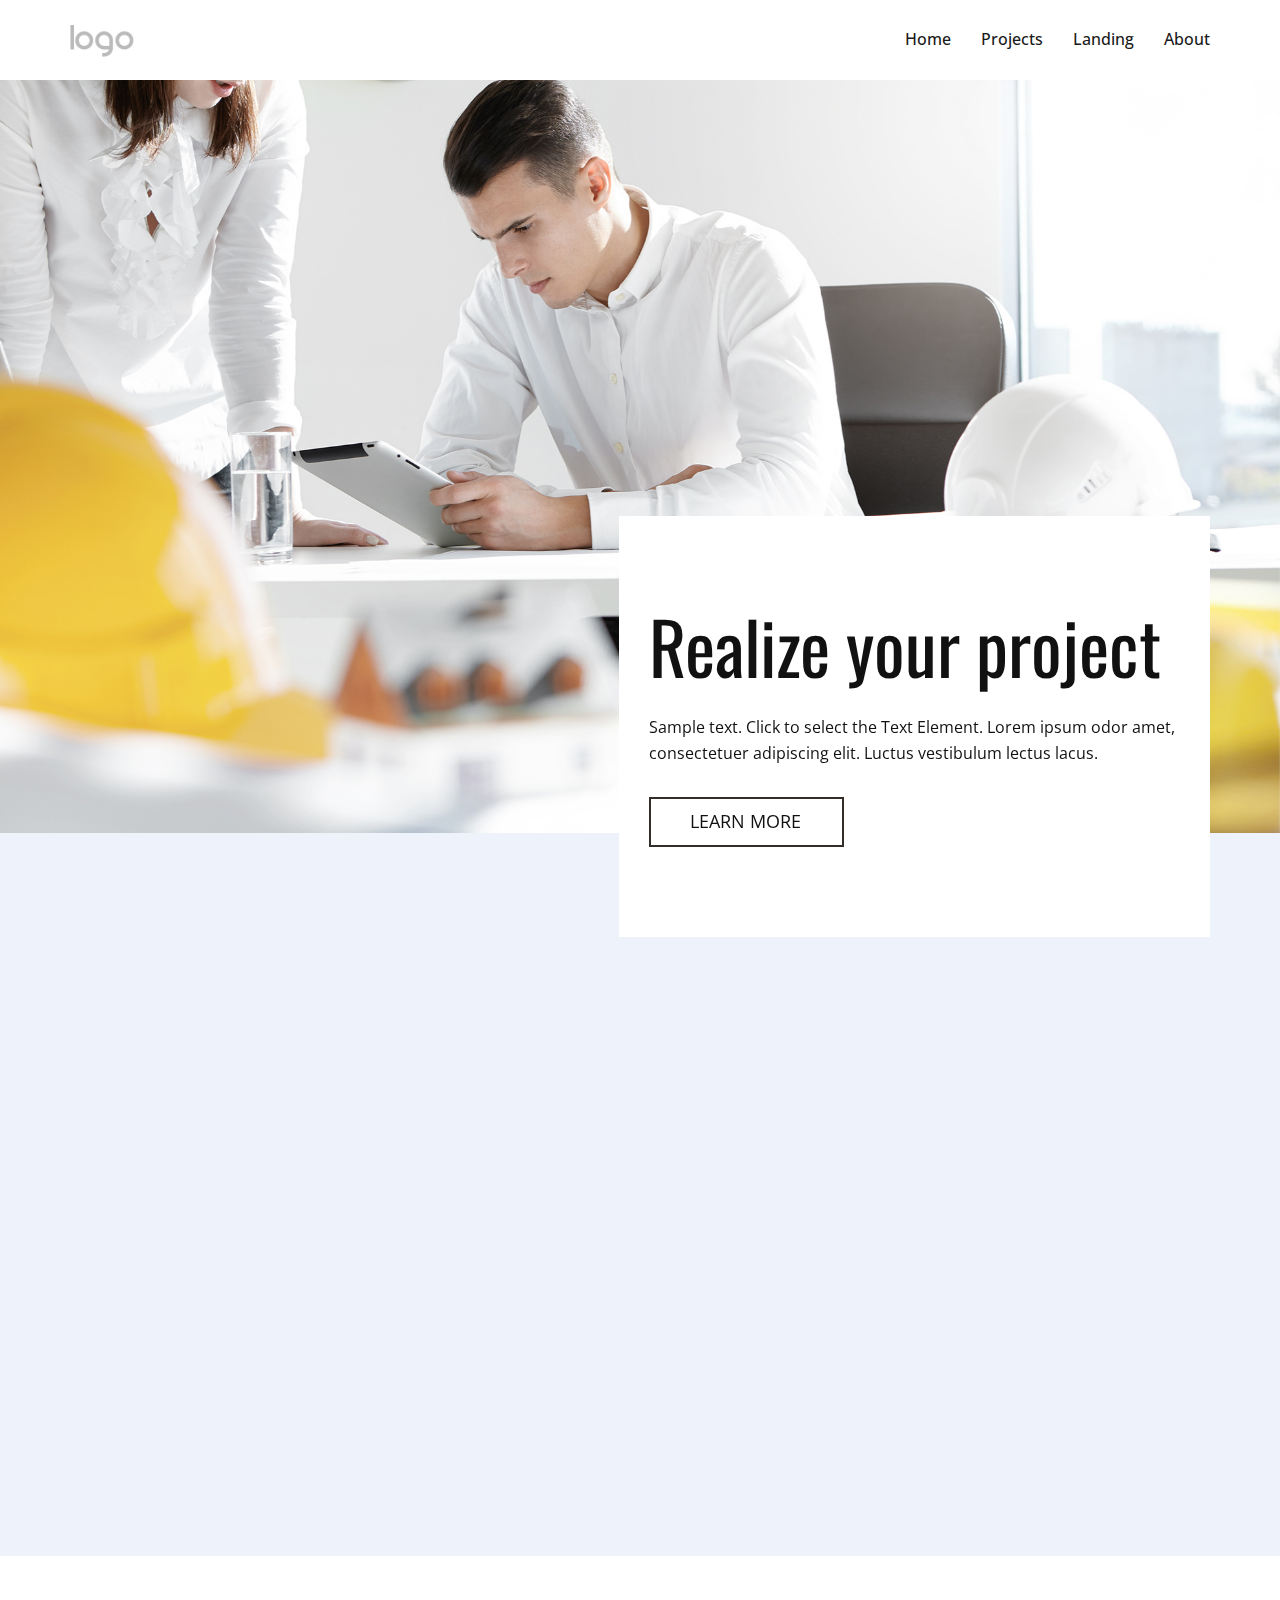
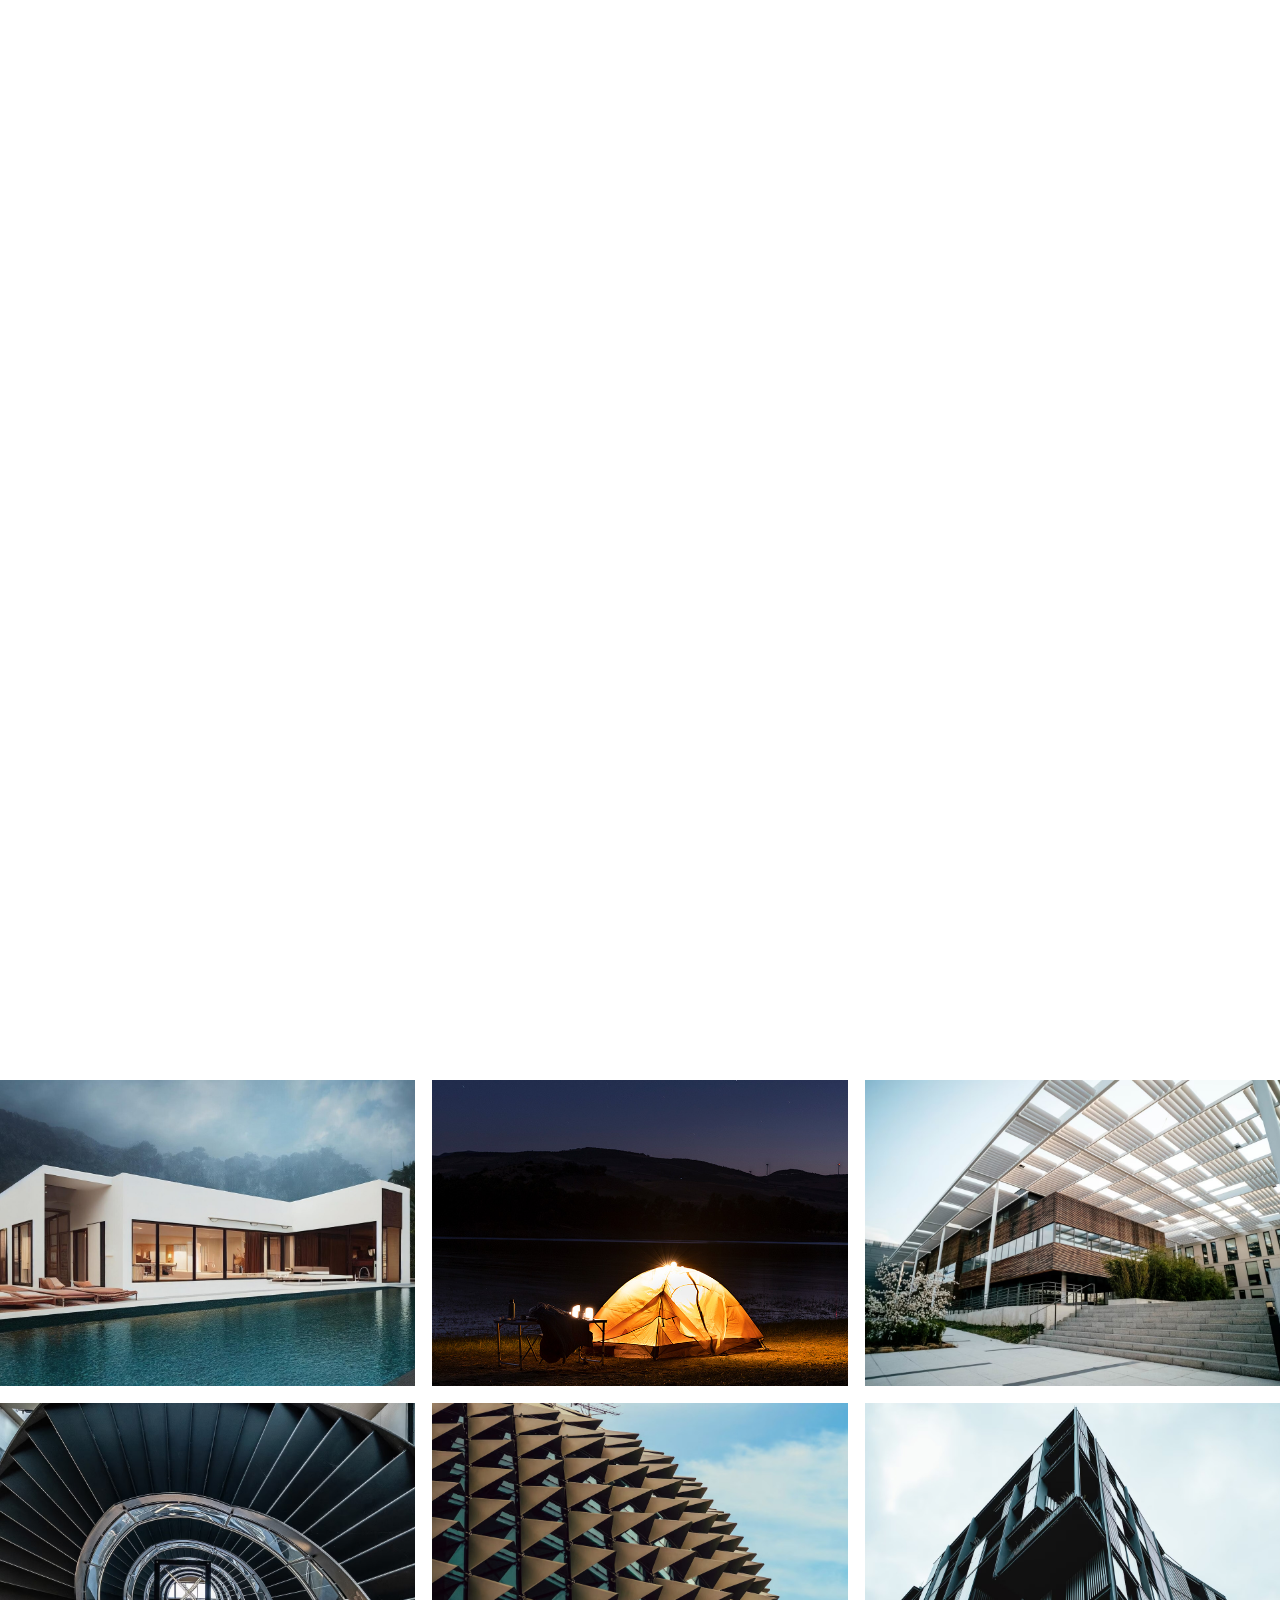
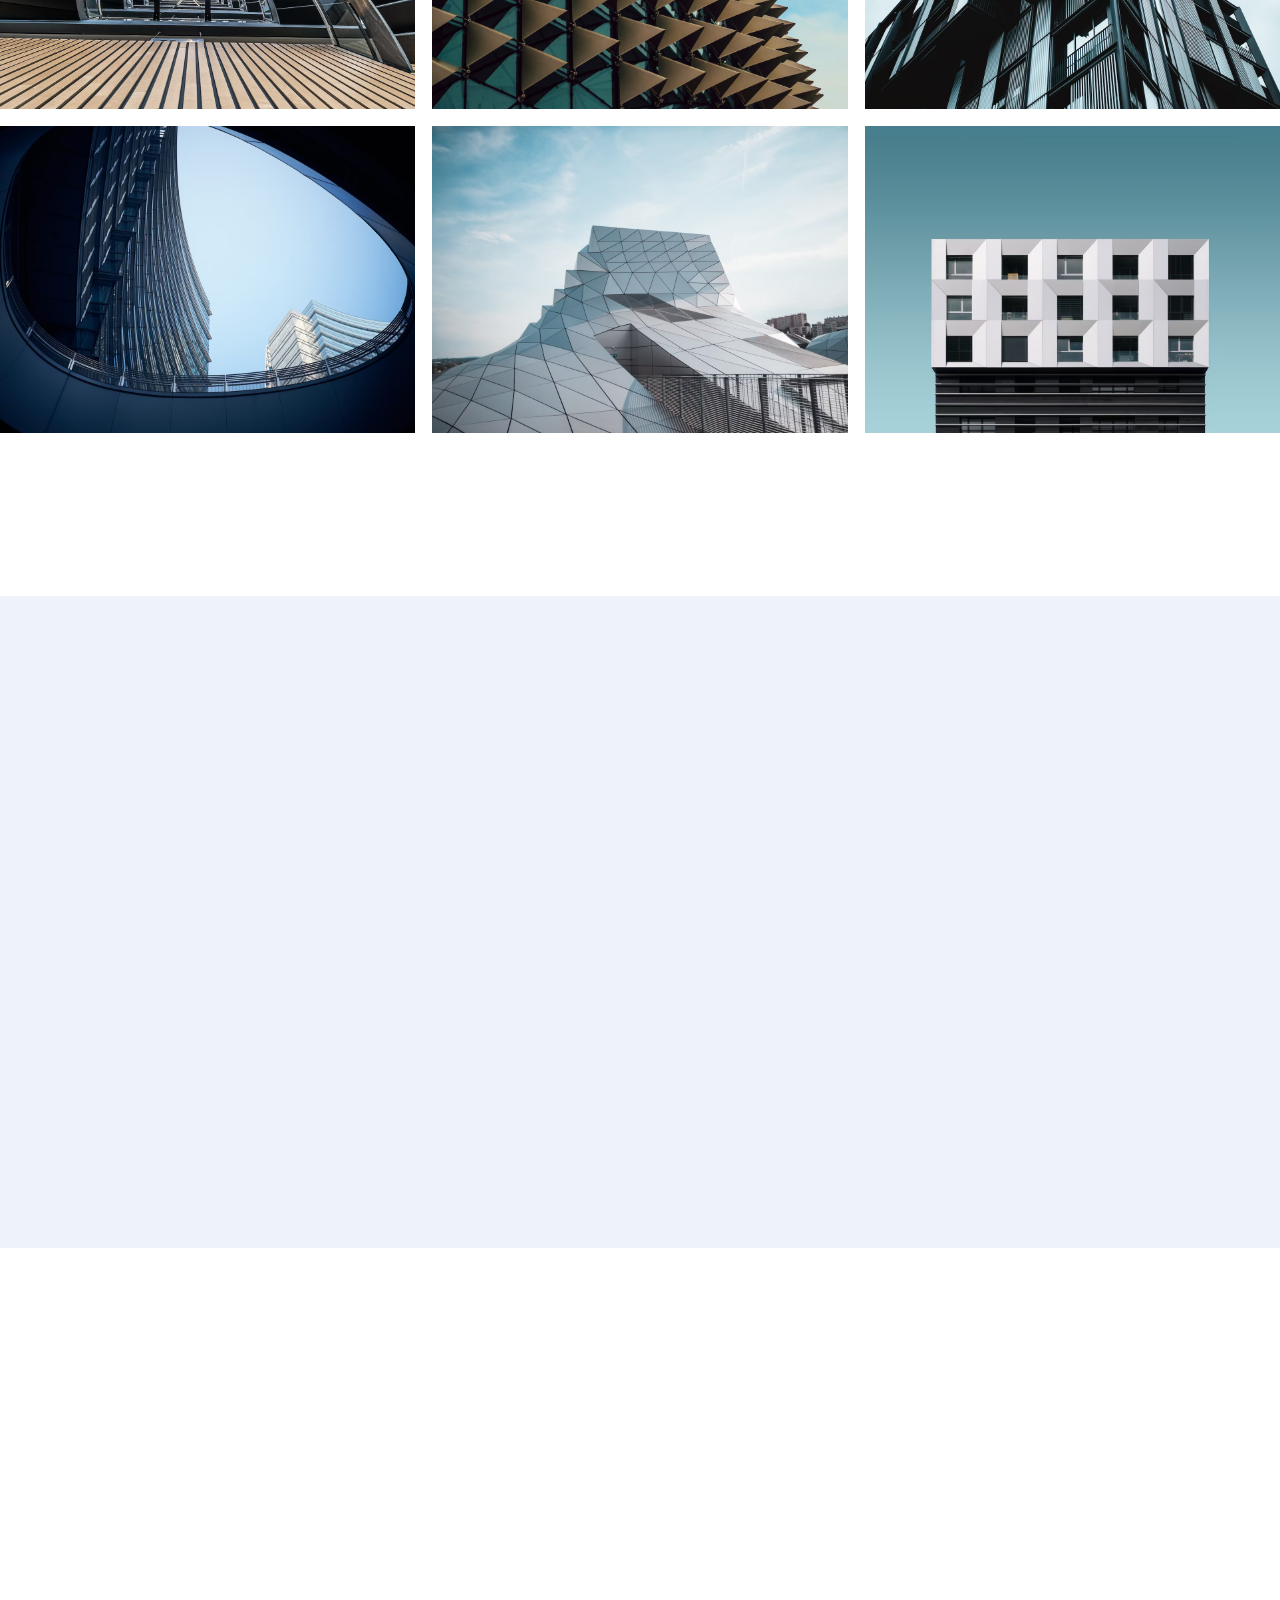
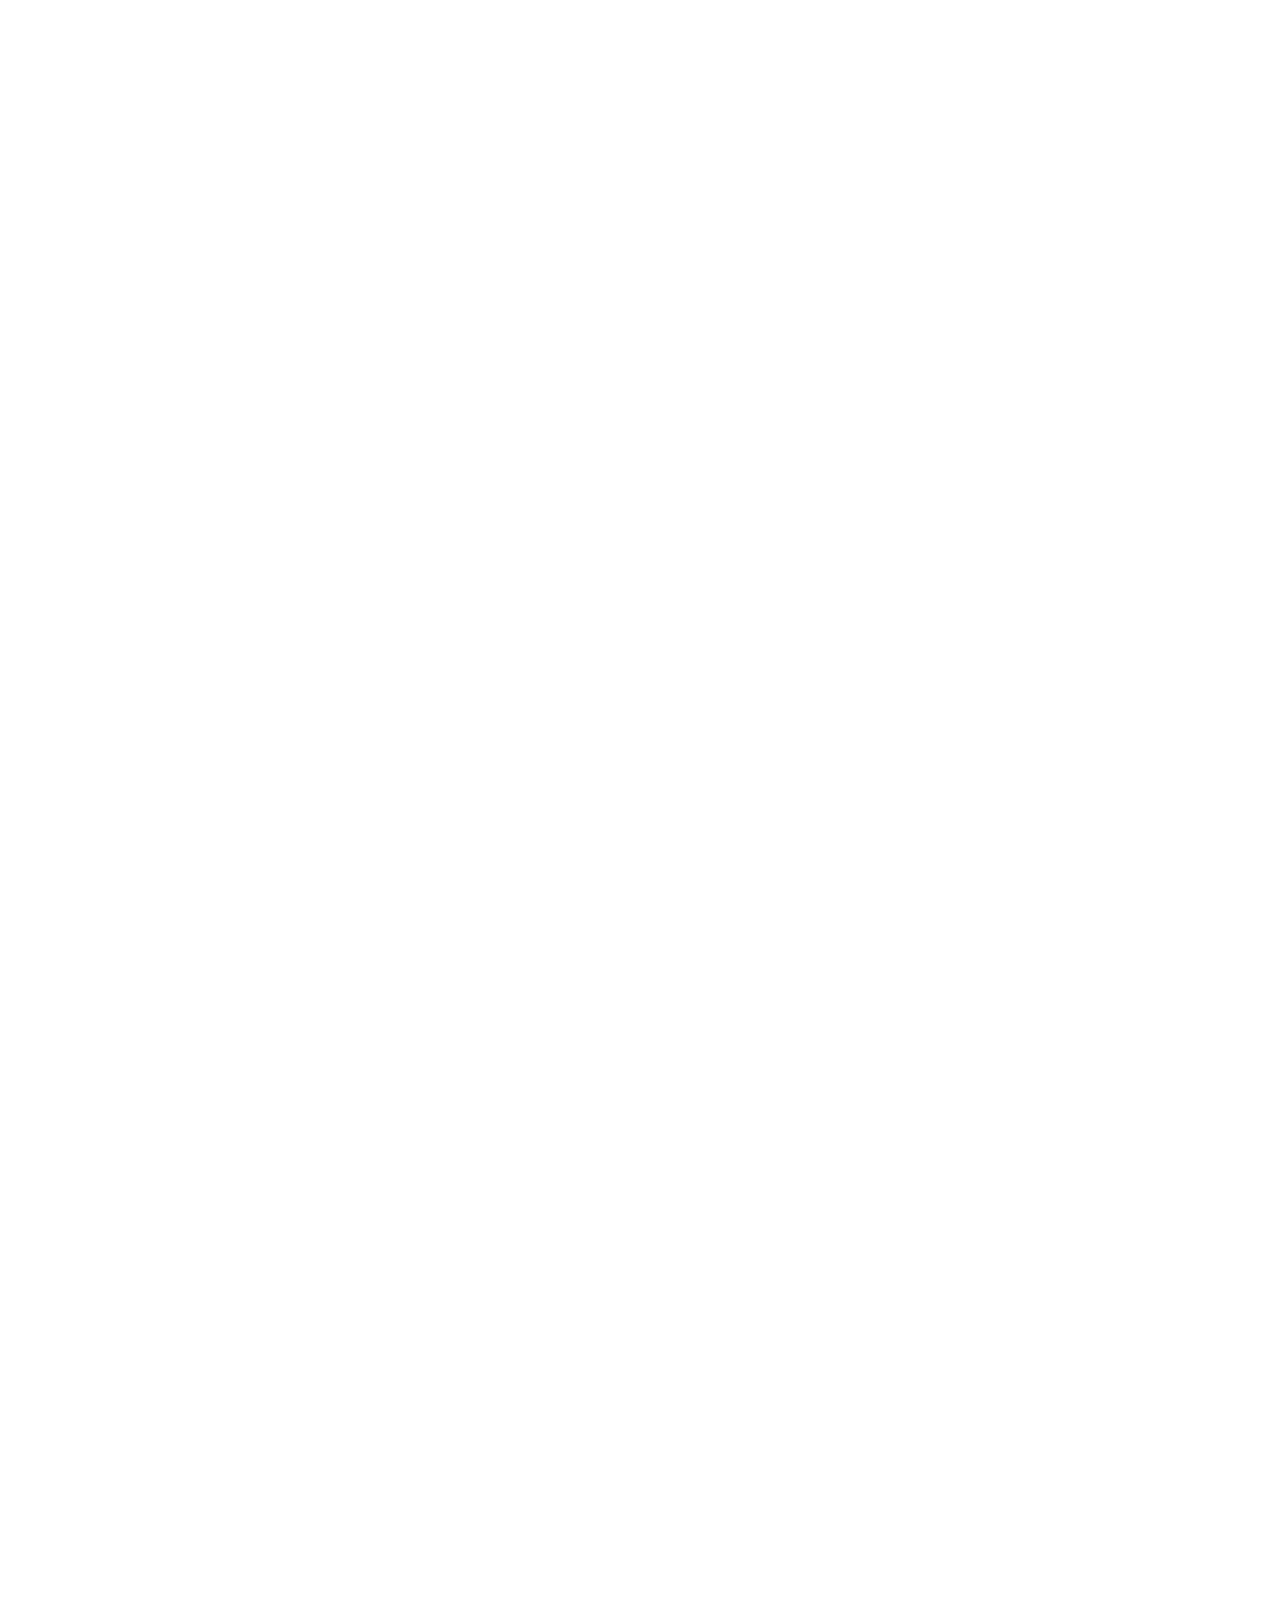
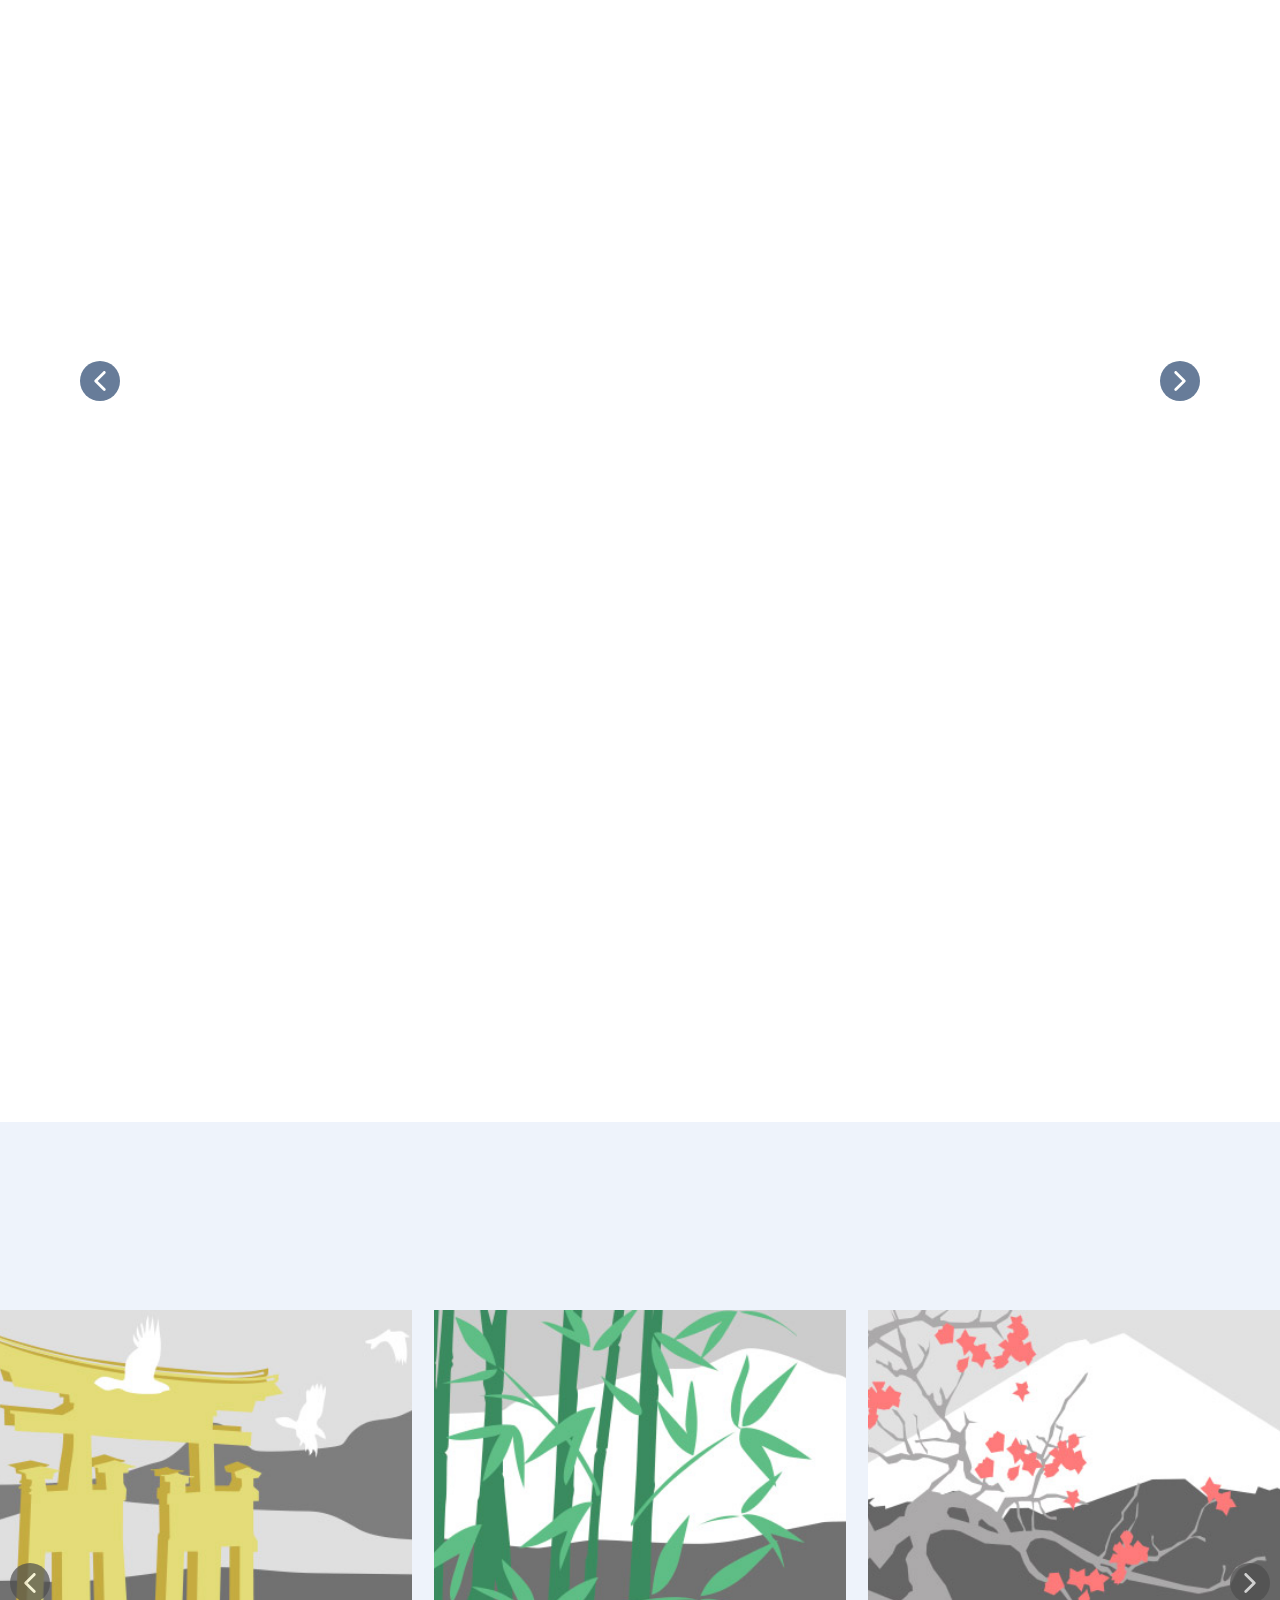
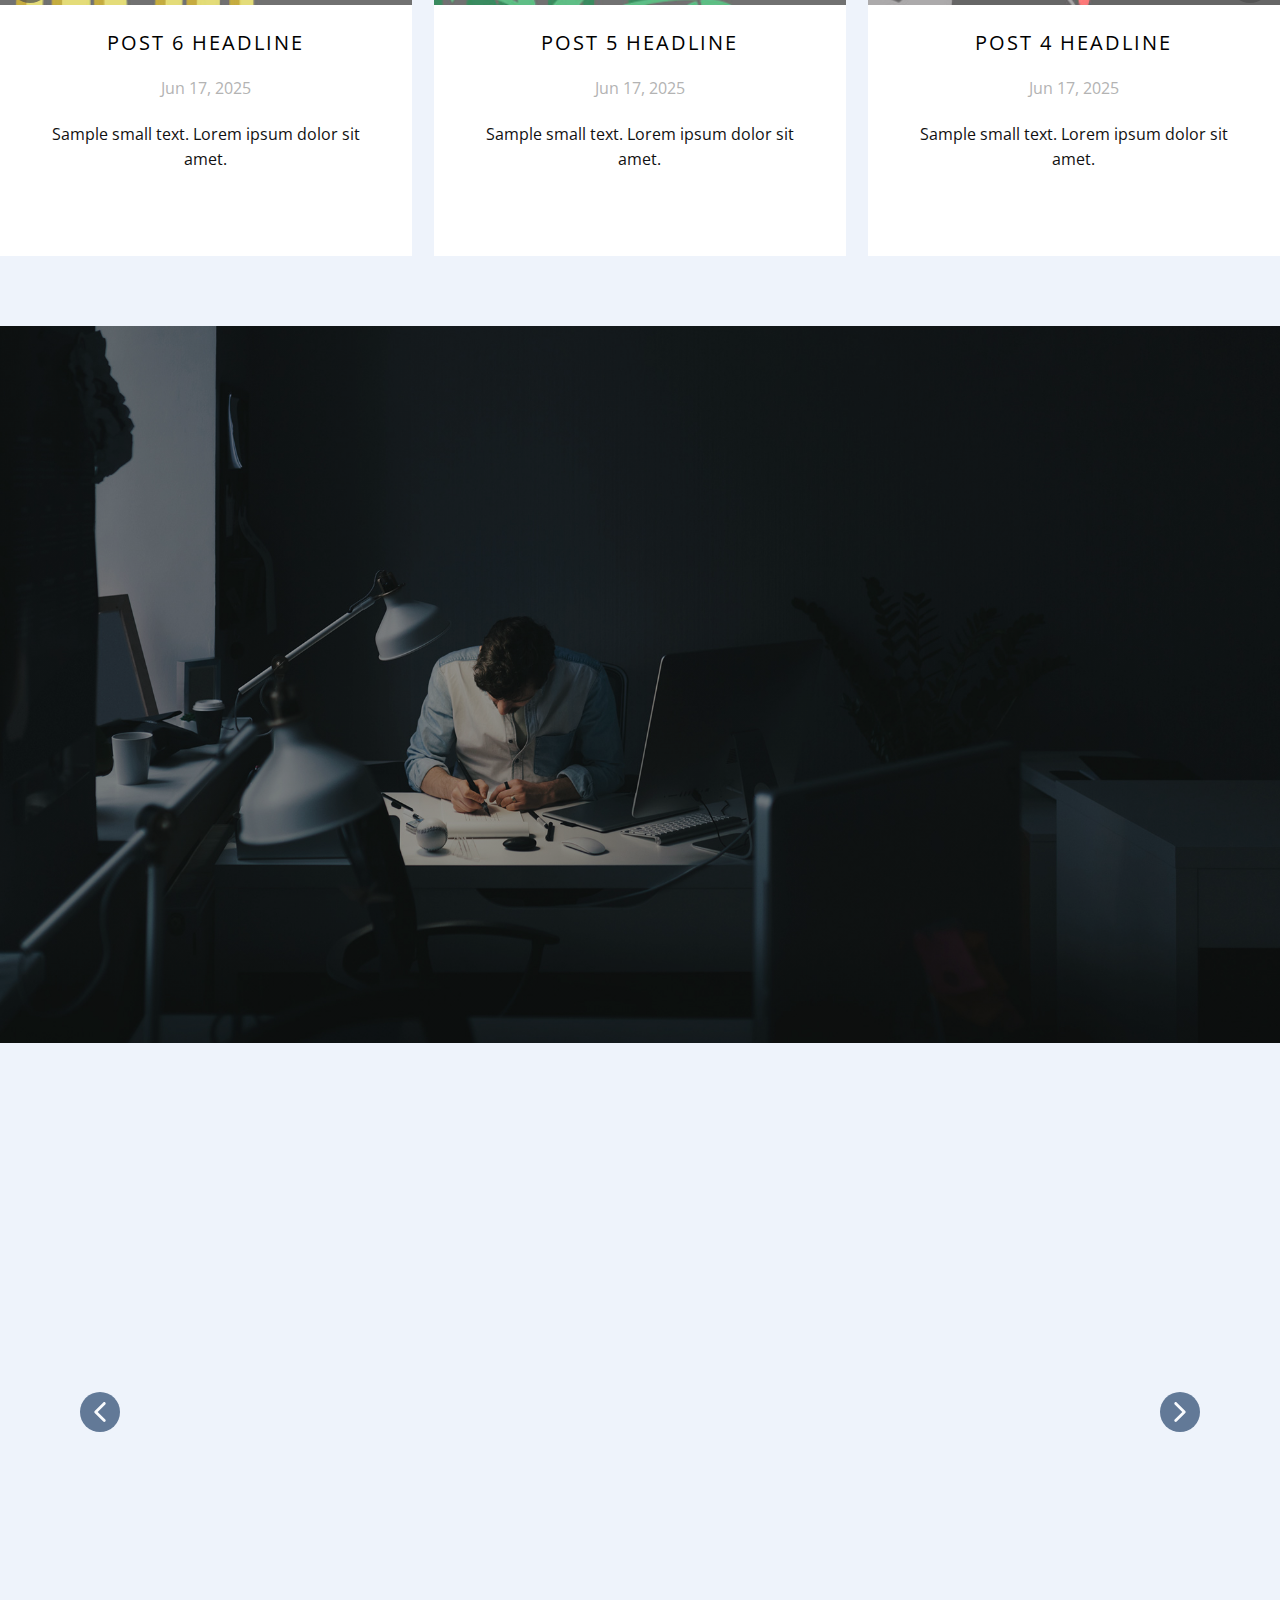
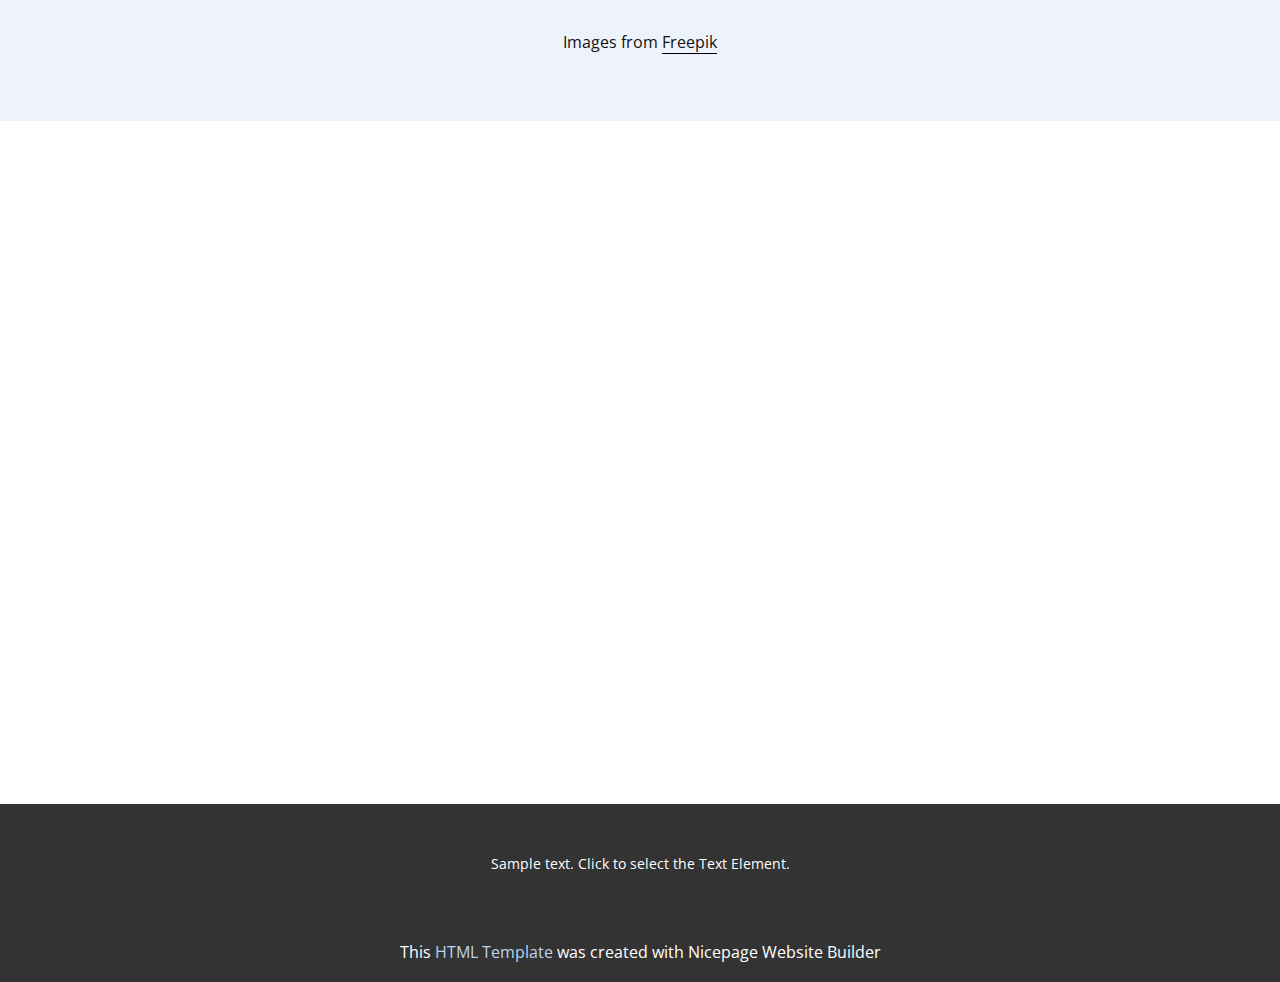
<file: index.html>
<!DOCTYPE html>
<html style="font-size: 16px;" lang="en"><head>
    <meta name="viewport" content="width=device-width, initial-scale=1.0">
    <meta charset="utf-8">
    <meta name="keywords" content="Building a Better World">
    <meta name="description" content="">
    <title>Landing 3</title>
    <link rel="stylesheet" href="nicepage.css" media="screen">
<link rel="stylesheet" href="index.css" media="screen">
    <script class="u-script" type="text/javascript" src="jquery.js" defer=""></script>
    <script class="u-script" type="text/javascript" src="nicepage.js" defer=""></script>
    <meta name="generator" content="Nicepage 7.9.5, nicepage.com">
    <meta name="referrer" content="origin">
    
    
    
    
    
    
    
    
    
    
    
    
    
    
    
    
    <link id="u-theme-google-font" rel="stylesheet" href="https://fonts.googleapis.com/css?family=Oswald:200,300,400,500,600,700|Open+Sans:300,300i,400,400i,500,500i,600,600i,700,700i,800,800i">
    <link id="u-page-google-font" rel="stylesheet" href="https://fonts.googleapis.com/css?family=Open+Sans:300,300i,400,400i,500,500i,600,600i,700,700i,800,800i">
    <script type="application/ld+json">{
		"@context": "http://schema.org",
		"@type": "Organization",
		"name": "",
		"logo": "images/default-logo.png"
}</script>
    <meta name="theme-color" content="#27466e">
    <meta property="og:title" content="Landing 3">
    <meta property="og:type" content="website">
  <meta data-intl-tel-input-cdn-path="intlTelInput/"></head>
  <body data-home-page="https://website6527066.nicepage.io/Landing-3.html?version=e4871074-167e-cb9f-280d-2906e2ce711a" data-home-page-title="Landing 3" data-path-to-root="./" data-include-products="false" class="u-body u-xl-mode" data-lang="en"><header class="u-clearfix u-header u-header" id="sec-85f5"><div class="u-clearfix u-sheet u-valign-middle u-sheet-1">
        <a href="#" class="u-image u-logo u-image-1">
          <img src="images/default-logo.png" class="u-logo-image u-logo-image-1">
        </a>
        <nav class="u-menu u-menu-one-level u-offcanvas u-menu-1" data-responsive-from="MD" role="navigation">
          <div class="menu-collapse" style="font-size: 1rem; letter-spacing: 0px; font-weight: 500;">
            <a class="u-button-style u-custom-active-border-color u-custom-active-color u-custom-border u-custom-border-color u-custom-borders u-custom-hover-border-color u-custom-hover-color u-custom-left-right-menu-spacing u-custom-padding-bottom u-custom-text-active-color u-custom-text-color u-custom-text-hover-color u-custom-top-bottom-menu-spacing u-hamburger-link u-nav-link u-text-active-palette-1-base u-text-hover-palette-1-base" href="#" tabindex="-1" aria-label="Open menu" aria-controls="9c4f">
              <svg class="u-svg-link" viewBox="0 0 24 24"><use xlink:href="#menu-hamburger"></use></svg>
              <svg class="u-svg-content" version="1.1" id="menu-hamburger" viewBox="0 0 16 16" x="0px" y="0px" xmlns:xlink="http://www.w3.org/1999/xlink" xmlns="http://www.w3.org/2000/svg"><g><rect y="1" width="16" height="2"></rect><rect y="7" width="16" height="2"></rect><rect y="13" width="16" height="2"></rect>
</g></svg>
            </a>
          </div>
          <div class="u-custom-menu u-nav-container">
            <ul class="u-nav u-spacing-30 u-unstyled u-nav-1" role="menubar"><li class="u-nav-item" role="none"><a class="u-border-2 u-border-active-palette-1-light-1 u-border-hover-palette-1-light-1 u-border-no-left u-border-no-right u-border-no-top u-button-style u-nav-link u-text-active-palette-1-light-1 u-text-grey-90 u-text-hover-grey-90" href="#" style="padding: 6px 0px;" tabindex="-1" role="menuitem" aria-haspopup="true" aria-expanded="false">Home</a>
</li><li class="u-nav-item" role="none"><a class="u-border-2 u-border-active-palette-1-light-1 u-border-hover-palette-1-light-1 u-border-no-left u-border-no-right u-border-no-top u-button-style u-nav-link u-text-active-palette-1-light-1 u-text-grey-90 u-text-hover-grey-90" href="#" style="padding: 6px 0px;" tabindex="-1" role="menuitem">Projects</a>
</li><li class="u-nav-item" role="none"><a class="u-border-2 u-border-active-palette-1-light-1 u-border-hover-palette-1-light-1 u-border-no-left u-border-no-right u-border-no-top u-button-style u-nav-link u-text-active-palette-1-light-1 u-text-grey-90 u-text-hover-grey-90" href="#" style="padding: 6px 0px;" tabindex="-1" role="menuitem">Landing</a>
</li><li class="u-nav-item" role="none"><a class="u-border-2 u-border-active-palette-1-light-1 u-border-hover-palette-1-light-1 u-border-no-left u-border-no-right u-border-no-top u-button-style u-nav-link u-text-active-palette-1-light-1 u-text-grey-90 u-text-hover-grey-90" href="#" style="padding: 6px 0px;" tabindex="-1" role="menuitem">About</a>
</li></ul>
          </div>
          <div class="u-custom-menu u-nav-container-collapse" id="9c4f" role="region" aria-label="Menu panel">
            <div class="u-black u-container-style u-inner-container-layout u-opacity u-opacity-95 u-sidenav">
              <div class="u-inner-container-layout u-sidenav-overflow">
                <div class="u-menu-close" tabindex="-1" aria-label="Close menu"></div>
                <ul class="u-align-center u-nav u-popupmenu-items u-unstyled u-nav-2"><li class="u-nav-item"><a class="u-button-style u-nav-link" href="#">Home</a>
</li><li class="u-nav-item"><a class="u-button-style u-nav-link" href="#">Projects</a>
</li><li class="u-nav-item"><a class="u-button-style u-nav-link" href="#">Landing</a>
</li><li class="u-nav-item"><a class="u-button-style u-nav-link" href="#">About</a>
</li></ul>
              </div>
            </div>
            <div class="u-black u-menu-overlay u-opacity u-opacity-70"></div>
          </div>
          <style class="menu-style">@media (max-width: 939px) {
                    [data-responsive-from="MD"] .u-nav-container {
                        display: none;
                    }
                    [data-responsive-from="MD"] .menu-collapse {
                        display: block;
                    }
                }</style>
        </nav>
      </div></header>
    <section class="u-clearfix u-palette-1-light-3 u-section-1" id="carousel_d071">
      <img class="u-expanded-width u-image u-image-1" src="images/dfff.jpg" data-image-width="1980" data-image-height="1320" data-animation-name="flipIn" data-animation-duration="1750" data-animation-delay="500" data-animation-direction="X">
      <div class="u-align-left u-container-align-left u-container-style u-group u-white u-group-1" data-animation-name="customAnimationIn" data-animation-duration="1750" data-animation-delay="250">
        <div class="u-container-layout u-valign-middle u-container-layout-1">
          <h1 class="u-align-left u-text u-text-1"> Realize your project </h1>
          <p class="u-align-left u-text u-text-2">Sample text. Click to select the Text Element.&nbsp;Lorem ipsum odor amet, consectetuer adipiscing elit. Luctus vestibulum lectus lacus.</p>
          <a href="#" class="u-active-palette-2-dark-3 u-align-left u-border-2 u-border-active-palette-2-dark-3 u-border-hover-palette-2-dark-3 u-border-palette-2-dark-3 u-btn u-button-style u-hover-palette-2-dark-3 u-none u-text-active-white u-text-body-color u-text-hover-white u-btn-1">learn more</a>
        </div>
      </div>
    </section>
    <section class="u-align-center u-clearfix u-container-align-center u-palette-1-light-3 u-section-2" id="carousel_ab0a">
      <div class="u-clearfix u-sheet u-valign-middle u-sheet-1">
        <h2 class="u-text u-text-default u-text-1" data-animation-name="customAnimationIn" data-animation-duration="1500" data-animation-delay="0">What We Do</h2>
        <div class="u-expanded-width u-list u-list-1">
          <div class="u-repeater u-repeater-1">
            <div class="u-container-style u-list-item u-opacity u-opacity-75 u-repeater-item u-shape-rectangle u-list-item-1" data-animation-name="customAnimationIn" data-animation-duration="1500" data-animation-delay="250">
              <div class="u-container-layout u-similar-container u-container-layout-1"><span class="u-file-icon u-icon u-text-palette-1-dark-1 u-icon-1"><img src="images/1324872-5a78ce5f.png" alt=""></span>
                <h5 class="u-align-left u-text u-text-2"> Design &amp; Build</h5>
                <p class="u-align-left u-text u-text-3">Sample text. Click to select the text box. Click again or double click to start editing the text.</p>
              </div>
            </div>
            <div class="u-container-style u-list-item u-opacity u-opacity-75 u-repeater-item u-shape-rectangle u-list-item-2" data-animation-name="customAnimationIn" data-animation-duration="1500" data-animation-delay="250">
              <div class="u-container-layout u-similar-container u-container-layout-2"><span class="u-file-icon u-icon u-text-palette-1-dark-1 u-icon-2"><img src="images/555038-50621f27.png" alt=""></span>
                <h5 class="u-align-left u-text u-text-4"> Consulting</h5>
                <p class="u-align-left u-text u-text-5">Sample text. Click to select the text box. Click again or double click to start editing the text.</p>
              </div>
            </div>
            <div class="u-container-style u-list-item u-opacity u-opacity-75 u-repeater-item u-shape-rectangle u-list-item-3" data-animation-name="customAnimationIn" data-animation-duration="1500" data-animation-delay="250">
              <div class="u-container-layout u-similar-container u-container-layout-3"><span class="u-file-icon u-icon u-text-palette-1-dark-1 u-icon-3"><img src="images/1275479-18440f79.png" alt=""></span>
                <h5 class="u-align-left u-text u-text-6"> Architecture</h5>
                <p class="u-align-left u-text u-text-7">Sample text. Click to select the text box. Click again or double click to start editing the text.</p>
              </div>
            </div>
            <div class="u-container-style u-list-item u-opacity u-opacity-75 u-repeater-item u-shape-rectangle u-list-item-4" data-animation-name="customAnimationIn" data-animation-duration="1500" data-animation-delay="350">
              <div class="u-container-layout u-similar-container u-container-layout-4"><span class="u-file-icon u-icon u-text-palette-1-dark-1 u-icon-4"><img src="images/2593258-bb1a04b0.png" alt=""></span>
                <h5 class="u-align-left u-text u-text-8"> Building Renovation</h5>
                <p class="u-align-left u-text u-text-9">Sample text. Click to select the text box. Click again or double click to start editing the text.</p>
              </div>
            </div>
            <div class="u-container-style u-list-item u-opacity u-opacity-75 u-repeater-item u-shape-rectangle u-list-item-5" data-animation-name="customAnimationIn" data-animation-duration="1500" data-animation-delay="350">
              <div class="u-container-layout u-similar-container u-container-layout-5"><span class="u-file-icon u-icon u-text-palette-1-dark-1 u-icon-5"><img src="images/602287-77b3f52a.png" alt=""></span>
                <h5 class="u-align-left u-text u-text-10"> Project Management</h5>
                <p class="u-align-left u-text u-text-11">Sample text. Click to select the text box. Click again or double click to start editing the text.</p>
              </div>
            </div>
            <div class="u-container-style u-list-item u-opacity u-opacity-75 u-repeater-item u-shape-rectangle u-list-item-6" data-animation-name="customAnimationIn" data-animation-duration="1500" data-animation-delay="350">
              <div class="u-container-layout u-similar-container u-container-layout-6"><span class="u-file-icon u-icon u-text-palette-1-dark-1 u-icon-6"><img src="images/681662-e17838b2.png" alt=""></span>
                <h5 class="u-align-left u-text u-text-12"> Pre-Construction</h5>
                <p class="u-align-left u-text u-text-13">Sample text. Click to select the text box. Click again or double click to start editing the text.</p>
              </div>
            </div>
          </div>
        </div>
      </div>
    </section>
    <section class="u-clearfix u-container-align-center u-section-3" id="carousel_4a5e">
      <div class="u-clearfix u-sheet u-valign-middle u-sheet-1">
        <div class="custom-expanded data-layout-selected u-clearfix u-layout-wrap u-layout-wrap-1">
          <div class="u-layout">
            <div class="u-layout-row">
              <div class="u-container-align-left u-container-style u-layout-cell u-size-30 u-layout-cell-1" data-animation-name="customAnimationIn" data-animation-duration="1500" data-animation-delay="700">
                <div class="u-container-layout u-valign-top u-container-layout-1">
                  <h3 class="u-align-left u-text u-text-default u-text-1">About Company</h3>
                  <p class="u-align-left u-text u-text-default u-text-2"> Lorem ipsum odor amet, consectetuer adipiscing elit. Luctus vestibulum lectus lacus ultricies posuere feugiat in dictum dapibus. Mollis tellus ad conubia massa molestie auctor. Gravida ipsum scelerisque nunc praesent; volutpat aenean. Magna tempus cras ultrices neque auctor pharetra lacinia. </p>
                  <img class="custom-expanded u-image u-image-default u-image-1" src="images/two-successful-entrepreneur-4.jpg" alt="" data-image-width="1980" data-image-height="1130">
                </div>
              </div>
              <div class="u-container-align-left u-container-style u-layout-cell u-size-30 u-layout-cell-2" data-animation-name="customAnimationIn" data-animation-duration="1500" data-animation-delay="500">
                <div class="u-container-layout u-valign-top u-container-layout-2">
                  <img class="u-image u-image-default u-image-2" src="images/ghgh.jpg" alt="" data-image-width="740" data-image-height="925">
                  <p class="u-align-left u-text u-text-default u-text-3"> Consequat malesuada mus leo scelerisque, conubia pellentesque quam. Nulla per auctor metus habitant pulvinar. Odio tristique lacus netus hendrerit himenaeos leo. Eros consectetur cursus sit senectus purus suspendisse ridiculus habitasse nibh. </p>
                  <ul class="u-align-left u-custom-list u-text u-text-4">
                    <li style="padding-left: 7px;">
                      <div class="u-list-icon u-text-palette-1-light-1">
                        <svg class="u-svg-content" viewBox="0 0 512 512" id="svg-5a1a"><path d="m433.1 67.1-231.8 231.9c-6.2 6.2-16.4 6.2-22.6 0l-99.8-99.8-78.9 78.8 150.5 150.5c10.5 10.5 24.6 16.3 39.4 16.3 14.8 0 29-5.9 39.4-16.3l282.7-282.5z" fill="currentColor"></path></svg>
                      </div> Lorem ipsum dolor sit amet, consectetur
                    </li>
                    <li style="padding-left: 7px;">
                      <div class="u-list-icon u-text-palette-1-light-1">
                        <svg class="u-svg-content" viewBox="0 0 512 512" id="svg-5a1a"><path d="m433.1 67.1-231.8 231.9c-6.2 6.2-16.4 6.2-22.6 0l-99.8-99.8-78.9 78.8 150.5 150.5c10.5 10.5 24.6 16.3 39.4 16.3 14.8 0 29-5.9 39.4-16.3l282.7-282.5z" fill="currentColor"></path></svg>
                      </div> Elit, sed do eiusmod tempor incididunt
                    </li>
                    <li style="padding-left: 7px;">
                      <div class="u-list-icon u-text-palette-1-light-1">
                        <svg class="u-svg-content" viewBox="0 0 512 512" id="svg-5a1a"><path d="m433.1 67.1-231.8 231.9c-6.2 6.2-16.4 6.2-22.6 0l-99.8-99.8-78.9 78.8 150.5 150.5c10.5 10.5 24.6 16.3 39.4 16.3 14.8 0 29-5.9 39.4-16.3l282.7-282.5z" fill="currentColor"></path></svg>
                      </div> Ut enim ad minim veniam, quis nostrud
                    </li>
                    <li style="padding-left: 7px;">
                      <div class="u-list-icon u-text-palette-1-light-1">
                        <svg class="u-svg-content" viewBox="0 0 512 512" id="svg-5a1a"><path d="m433.1 67.1-231.8 231.9c-6.2 6.2-16.4 6.2-22.6 0l-99.8-99.8-78.9 78.8 150.5 150.5c10.5 10.5 24.6 16.3 39.4 16.3 14.8 0 29-5.9 39.4-16.3l282.7-282.5z" fill="currentColor"></path></svg>
                      </div> Nisi ut aliquip ex ea commodo consequat
                    </li>
                    <li style="padding-left: 7px;">
                      <div class="u-list-icon u-text-palette-1-light-1">
                        <svg class="u-svg-content" viewBox="0 0 512 512" id="svg-5a1a"><path d="m433.1 67.1-231.8 231.9c-6.2 6.2-16.4 6.2-22.6 0l-99.8-99.8-78.9 78.8 150.5 150.5c10.5 10.5 24.6 16.3 39.4 16.3 14.8 0 29-5.9 39.4-16.3l282.7-282.5z" fill="currentColor"></path></svg>
                      </div> Reprehenderit in voluptate velit esse
                    </li>
                  </ul>
                  <a href="#" class="u-active-palette-2-dark-3 u-align-left u-border-2 u-border-active-palette-2-dark-3 u-border-hover-palette-2-dark-3 u-border-palette-2-dark-3 u-btn u-button-style u-hover-palette-2-dark-3 u-none u-text-active-white u-text-body-color u-text-hover-white u-btn-1" data-animation-name="" data-animation-duration="0" data-animation-delay="0" data-animation-direction="">learn more</a>
                </div>
              </div>
            </div>
          </div>
        </div>
      </div>
    </section>
    <section class="u-align-center u-clearfix u-container-align-center u-valign-middle u-section-4" id="carousel_6ddb">
      <h2 class="u-align-center u-text u-text-default u-text-1" data-animation-name="customAnimationIn" data-animation-duration="1500" data-animation-delay="200">Our ​Projects</h2>
      <p class="u-align-center u-text u-text-2" data-animation-name="customAnimationIn" data-animation-duration="1500" data-animation-delay="500">Sample text. Click to select the text box. Click again or double click to start editing the text.</p>
      <div class="u-expanded-width u-gallery u-layout-grid u-lightbox u-show-text-on-hover u-gallery-1">
        <div class="u-gallery-inner u-gallery-inner-1">
          <div class="u-effect-fade u-effect-hover-zoom u-gallery-item">
            <div class="u-back-slide" data-image-width="1380" data-image-height="920">
              <img class="u-back-image u-expanded" src="images/luxury-pool-villa-spectacular-co1.jpg" alt="Sample Headline">
            </div>
            <div class="u-container-align-center u-over-slide u-shading u-valign-bottom u-over-slide-1">
              <h3 class="u-align-center u-gallery-heading" style="margin-right: 0px; margin-left: 0px;">Sample Headline</h3>
              <p class="u-align-center u-gallery-text" style="margin-right: 0px; margin-left: 0px;">sample text</p>
            </div>
          </div>
          <div class="u-effect-fade u-effect-hover-zoom u-gallery-item">
            <div class="u-back-slide" data-image-width="800" data-image-height="800">
              <img class="u-back-image u-expanded" src="images/lifestyle-people-living-e.jpg" alt="Sample Headline">
            </div>
            <div class="u-container-align-center u-over-slide u-shading u-valign-bottom u-over-slide-2">
              <h3 class="u-align-center u-gallery-heading" style="margin-right: 0px; margin-left: 0px;">Sample Headline</h3>
              <p class="u-align-center u-gallery-text" style="margin-right: 0px; margin-left: 0px;">sample text</p>
            </div>
          </div>
          <div class="u-effect-fade u-effect-hover-zoom u-gallery-item">
            <div class="u-back-slide" data-image-width="1380" data-image-height="920">
              <img class="u-back-image u-expanded" src="images/df.jpg" alt="Sample Headline">
            </div>
            <div class="u-container-align-center u-over-slide u-shading u-valign-bottom u-over-slide-3">
              <h3 class="u-align-center u-gallery-heading" style="margin-right: 0px; margin-left: 0px;">Sample Headline</h3>
              <p class="u-align-center u-gallery-text" style="margin-right: 0px; margin-left: 0px;">sample text</p>
            </div>
          </div>
          <div class="u-effect-fade u-effect-hover-zoom u-gallery-item" data-image-width="1380" data-image-height="920">
            <div class="u-back-slide">
              <img class="u-back-image u-expanded" src="images/city-8.jpg" alt="Sample Headline">
            </div>
            <div class="u-container-align-center u-over-slide u-shading u-valign-bottom u-over-slide-4">
              <h3 class="u-align-center u-gallery-heading" style="margin-right: 0px; margin-left: 0px;">Sample Headline</h3>
              <p class="u-align-center u-gallery-text" style="margin-right: 0px; margin-left: 0px;">sample text</p>
            </div>
          </div>
          <div class="u-effect-fade u-effect-hover-zoom u-gallery-item" data-image-width="1380" data-image-height="920">
            <div class="u-back-slide">
              <img class="u-back-image u-expanded" src="images/city89.jpg" alt="Sample Headline">
            </div>
            <div class="u-container-align-center u-over-slide u-shading u-valign-bottom u-over-slide-5">
              <h3 class="u-align-center u-gallery-heading" style="margin-right: 0px; margin-left: 0px;">Sample Headline</h3>
              <p class="u-align-center u-gallery-text" style="margin-right: 0px; margin-left: 0px;">sample text</p>
            </div>
          </div>
          <div class="u-effect-fade u-effect-hover-zoom u-gallery-item" data-image-width="1380" data-image-height="920">
            <div class="u-back-slide">
              <img class="u-back-image u-expanded" src="images/city90.jpg" alt="Sample Headline">
            </div>
            <div class="u-container-align-center u-over-slide u-shading u-valign-bottom u-over-slide-6">
              <h3 class="u-align-center u-gallery-heading" style="margin-right: 0px; margin-left: 0px;">Sample Headline</h3>
              <p class="u-align-center u-gallery-text" style="margin-right: 0px; margin-left: 0px;">sample text</p>
            </div>
          </div>
          <div class="u-effect-fade u-effect-hover-zoom u-gallery-item" data-image-width="1380" data-image-height="920">
            <div class="u-back-slide">
              <img class="u-back-image u-expanded" src="images/city235.jpg" alt="Sample Headline">
            </div>
            <div class="u-container-align-center u-over-slide u-shading u-valign-bottom u-over-slide-7">
              <h3 class="u-align-center u-gallery-heading" style="margin-right: 0px; margin-left: 0px;">Sample Headline</h3>
              <p class="u-align-center u-gallery-text" style="margin-right: 0px; margin-left: 0px;">sample text</p>
            </div>
          </div>
          <div class="u-effect-fade u-effect-hover-zoom u-gallery-item" data-image-width="1380" data-image-height="920">
            <div class="u-back-slide">
              <img class="u-back-image u-expanded" src="images/456.jpg" alt="Sample Headline">
            </div>
            <div class="u-container-align-center u-over-slide u-shading u-valign-bottom u-over-slide-8">
              <h3 class="u-align-center u-gallery-heading" style="margin-right: 0px; margin-left: 0px;">Sample Headline</h3>
              <p class="u-align-center u-gallery-text" style="margin-right: 0px; margin-left: 0px;">sample text</p>
            </div>
          </div>
          <div class="u-effect-fade u-effect-hover-zoom u-gallery-item" data-image-width="1380" data-image-height="920">
            <div class="u-back-slide">
              <img class="u-back-image u-expanded" src="images/e2.jpg" alt="Sample Headline">
            </div>
            <div class="u-container-align-center u-over-slide u-shading u-valign-bottom u-over-slide-9">
              <h3 class="u-align-center u-gallery-heading" style="margin-right: 0px; margin-left: 0px;">Sample Headline</h3>
              <p class="u-align-center u-gallery-text" style="margin-right: 0px; margin-left: 0px;">sample text</p>
            </div>
          </div>
        </div>
      </div>
      <a href="#" class="u-active-palette-2-dark-3 u-align-center u-border-2 u-border-active-palette-2-dark-3 u-border-hover-palette-2-dark-3 u-border-palette-2-dark-3 u-btn u-button-style u-hover-palette-2-dark-3 u-none u-text-active-white u-text-body-color u-text-hover-white u-btn-1" data-animation-name="customAnimationIn" data-animation-duration="1500" data-animation-delay="800"> View All Projects</a>
    </section>
    <section class="u-align-center u-clearfix u-container-align-center u-palette-1-light-3 u-section-5" id="carousel_c4c3">
      <div class="u-clearfix u-sheet u-valign-middle u-sheet-1">
        <h2 class="u-align-center u-text u-text-default u-text-1" data-animation-name="customAnimationIn" data-animation-duration="1500" data-animation-delay="200"> Mission, Vision &amp; History</h2>
        <div class="u-expanded-width u-list u-list-1">
          <div class="u-repeater u-repeater-1">
            <div class="u-align-left u-container-align-left u-container-style u-list-item u-repeater-item u-shape-rectangle">
              <div class="u-container-layout u-similar-container u-container-layout-1">
                <div class="u-palette-1-light-1 u-preserve-proportions u-shape u-shape-circle u-shape-1" data-animation-name="customAnimationIn" data-animation-duration="1500" data-animation-delay="200"></div>
                <div class="u-align-left u-container-align-left u-container-style u-group u-shape-rectangle u-group-1" data-animation-name="customAnimationIn" data-animation-duration="1500" data-animation-delay="500">
                  <div class="u-container-layout u-valign-top">
                    <h4 class="u-text u-text-2"> Mission</h4>
                    <p class="u-text u-text-black u-text-3"> Lorem ipsum odor amet, consectetuer adipiscing elit. Leo aliquam blandit tempus nascetur ridiculus mus volutpat inceptos. Mattis montes ad odio tempor nulla feugiat facilisis elementum nec</p>
                  </div>
                </div>
              </div>
            </div>
            <div class="u-align-left u-container-align-left u-container-style u-list-item u-repeater-item u-shape-rectangle">
              <div class="u-container-layout u-similar-container u-container-layout-3">
                <div class="u-palette-1-light-1 u-preserve-proportions u-shape u-shape-circle u-shape-2" data-animation-name="customAnimationIn" data-animation-duration="1500" data-animation-delay="200"></div>
                <div class="u-align-left u-container-align-left u-container-style u-group u-shape-rectangle u-group-2" data-animation-name="customAnimationIn" data-animation-duration="1500" data-animation-delay="500">
                  <div class="u-container-layout u-valign-top">
                    <h4 class="u-text u-text-4"> Vision</h4>
                    <p class="u-text u-text-black u-text-5"> Lorem ipsum odor amet, consectetuer adipiscing elit. Leo aliquam blandit tempus nascetur ridiculus mus volutpat inceptos. Mattis montes ad odio tempor nulla feugiat facilisis elementum nec</p>
                  </div>
                </div>
              </div>
            </div>
            <div class="u-align-left u-container-align-left u-container-style u-list-item u-repeater-item u-shape-rectangle">
              <div class="u-container-layout u-similar-container u-container-layout-5">
                <div class="u-palette-1-light-1 u-preserve-proportions u-shape u-shape-circle u-shape-3" data-animation-name="customAnimationIn" data-animation-duration="1500" data-animation-delay="200"></div>
                <div class="u-align-left u-container-align-left u-container-style u-group u-shape-rectangle u-group-3" data-animation-name="customAnimationIn" data-animation-duration="1500" data-animation-delay="500">
                  <div class="u-container-layout u-valign-top">
                    <h4 class="u-text u-text-6">History</h4>
                    <p class="u-text u-text-black u-text-7"> Lorem ipsum odor amet, consectetuer adipiscing elit. Leo aliquam blandit tempus nascetur ridiculus mus volutpat inceptos. Mattis montes ad odio tempor nulla feugiat facilisis elementum nec</p>
                  </div>
                </div>
              </div>
            </div>
            <div class="u-align-left u-container-align-left u-container-style u-list-item u-repeater-item u-shape-rectangle">
              <div class="u-container-layout u-similar-container u-container-layout-7">
                <div class="u-palette-1-light-1 u-preserve-proportions u-shape u-shape-circle u-shape-4" data-animation-name="customAnimationIn" data-animation-duration="1500" data-animation-delay="200"></div>
                <div class="u-align-left u-container-align-left u-container-style u-group u-shape-rectangle u-group-4" data-animation-name="customAnimationIn" data-animation-duration="1500" data-animation-delay="500">
                  <div class="u-container-layout u-valign-top">
                    <h4 class="u-text u-text-8">Our Team</h4>
                    <p class="u-text u-text-black u-text-9"> Lorem ipsum odor amet, consectetuer adipiscing elit. Leo aliquam blandit tempus nascetur ridiculus mus volutpat inceptos.</p>
                  </div>
                </div>
              </div>
            </div>
          </div>
        </div>
      </div>
    </section>
    <section class="u-align-center u-clearfix u-container-align-center u-section-6" id="carousel_485f">
      <div class="u-align-left u-expanded-width u-palette-1-light-3 u-shape u-shape-1" data-animation-name="flipIn" data-animation-duration="1500" data-animation-delay="0" data-animation-direction="X"></div>
      <div class="data-layout-selected u-clearfix u-gutter-0 u-layout-wrap u-layout-wrap-1">
        <div class="u-gutter-0 u-layout">
          <div class="u-layout-row">
            <div class="u-size-30 u-size-60-md">
              <div class="u-layout-col">
                <div class="u-container-align-left u-container-style u-layout-cell u-left-cell u-palette-1-light-3 u-size-20 u-layout-cell-1" data-animation-name="customAnimationIn" data-animation-duration="1500" data-animation-delay="500">
                  <div class="u-container-layout u-valign-middle u-container-layout-1">
                    <h2 class="u-align-left u-text u-text-1">Why Us</h2>
                    <p class="u-align-left u-large-text u-text u-text-variant u-text-2">Our buildings are shaped by their unique context, the creativity imbued by our design teams and the vision of our clients.&nbsp;</p>
                    <a href="#" class="u-active-palette-2-dark-3 u-align-left u-border-2 u-border-active-palette-2-dark-3 u-border-hover-palette-2-dark-3 u-border-palette-2-dark-3 u-btn u-button-style u-hover-palette-2-dark-3 u-none u-text-active-white u-text-body-color u-text-hover-white u-btn-1">learn more</a>
                  </div>
                </div>
                <div class="u-container-style u-hidden-md u-hidden-sm u-hidden-xs u-layout-cell u-left-cell u-size-40 u-layout-cell-2">
                  <div class="u-container-layout"></div>
                </div>
              </div>
            </div>
            <div class="u-size-30 u-size-60-md">
              <div class="u-layout-row">
                <div class="u-container-style u-image u-layout-cell u-right-cell u-size-60 u-image-1" data-animation-name="customAnimationIn" data-animation-duration="1500" data-animation-delay="500">
                  <div class="u-container-layout"></div>
                </div>
              </div>
            </div>
          </div>
        </div>
      </div>
    </section>
    <section class="u-clearfix u-container-align-center u-section-7" id="carousel_76e8">
      <div class="u-clearfix u-sheet u-sheet-1">
        <div class="u-expanded-width u-list u-list-1">
          <div class="u-repeater u-repeater-1">
            <div class="u-container-align-left u-container-style u-list-item u-opacity u-opacity-20 u-repeater-item u-shape-rectangle u-white u-list-item-1" data-animation-name="customAnimationIn" data-animation-duration="1500" data-animation-delay="500">
              <div class="u-container-layout u-similar-container u-valign-middle u-container-layout-1">
                <h3 class="u-align-left u-text u-text-palette-1-base u-text-1" data-animation-name="counter" data-animation-event="scroll" data-animation-duration="3000">15+</h3>
                <h5 class="u-align-left u-custom-font u-text u-text-font u-text-2"> Years of&nbsp;Experience</h5>
              </div>
            </div>
            <div class="u-container-align-left u-container-style u-list-item u-opacity u-opacity-20 u-repeater-item u-shape-rectangle u-white u-list-item-2" data-animation-name="customAnimationIn" data-animation-duration="1500" data-animation-delay="500">
              <div class="u-container-layout u-similar-container u-valign-middle u-container-layout-2">
                <h3 class="u-align-left u-text u-text-palette-1-base u-text-3" data-animation-name="counter" data-animation-event="scroll" data-animation-duration="3000">25+</h3>
                <h5 class="u-align-left u-custom-font u-text u-text-font u-text-4"> Winning&nbsp;Global Awards</h5>
              </div>
            </div>
            <div class="u-container-align-left u-container-style u-list-item u-opacity u-opacity-20 u-repeater-item u-shape-rectangle u-white u-list-item-3" data-animation-name="customAnimationIn" data-animation-duration="1500" data-animation-delay="500">
              <div class="u-container-layout u-similar-container u-valign-middle u-container-layout-3">
                <h3 class="u-align-left u-text u-text-palette-1-base u-text-5" data-animation-name="counter" data-animation-event="scroll" data-animation-duration="3000">99+</h3>
                <h5 class="u-align-left u-custom-font u-text u-text-font u-text-6"> Complete&nbsp;Total Projects</h5>
              </div>
            </div>
            <div class="u-container-align-left u-container-style u-list-item u-opacity u-opacity-20 u-repeater-item u-shape-rectangle u-white u-list-item-4" data-animation-name="customAnimationIn" data-animation-duration="1500" data-animation-delay="500">
              <div class="u-container-layout u-similar-container u-valign-middle u-container-layout-4">
                <h3 class="u-align-left u-text u-text-palette-1-base u-text-7" data-animation-name="counter" data-animation-event="scroll" data-animation-duration="3000">120+</h3>
                <h5 class="u-align-left u-custom-font u-text u-text-font u-text-8"> Happy&nbsp;Local Clients</h5>
              </div>
            </div>
          </div>
        </div>
      </div>
    </section>
    <section class="skrollable u-align-left u-clearfix u-container-align-left u-image u-parallax u-shading u-section-8" id="carousel_d0bd" data-image-width="1980" data-image-height="1320">
      <div class="u-clearfix u-sheet u-valign-middle u-sheet-1">
        <h2 class="u-align-left u-text u-text-default u-text-1" data-animation-name="slideIn" data-animation-duration="2000" data-animation-direction="Left"> Connect with our team today</h2>
        <h3 class="u-align-left u-custom-font u-text u-text-body-alt-color u-text-font u-text-2" data-animation-name="customAnimationIn" data-animation-duration="1500" data-animation-delay="500"> Mollis aliquam ut porttitor leo a diam. Ac tortor vitae purus faucibus ornare. Sapien faucibus et molestie ac feugiat. Mauris in aliquam sem fringilla ut morbi tincidunt augue interdum. </h3>
        <a href="#" class="u-active-white u-align-left u-border-2 u-border-active-white u-border-hover-white u-border-white u-btn u-button-style u-hover-white u-none u-text-active-black u-text-body-alt-color u-text-hover-black u-btn-1" data-animation-name="customAnimationIn" data-animation-duration="1500" data-animation-delay="800">Book a consultation </a>
      </div>
    </section>
    <section class="u-align-center u-clearfix u-container-align-center u-white u-section-9" id="carousel_3ecc">
      <div class="u-clearfix u-sheet u-sheet-1">
        <h2 class="u-align-center u-text u-text-default u-text-1" data-animation-name="fadeIn" data-animation-duration="1500" data-animation-delay="500">What Clients Say<br>
        </h2>
        <p class="u-align-center u-text u-text-2" data-animation-name="customAnimationIn" data-animation-duration="1400" data-animation-delay="200"> Lorem ipsum odor amet, consectetuer adipiscing elit. Luctus vestibulum lectus lacus ultricies posuere feugiat in dictum dapibus.</p>
        <div class="u-expanded-width u-layout-horizontal u-list u-list-1">
          <div class="u-repeater u-repeater-1">
            <div class="u-align-center u-container-align-center u-container-style u-list-item u-palette-1-light-3 u-repeater-item u-shape-rectangle u-list-item-1" data-animation-name="customAnimationIn" data-animation-duration="1500" data-animation-delay="500">
              <div class="u-container-layout u-similar-container u-valign-middle u-container-layout-1"><span class="u-file-icon u-icon u-text-palette-2-light-1 u-icon-1"><img src="images/7350737-9db1c132.png" alt=""></span>
                <p class="u-align-center u-text u-text-3">Vitae suscipit tellus mauris a diam maecenas sed enim ut. Mauris augue neque gravida in fermentum. Praesent semper feugiat nibh sed. </p>
                <h5 class="u-align-center u-text u-text-palette-1-base u-text-4">Nat Reynolds</h5>
              </div>
            </div>
            <div class="u-align-center u-container-align-center u-container-style u-list-item u-palette-1-light-3 u-repeater-item u-shape-rectangle u-list-item-2" data-animation-name="customAnimationIn" data-animation-duration="1500" data-animation-delay="500">
              <div class="u-container-layout u-similar-container u-valign-middle u-container-layout-2"><span class="u-file-icon u-icon u-text-palette-2-light-1 u-icon-2"><img src="images/7350737-9db1c132.png" alt=""></span>
                <p class="u-align-center u-text u-text-5">Pharetra vel turpis nunc eget lorem. Quisque id diam vel quam elementum pulvinar etiam. Urna porttitor rhoncus dolor purus non enim praesent.&nbsp; </p>
                <h5 class="u-align-center u-text u-text-palette-1-base u-text-6">Celia Almeda</h5>
              </div>
            </div>
            <div class="u-align-center u-container-align-center u-container-style u-list-item u-palette-1-light-3 u-repeater-item u-shape-rectangle u-list-item-3" data-animation-name="customAnimationIn" data-animation-duration="1500" data-animation-delay="500">
              <div class="u-container-layout u-similar-container u-valign-middle u-container-layout-3"><span class="u-file-icon u-icon u-text-palette-2-light-1 u-icon-3"><img src="images/7350737-9db1c132.png" alt=""></span>
                <p class="u-align-center u-text u-text-7">Mauris augue neque gravida in fermentum. Praesent semper feugiat nibh sed pulvinar proin. Nibh nisl dictumst vestibulum. </p>
                <h5 class="u-align-center u-text u-text-palette-1-base u-text-8">Bob Roberts</h5>
              </div>
            </div>
            <div class="u-align-center u-container-align-center u-container-style u-list-item u-palette-1-light-3 u-repeater-item u-shape-rectangle u-list-item-4" data-animation-name="customAnimationIn" data-animation-duration="1500" data-animation-delay="500">
              <div class="u-container-layout u-similar-container u-valign-middle u-container-layout-4"><span class="u-file-icon u-icon u-text-palette-2-light-1 u-icon-4"><img src="images/7350737-9db1c132.png" alt=""></span>
                <p class="u-align-center u-text u-text-9">Mauris augue neque gravida in fermentum. Praesent semper feugiat nibh sed pulvinar proin. Nibh nisl dictumst vestibulum. </p>
                <h5 class="u-align-center u-text u-text-palette-1-base u-text-10">Bob Roberts</h5>
              </div>
            </div>
            <div class="u-align-center u-container-align-center u-container-style u-list-item u-palette-1-light-3 u-repeater-item u-shape-rectangle u-list-item-5" data-animation-name="customAnimationIn" data-animation-duration="1500" data-animation-delay="500">
              <div class="u-container-layout u-similar-container u-valign-middle u-container-layout-5"><span class="u-file-icon u-icon u-text-palette-2-light-1 u-icon-5"><img src="images/7350737-9db1c132.png" alt=""></span>
                <p class="u-align-center u-text u-text-11">Mauris augue neque gravida in fermentum. Praesent semper feugiat nibh sed pulvinar proin. Nibh nisl dictumst vestibulum. </p>
                <h5 class="u-align-center u-text u-text-palette-1-base u-text-12">Bob Roberts</h5>
              </div>
            </div>
            <div class="u-align-center u-container-align-center u-container-style u-list-item u-palette-1-light-3 u-repeater-item u-shape-rectangle u-list-item-6" data-animation-name="customAnimationIn" data-animation-duration="1500" data-animation-delay="500">
              <div class="u-container-layout u-similar-container u-valign-middle u-container-layout-6"><span class="u-file-icon u-icon u-text-palette-2-light-1 u-icon-6"><img src="images/7350737-9db1c132.png" alt=""></span>
                <p class="u-align-center u-text u-text-13">Mauris augue neque gravida in fermentum. Praesent semper feugiat nibh sed pulvinar proin. Nibh nisl dictumst vestibulum. </p>
                <h5 class="u-align-center u-text u-text-palette-1-base u-text-14">Bob Roberts</h5>
              </div>
            </div>
            <div class="u-align-center u-container-align-center u-container-style u-list-item u-palette-1-light-3 u-repeater-item u-shape-rectangle u-list-item-7" data-animation-name="customAnimationIn" data-animation-duration="1500" data-animation-delay="500">
              <div class="u-container-layout u-similar-container u-valign-middle u-container-layout-7"><span class="u-file-icon u-icon u-text-palette-2-light-1 u-icon-7"><img src="images/7350737-9db1c132.png" alt=""></span>
                <p class="u-align-center u-text u-text-15">Mauris augue neque gravida in fermentum. Praesent semper feugiat nibh sed pulvinar proin. Nibh nisl dictumst vestibulum. </p>
                <h5 class="u-align-center u-text u-text-palette-1-base u-text-16">Bob Roberts</h5>
              </div>
            </div>
            <div class="u-align-center u-container-align-center u-container-style u-list-item u-palette-1-light-3 u-repeater-item u-shape-rectangle u-list-item-8" data-animation-name="customAnimationIn" data-animation-duration="1500" data-animation-delay="500">
              <div class="u-container-layout u-similar-container u-valign-middle u-container-layout-8"><span class="u-file-icon u-icon u-text-palette-2-light-1 u-icon-8"><img src="images/7350737-9db1c132.png" alt=""></span>
                <p class="u-align-center u-text u-text-17">Mauris augue neque gravida in fermentum. Praesent semper feugiat nibh sed pulvinar proin. Nibh nisl dictumst vestibulum. </p>
                <h5 class="u-align-center u-text u-text-palette-1-base u-text-18">Bob Roberts</h5>
              </div>
            </div>
            <div class="u-align-center u-container-align-center u-container-style u-list-item u-palette-1-light-3 u-repeater-item u-shape-rectangle u-list-item-9" data-animation-name="customAnimationIn" data-animation-duration="1500" data-animation-delay="500">
              <div class="u-container-layout u-similar-container u-valign-middle u-container-layout-9"><span class="u-file-icon u-icon u-text-palette-2-light-1 u-icon-9"><img src="images/7350737-9db1c132.png" alt=""></span>
                <p class="u-align-center u-text u-text-19">Mauris augue neque gravida in fermentum. Praesent semper feugiat nibh sed pulvinar proin. Nibh nisl dictumst vestibulum. </p>
                <h5 class="u-align-center u-text u-text-palette-1-base u-text-20">Bob Roberts</h5>
              </div>
            </div>
            <div class="u-align-center u-container-align-center u-container-style u-list-item u-palette-1-light-3 u-repeater-item u-shape-rectangle u-list-item-10" data-animation-name="customAnimationIn" data-animation-duration="1500" data-animation-delay="500">
              <div class="u-container-layout u-similar-container u-valign-middle u-container-layout-10"><span class="u-file-icon u-icon u-text-palette-2-light-1 u-icon-10"><img src="images/7350737-9db1c132.png" alt=""></span>
                <p class="u-align-center u-text u-text-21">Mauris augue neque gravida in fermentum. Praesent semper feugiat nibh sed pulvinar proin. Nibh nisl dictumst vestibulum. </p>
                <h5 class="u-align-center u-text u-text-palette-1-base u-text-22">Bob Roberts</h5>
              </div>
            </div>
          </div>
          <a class="u-absolute-vcenter u-gallery-nav u-gallery-nav-prev u-hover-palette-1-dark-3 u-icon-circle u-opacity u-opacity-70 u-palette-1-dark-1 u-spacing-10 u-text-white u-gallery-nav-1" href="#" role="button"><span aria-hidden="true">
              <svg viewBox="0 0 451.847 451.847"><path d="M97.141,225.92c0-8.095,3.091-16.192,9.259-22.366L300.689,9.27c12.359-12.359,32.397-12.359,44.751,0
c12.354,12.354,12.354,32.388,0,44.748L173.525,225.92l171.903,171.909c12.354,12.354,12.354,32.391,0,44.744
c-12.354,12.365-32.386,12.365-44.745,0l-194.29-194.281C100.226,242.115,97.141,234.018,97.141,225.92z"></path></svg></span><span class="sr-only">
              <svg viewBox="0 0 451.847 451.847"><path d="M97.141,225.92c0-8.095,3.091-16.192,9.259-22.366L300.689,9.27c12.359-12.359,32.397-12.359,44.751,0
c12.354,12.354,12.354,32.388,0,44.748L173.525,225.92l171.903,171.909c12.354,12.354,12.354,32.391,0,44.744
c-12.354,12.365-32.386,12.365-44.745,0l-194.29-194.281C100.226,242.115,97.141,234.018,97.141,225.92z"></path></svg></span>
          </a>
          <a class="u-absolute-vcenter u-gallery-nav u-gallery-nav-next u-hover-palette-1-dark-3 u-icon-circle u-opacity u-opacity-70 u-palette-1-dark-1 u-spacing-10 u-text-white u-gallery-nav-2" href="#" role="button"><span aria-hidden="true">
              <svg viewBox="0 0 451.846 451.847"><path d="M345.441,248.292L151.154,442.573c-12.359,12.365-32.397,12.365-44.75,0c-12.354-12.354-12.354-32.391,0-44.744
L278.318,225.92L106.409,54.017c-12.354-12.359-12.354-32.394,0-44.748c12.354-12.359,32.391-12.359,44.75,0l194.287,194.284
c6.177,6.18,9.262,14.271,9.262,22.366C354.708,234.018,351.617,242.115,345.441,248.292z"></path></svg></span><span class="sr-only">
              <svg viewBox="0 0 451.846 451.847"><path d="M345.441,248.292L151.154,442.573c-12.359,12.365-32.397,12.365-44.75,0c-12.354-12.354-12.354-32.391,0-44.744
L278.318,225.92L106.409,54.017c-12.354-12.359-12.354-32.394,0-44.748c12.354-12.359,32.391-12.359,44.75,0l194.287,194.284
c6.177,6.18,9.262,14.271,9.262,22.366C354.708,234.018,351.617,242.115,345.441,248.292z"></path></svg></span>
          </a>
        </div>
      </div>
    </section>
    <section class="u-align-center u-clearfix u-container-align-center u-section-10" id="carousel_8268">
      <div class="u-clearfix u-sheet u-valign-middle u-sheet-1">
        <h2 class="u-align-center u-text u-text-default u-text-1" data-animation-name="customAnimationIn" data-animation-duration="1500" data-animation-delay="500"> Our Clients</h2>
        <div class="u-expanded-width u-list u-list-1">
          <div class="u-repeater u-repeater-1">
            <div class="u-align-center u-container-align-center u-container-style u-list-item u-repeater-item u-list-item-1" data-animation-name="customAnimationIn" data-animation-duration="1500" data-animation-delay="200">
              <div class="u-container-layout u-similar-container u-valign-middle u-container-layout-1">
                <img class="u-image u-image-contain u-image-default u-preserve-proportions u-image-1" src="images/black-logo-1.png" alt="" data-image-width="151" data-image-height="158">
              </div>
            </div>
            <div class="u-align-center u-container-align-center u-container-style u-list-item u-repeater-item u-list-item-2" data-animation-name="customAnimationIn" data-animation-duration="1500" data-animation-delay="200">
              <div class="u-container-layout u-similar-container u-valign-middle u-container-layout-2">
                <img class="u-image u-image-contain u-image-default u-preserve-proportions u-image-2" src="images/black-logo-2_150.png" alt="" data-image-width="116" data-image-height="150">
              </div>
            </div>
            <div class="u-align-center u-container-align-center u-container-style u-list-item u-repeater-item u-list-item-3" data-animation-name="customAnimationIn" data-animation-duration="1500" data-animation-delay="200">
              <div class="u-container-layout u-similar-container u-valign-middle u-container-layout-3">
                <img class="u-image u-image-contain u-image-default u-preserve-proportions u-image-3" src="images/black-logo-3.png" alt="" data-image-width="168" data-image-height="156">
              </div>
            </div>
            <div class="u-align-center u-container-align-center u-container-style u-list-item u-repeater-item u-list-item-4" data-animation-name="customAnimationIn" data-animation-duration="1500" data-animation-delay="200">
              <div class="u-container-layout u-similar-container u-valign-middle u-container-layout-4">
                <img class="u-image u-image-contain u-image-default u-preserve-proportions u-image-4" src="images/black-logo-4.png" alt="" data-image-width="134" data-image-height="154">
              </div>
            </div>
            <div class="u-align-center u-container-align-center u-container-style u-list-item u-repeater-item u-list-item-5" data-animation-name="customAnimationIn" data-animation-duration="1500" data-animation-delay="200">
              <div class="u-container-layout u-similar-container u-valign-middle u-container-layout-5">
                <img class="u-image u-image-contain u-image-default u-preserve-proportions u-image-5" src="images/black-logo-5.png" alt="" data-image-width="142" data-image-height="155">
              </div>
            </div>
            <div class="u-align-center u-container-align-center u-container-style u-list-item u-repeater-item u-list-item-6" data-animation-name="customAnimationIn" data-animation-duration="1500" data-animation-delay="200">
              <div class="u-container-layout u-similar-container u-valign-middle u-container-layout-6">
                <img class="u-image u-image-contain u-image-default u-preserve-proportions u-image-6" src="images/black-logo-6.png" alt="" data-image-width="131" data-image-height="171">
              </div>
            </div>
            <div class="u-align-center u-container-align-center u-container-style u-list-item u-repeater-item u-list-item-7" data-animation-name="customAnimationIn" data-animation-duration="1500" data-animation-delay="200">
              <div class="u-container-layout u-similar-container u-valign-middle u-container-layout-7">
                <img class="u-image u-image-contain u-image-default u-preserve-proportions u-image-7" src="images/black-logo-8_150.png" alt="" data-image-width="148" data-image-height="150">
              </div>
            </div>
          </div>
        </div>
      </div>
    </section>
    <section class="u-align-center u-clearfix u-container-align-center u-palette-1-light-3 u-valign-middle u-section-11" id="carousel_4562">
      <h2 class="u-align-center u-text u-text-default u-text-1" data-animation-name="fadeIn" data-animation-duration="1500" data-animation-delay="0">Our Blog</h2><!--blog--><!--blog_options_json--><!--{"type":"Recent","source":"","tags":"","count":""}--><!--/blog_options_json-->
      <div class="u-blog u-expanded-width u-layout-horizontal u-blog-1" data-items-per-page="6" data-site-sorting-prop="created" data-site-sorting-order="desc" data-blog-id="blog-1">
        <div class="u-list-control"></div>
        <div class="u-repeater u-repeater-1"><!--blog_post-->
          <div class="u-blog-post u-repeater-item u-white u-repeater-item-1">
            <div class="u-container-layout u-similar-container u-container-layout-1"><!--blog_post_image-->
              <img alt="" class="u-blog-control u-expanded-width u-image u-image-default u-image-1" src="images/8ad73f3c.jpeg" data-image-width="1380" data-image-height="920" data-href="blog/post-5.html"><!--/blog_post_image-->
              <div class="u-align-center u-container-align-center u-container-style u-expanded-width u-group u-group-1">
                <div class="u-container-layout u-container-layout-2"><!--blog_post_header-->
                  <h4 class="u-blog-control u-text u-text-default u-text-2">
                    <a class="u-post-header-link" href="blog/post-5.html">Post 6 Headline</a>
                  </h4><!--/blog_post_header--><!--blog_post_metadata-->
                  <div class="u-blog-control u-metadata u-text-grey-30 u-metadata-1"><!--blog_post_metadata_date--><span class="u-meta-date u-meta-icon">Jun 17, 2025</span><!--/blog_post_metadata_date-->
                  </div><!--/blog_post_metadata--><!--blog_post_content-->
                  <div class="u-blog-control u-post-content u-text u-text-3 fr-view">Sample small text. Lorem ipsum dolor sit amet.</div><!--/blog_post_content-->
                </div>
              </div>
            </div>
          </div><div class="u-align-center u-blog-post u-container-align-center u-repeater-item u-video-cover u-white u-repeater-item-2">
            <div class="u-container-layout u-similar-container u-container-layout-3"><!--blog_post_image-->
              <img alt="" class="u-blog-control u-expanded-width u-image u-image-default u-image-2" src="images/68f64b9d.jpeg" data-image-width="1380" data-image-height="920" data-href="blog/post-4.html"><!--/blog_post_image-->
              <div class="u-align-center u-container-align-center u-container-style u-expanded-width u-group u-video-cover u-group-2">
                <div class="u-container-layout u-container-layout-4"><!--blog_post_header-->
                  <h4 class="u-blog-control u-text u-text-default u-text-4">
                    <a class="u-post-header-link" href="blog/post-4.html">Post 5 Headline</a>
                  </h4><!--/blog_post_header--><!--blog_post_metadata-->
                  <div class="u-blog-control u-metadata u-text-grey-30 u-metadata-2"><!--blog_post_metadata_date--><span class="u-meta-date u-meta-icon">Jun 17, 2025</span><!--/blog_post_metadata_date-->
                  </div><!--/blog_post_metadata--><!--blog_post_content-->
                  <div class="u-blog-control u-post-content u-text u-text-default u-text-5 fr-view">Sample small text. Lorem ipsum dolor sit amet.</div><!--/blog_post_content-->
                </div>
              </div>
            </div>
          </div><div class="u-align-center u-blog-post u-container-align-center u-repeater-item u-video-cover u-white u-repeater-item-2">
            <div class="u-container-layout u-similar-container u-container-layout-3"><!--blog_post_image-->
              <img alt="" class="u-blog-control u-expanded-width u-image u-image-default u-image-2" src="images/0fd3416c.jpeg" data-image-width="1980" data-image-height="1321" data-href="blog/post-3.html"><!--/blog_post_image-->
              <div class="u-align-center u-container-align-center u-container-style u-expanded-width u-group u-video-cover u-group-3">
                <div class="u-container-layout u-container-layout-6"><!--blog_post_header-->
                  <h4 class="u-blog-control u-text u-text-default u-text-6">
                    <a class="u-post-header-link" href="blog/post-3.html">Post 4 Headline</a>
                  </h4><!--/blog_post_header--><!--blog_post_metadata-->
                  <div class="u-blog-control u-metadata u-text-grey-30 u-metadata-3"><!--blog_post_metadata_date--><span class="u-meta-date u-meta-icon">Jun 17, 2025</span><!--/blog_post_metadata_date-->
                  </div><!--/blog_post_metadata--><!--blog_post_content-->
                  <div class="u-blog-control u-post-content u-text u-text-default u-text-7 fr-view">Sample small text. Lorem ipsum dolor sit amet.</div><!--/blog_post_content-->
                </div>
              </div>
            </div>
          </div><div class="u-align-center u-blog-post u-container-align-center u-repeater-item u-video-cover u-white u-repeater-item-2">
            <div class="u-container-layout u-similar-container u-container-layout-3"><!--blog_post_image-->
              <img alt="" class="u-blog-control u-expanded-width u-image u-image-default u-image-2" src="images/8ad73f3c.jpeg" data-image-width="1380" data-image-height="920" data-href="blog/post-2.html"><!--/blog_post_image-->
              <div class="u-align-center u-container-align-center u-container-style u-expanded-width u-group u-video-cover u-group-4">
                <div class="u-container-layout u-container-layout-8"><!--blog_post_header-->
                  <h4 class="u-blog-control u-text u-text-default u-text-8">
                    <a class="u-post-header-link" href="blog/post-2.html">Post 3 Headline</a>
                  </h4><!--/blog_post_header--><!--blog_post_metadata-->
                  <div class="u-blog-control u-metadata u-text-grey-30 u-metadata-4"><!--blog_post_metadata_date--><span class="u-meta-date u-meta-icon">Jun 17, 2025</span><!--/blog_post_metadata_date-->
                  </div><!--/blog_post_metadata--><!--blog_post_content-->
                  <div class="u-blog-control u-post-content u-text u-text-default u-text-9 fr-view">Sample small text. Lorem ipsum dolor sit amet.</div><!--/blog_post_content-->
                </div>
              </div>
            </div>
          </div><div class="u-align-center u-blog-post u-container-align-center u-repeater-item u-video-cover u-white u-repeater-item-5">
            <div class="u-container-layout u-similar-container u-container-layout-9"><!--blog_post_image-->
              <img alt="" class="u-blog-control u-expanded-width u-image u-image-default u-image-5" src="images/68f64b9d.jpeg" data-image-width="1380" data-image-height="920" data-href="blog/post-1.html"><!--/blog_post_image-->
              <div class="u-align-center u-container-align-center u-container-style u-expanded-width u-group u-video-cover u-group-5">
                <div class="u-container-layout u-container-layout-10"><!--blog_post_header-->
                  <h4 class="u-blog-control u-text u-text-default u-text-10">
                    <a class="u-post-header-link" href="blog/post-1.html">Post 2 Headline</a>
                  </h4><!--/blog_post_header--><!--blog_post_metadata-->
                  <div class="u-blog-control u-metadata u-text-grey-30 u-metadata-5"><!--blog_post_metadata_date--><span class="u-meta-date u-meta-icon">Jun 17, 2025</span><!--/blog_post_metadata_date-->
                  </div><!--/blog_post_metadata--><!--blog_post_content-->
                  <div class="u-blog-control u-post-content u-text u-text-default u-text-11 fr-view">Sample small text. Lorem ipsum dolor sit amet.</div><!--/blog_post_content-->
                </div>
              </div>
            </div>
          </div><div class="u-align-center u-blog-post u-container-align-center u-repeater-item u-video-cover u-white u-repeater-item-6">
            <div class="u-container-layout u-similar-container u-container-layout-11"><!--blog_post_image-->
              <img alt="" class="u-blog-control u-expanded-width u-image u-image-default u-image-6" src="images/0fd3416c.jpeg" data-image-width="1380" data-image-height="920" data-href="blog/post.html"><!--/blog_post_image-->
              <div class="u-align-center u-container-align-center u-container-style u-expanded-width u-group u-video-cover u-group-6">
                <div class="u-container-layout u-container-layout-12"><!--blog_post_header-->
                  <h4 class="u-blog-control u-text u-text-default u-text-12">
                    <a class="u-post-header-link" href="blog/post.html">Post 1 Headline</a>
                  </h4><!--/blog_post_header--><!--blog_post_metadata-->
                  <div class="u-blog-control u-metadata u-text-grey-30 u-metadata-6"><!--blog_post_metadata_date--><span class="u-meta-date u-meta-icon">Jun 17, 2025</span><!--/blog_post_metadata_date-->
                  </div><!--/blog_post_metadata--><!--blog_post_content-->
                  <div class="u-blog-control u-post-content u-text u-text-default u-text-13 fr-view">Sample small text. Lorem ipsum dolor sit amet.</div><!--/blog_post_content-->
                </div>
              </div>
            </div>
          </div><!--/blog_post--><!--blog_post-->
          <!--/blog_post--><!--blog_post-->
          <!--/blog_post--><!--blog_post-->
          <!--/blog_post--><!--blog_post-->
          <!--/blog_post--><!--blog_post-->
          <!--/blog_post-->
        </div>
        <div class="u-list-control"></div>
        <a class="u-absolute-vcenter u-gallery-nav u-gallery-nav-prev u-grey-70 u-icon-circle u-opacity u-opacity-70 u-spacing-10 u-text-white u-gallery-nav-1" href="#" role="button"><span aria-hidden="true">
            <svg viewBox="0 0 451.847 451.847"><path d="M97.141,225.92c0-8.095,3.091-16.192,9.259-22.366L300.689,9.27c12.359-12.359,32.397-12.359,44.751,0
c12.354,12.354,12.354,32.388,0,44.748L173.525,225.92l171.903,171.909c12.354,12.354,12.354,32.391,0,44.744
c-12.354,12.365-32.386,12.365-44.745,0l-194.29-194.281C100.226,242.115,97.141,234.018,97.141,225.92z"></path></svg></span><span class="sr-only">
            <svg viewBox="0 0 451.847 451.847"><path d="M97.141,225.92c0-8.095,3.091-16.192,9.259-22.366L300.689,9.27c12.359-12.359,32.397-12.359,44.751,0
c12.354,12.354,12.354,32.388,0,44.748L173.525,225.92l171.903,171.909c12.354,12.354,12.354,32.391,0,44.744
c-12.354,12.365-32.386,12.365-44.745,0l-194.29-194.281C100.226,242.115,97.141,234.018,97.141,225.92z"></path></svg></span>
        </a>
        <a class="u-absolute-vcenter u-gallery-nav u-gallery-nav-next u-grey-70 u-icon-circle u-opacity u-opacity-70 u-spacing-10 u-text-white u-gallery-nav-2" href="#" role="button"><span aria-hidden="true">
            <svg viewBox="0 0 451.846 451.847"><path d="M345.441,248.292L151.154,442.573c-12.359,12.365-32.397,12.365-44.75,0c-12.354-12.354-12.354-32.391,0-44.744
L278.318,225.92L106.409,54.017c-12.354-12.359-12.354-32.394,0-44.748c12.354-12.359,32.391-12.359,44.75,0l194.287,194.284
c6.177,6.18,9.262,14.271,9.262,22.366C354.708,234.018,351.617,242.115,345.441,248.292z"></path></svg></span><span class="sr-only">
            <svg viewBox="0 0 451.846 451.847"><path d="M345.441,248.292L151.154,442.573c-12.359,12.365-32.397,12.365-44.75,0c-12.354-12.354-12.354-32.391,0-44.744
L278.318,225.92L106.409,54.017c-12.354-12.359-12.354-32.394,0-44.748c12.354-12.359,32.391-12.359,44.75,0l194.287,194.284
c6.177,6.18,9.262,14.271,9.262,22.366C354.708,234.018,351.617,242.115,345.441,248.292z"></path></svg></span>
        </a>
      </div><!--/blog-->
    </section>
    <section class="u-align-center u-clearfix u-container-align-center u-image u-shading u-section-12" id="carousel_818f" data-image-width="1980" data-image-height="1117">
      <div class="u-clearfix u-sheet u-valign-middle u-sheet-1">
        <div class="data-layout-selected u-clearfix u-expanded-width u-layout-wrap u-layout-wrap-1">
          <div class="u-layout">
            <div class="u-layout-row">
              <div class="u-container-align-left u-container-style u-layout-cell u-size-30-lg u-size-30-xl u-size-60-md u-size-60-sm u-size-60-xs u-layout-cell-1" data-animation-name="customAnimationIn" data-animation-duration="1500" data-animation-delay="500">
                <div class="u-container-layout u-valign-middle u-container-layout-1">
                  <h2 class="u-align-left u-text u-text-default u-text-1">Faq</h2>
                  <p class="u-align-left u-text u-text-default u-text-2">Sample text. Click to select the Text Element. Lorem ipsum odor amet, consectetuer adipiscing elit. Luctus vestibulum lectus lacus ultricies posuere feugiat in dictum dapibus. Mollis tellus ad conubia massa molestie auctor. Gravida ipsum scelerisque nunc praesent; volutpat aenean. Magna tempus cras ultrices neque auctor pharetra lacinia. Venenatis magnis mauris litora ac ante. Leo platea malesuada placerat curae magnis fermentum elementum lectus. <br>
                    <br>
                  </p>
                  <a href="#" class="u-active-white u-align-left u-border-2 u-border-active-white u-border-hover-white u-border-white u-btn u-button-style u-hover-white u-none u-text-active-black u-text-body-alt-color u-text-hover-black u-btn-1" data-animation-name="customAnimationIn" data-animation-duration="1500" data-animation-delay="800">Book a consultation </a>
                </div>
              </div>
              <div class="u-container-align-left-lg u-container-align-left-xl u-container-style u-layout-cell u-size-30-lg u-size-30-xl u-size-60-md u-size-60-sm u-size-60-xs u-layout-cell-2" data-animation-name="customAnimationIn" data-animation-duration="1500" data-animation-delay="500">
                <div class="u-container-layout u-valign-middle-md u-valign-middle-sm u-valign-middle-xs u-valign-top-lg u-valign-top-xl u-container-layout-2">
                  <div class="custom-expanded u-accordion u-faq u-spacing-10 u-accordion-1" role="tablist">
                    <div class="u-accordion-item">
                      <a class="active u-accordion-link u-active-white u-button-style u-hover-white u-white u-accordion-link-1" id="link-accordion-f600" aria-controls="accordion-f600" aria-selected="true" role="tab"><span class="u-accordion-link-text"> What is the rough cost for the project?</span><span class="u-accordion-link-icon u-file-icon u-icon u-text-palette-1-base u-icon-1"><img src="images/748113-2df10916.png" alt=""></span>
                      </a>
                      <div class="u-accordion-active u-accordion-pane u-container-style u-white u-accordion-pane-1" id="accordion-f600" aria-labelledby="link-accordion-f600" aria-expanded="true" role="tabpanel">
                        <div class="u-container-layout u-container-layout-3">
                          <div class="fr-view u-clearfix u-rich-text u-text">
                            <p>Answer. Lorem ipsum dolor sit amet, consectetur adipiscing elit. Curabitur id suscipit ex. Suspendisse rhoncus laoreet purus quis elementum. Phasellus sed efficitur dolor, et ultricies sapien. Quisque fringilla sit amet dolor commodo efficitur. Aliquam et sem odio. In ullamcorper nisi nunc, et molestie ipsum iaculis sit amet.</p>
                          </div>
                        </div>
                      </div>
                    </div>
                    <div class="u-accordion-item">
                      <a class="u-accordion-link u-active-white u-button-style u-hover-white u-white u-accordion-link-2" id="link-accordion-72f4" aria-controls="accordion-72f4" aria-selected="false" role="tab"><span class="u-accordion-link-text"> How does Company guarantee high quality?</span><span class="u-accordion-link-icon u-file-icon u-icon u-text-palette-1-base u-icon-2"><img src="images/748113-2df10916.png" alt=""></span>
                      </a>
                      <div class="u-accordion-pane u-container-style u-white u-accordion-pane-2" id="accordion-72f4" aria-labelledby="link-accordion-72f4" role="tabpanel">
                        <div class="u-container-layout u-container-layout-4">
                          <div class="fr-view u-clearfix u-rich-text u-text">
                            <p>Answer. Lorem ipsum dolor sit amet, consectetur adipiscing elit. Curabitur id suscipit ex. Suspendisse rhoncus laoreet purus quis elementum. Phasellus sed efficitur dolor, et ultricies sapien. Quisque fringilla sit amet dolor commodo efficitur. Aliquam et sem odio. In ullamcorper nisi nunc, et molestie ipsum iaculis sit amet.</p>
                          </div>
                        </div>
                      </div>
                    </div>
                    <div class="u-accordion-item">
                      <a class="u-accordion-link u-active-white u-button-style u-hover-white u-white u-accordion-link-3" id="link-accordion-854e" aria-controls="accordion-854e" aria-selected="false" role="tab"><span class="u-accordion-link-text"> Is Company licenced, accredited and insured?</span><span class="u-accordion-link-icon u-file-icon u-icon u-text-palette-1-base u-icon-3"><img src="images/748113-2df10916.png" alt=""></span>
                      </a>
                      <div class="u-accordion-pane u-container-style u-white u-accordion-pane-3" id="accordion-854e" aria-labelledby="link-accordion-854e" role="tabpanel">
                        <div class="u-container-layout u-container-layout-5">
                          <div class="u-clearfix u-rich-text u-text">
                            <p>Answer. Lorem ipsum dolor sit amet, consectetur adipiscing elit. Curabitur id suscipit ex. Suspendisse rhoncus laoreet purus quis elementum. Phasellus sed efficitur dolor, et ultricies sapien. Quisque fringilla sit amet dolor commodo efficitur. Aliquam et sem odio. In ullamcorper nisi nunc, et molestie ipsum iaculis sit amet.</p>
                          </div>
                        </div>
                      </div>
                    </div>
                    <div class="u-accordion-item">
                      <a class="u-accordion-link u-active-white u-button-style u-hover-white u-white u-accordion-link-4" id="link-3b8d" aria-controls="3b8d" aria-selected="false" role="tab"><span class="u-accordion-link-text"> Consequat malesuada mus leo scelerisque</span><span class="u-accordion-link-icon u-file-icon u-icon u-icon-4"><img src="images/748113.png" alt=""></span>
                      </a>
                      <div class="u-accordion-pane u-container-style u-white u-accordion-pane-4" id="3b8d" aria-labelledby="link-3b8d" role="tabpanel">
                        <div class="u-container-layout u-container-layout-6">
                          <div class="fr-view u-clearfix u-rich-text u-text">
                            <p>Answer. Lorem ipsum dolor sit amet, consectetur adipiscing elit. Curabitur id suscipit ex. Suspendisse rhoncus laoreet purus quis elementum. Phasellus sed efficitur dolor, et ultricies sapien. Quisque fringilla sit amet dolor commodo efficitur. Aliquam et sem odio. In ullamcorper nisi nunc, et molestie ipsum iaculis sit amet.</p>
                          </div>
                        </div>
                      </div>
                    </div>
                  </div>
                </div>
              </div>
            </div>
          </div>
        </div>
      </div>
    </section>
    <section class="u-align-center u-clearfix u-container-align-center u-palette-1-light-3 u-section-13" id="carousel_78b0">
      <div class="u-clearfix u-sheet u-valign-middle u-sheet-1">
        <h2 class="u-align-center u-text u-text-default u-text-1" data-animation-name="customAnimationIn" data-animation-duration="1000">Our Amazing Team</h2>
        <div class="u-expanded-width u-layout-horizontal u-list u-list-1">
          <div class="u-repeater u-repeater-1">
            <div class="u-container-align-center u-container-style u-list-item u-repeater-item u-white u-list-item-1" data-animation-name="customAnimationIn" data-animation-duration="1500" data-animation-delay="500">
              <div class="u-container-layout u-similar-container u-valign-top u-container-layout-1">
                <div alt="" class="custom-expanded u-image u-image-circle u-preserve-proportions u-image-1" data-image-width="626" data-image-height="417" data-animation-name="customAnimationIn" data-animation-duration="1250" data-animation-delay="250"></div>
                <h6 class="u-align-center u-text u-text-2">Nat Reynolds</h6>
                <p class="u-align-center u-small-text u-text u-text-variant u-text-3"> Worldwide Partner</p>
                <div class="u-social-icons u-social-icons-1">
                  <a class="u-social-url" title="facebook" target="_blank" href="https://facebook.com/name"><span class="u-icon u-icon-circle u-social-facebook u-social-icon u-text-black u-icon-1"><svg class="u-svg-link" preserveAspectRatio="xMidYMin slice" viewBox="0 0 112 112" style=""><use xlink:href="#svg-20a0"></use></svg><svg class="u-svg-content" viewBox="0 0 112 112" x="0" y="0" id="svg-20a0"><path fill="currentColor" d="M75.5,28.8H65.4c-1.5,0-4,0.9-4,4.3v9.4h13.9l-1.5,15.8H61.4v45.1H42.8V58.3h-8.8V42.4h8.8V32.2
	c0-7.4,3.4-18.8,18.8-18.8h13.8v15.4H75.5z"></path></svg></span>
                  </a>
                  <a class="u-social-url" title="twitter" target="_blank" href="https://twitter.com/name"><span class="u-icon u-icon-circle u-social-icon u-social-twitter u-text-black u-icon-2"><svg class="u-svg-link" preserveAspectRatio="xMidYMin slice" viewBox="0 0 112 112" style=""><use xlink:href="#svg-7f7d"></use></svg><svg class="u-svg-content" viewBox="0 0 112 112" x="0" y="0" id="svg-7f7d"><path fill="currentColor" d="M92.2,38.2c0,0.8,0,1.6,0,2.3c0,24.3-18.6,52.4-52.6,52.4c-10.6,0.1-20.2-2.9-28.5-8.2
	c1.4,0.2,2.9,0.2,4.4,0.2c8.7,0,16.7-2.9,23-7.9c-8.1-0.2-14.9-5.5-17.3-12.8c1.1,0.2,2.4,0.2,3.4,0.2c1.6,0,3.3-0.2,4.8-0.7
	c-8.4-1.6-14.9-9.2-14.9-18c0-0.2,0-0.2,0-0.2c2.5,1.4,5.4,2.2,8.4,2.3c-5-3.3-8.3-8.9-8.3-15.4c0-3.4,1-6.5,2.5-9.2
	c9.1,11.1,22.7,18.5,38,19.2c-0.2-1.4-0.4-2.8-0.4-4.3c0.1-10,8.3-18.2,18.5-18.2c5.4,0,10.1,2.2,13.5,5.7c4.3-0.8,8.1-2.3,11.7-4.5
	c-1.4,4.3-4.3,7.9-8.1,10.1c3.7-0.4,7.3-1.4,10.6-2.9C98.9,32.3,95.7,35.5,92.2,38.2z"></path></svg></span>
                  </a>
                  <a class="u-social-url" title="instagram" target="_blank" href="https://www.instagram.com/name"><span class="u-icon u-icon-circle u-social-icon u-social-instagram u-text-black u-icon-3"><svg class="u-svg-link" preserveAspectRatio="xMidYMin slice" viewBox="0 0 112 112" style=""><use xlink:href="#svg-70f6"></use></svg><svg class="u-svg-content" viewBox="0 0 112 112" x="0" y="0" id="svg-70f6"><path fill="currentColor" d="M55.9,32.9c-12.8,0-23.2,10.4-23.2,23.2s10.4,23.2,23.2,23.2s23.2-10.4,23.2-23.2S68.7,32.9,55.9,32.9z
	 M55.9,69.4c-7.4,0-13.3-6-13.3-13.3c-0.1-7.4,6-13.3,13.3-13.3s13.3,6,13.3,13.3C69.3,63.5,63.3,69.4,55.9,69.4z"></path><path fill="#FFFFFF" d="M79.7,26.8c-3,0-5.4,2.5-5.4,5.4s2.5,5.4,5.4,5.4c3,0,5.4-2.5,5.4-5.4S82.7,26.8,79.7,26.8z"></path><path fill="currentColor" d="M78.2,11H33.5C21,11,10.8,21.3,10.8,33.7v44.7c0,12.6,10.2,22.8,22.7,22.8h44.7c12.6,0,22.7-10.2,22.7-22.7
	V33.7C100.8,21.1,90.6,11,78.2,11z M91,78.4c0,7.1-5.8,12.8-12.8,12.8H33.5c-7.1,0-12.8-5.8-12.8-12.8V33.7
	c0-7.1,5.8-12.8,12.8-12.8h44.7c7.1,0,12.8,5.8,12.8,12.8V78.4z"></path></svg></span>
                  </a>
                </div>
              </div>
            </div>
            <div class="u-container-align-center u-container-style u-list-item u-repeater-item u-video-cover u-white u-list-item-2" data-animation-name="customAnimationIn" data-animation-duration="1500" data-animation-delay="500">
              <div class="u-container-layout u-similar-container u-valign-top u-container-layout-2">
                <div alt="" class="custom-expanded u-image u-image-circle u-preserve-proportions u-image-2" data-image-width="626" data-image-height="417" data-animation-name="customAnimationIn" data-animation-duration="1250" data-animation-delay="250"></div>
                <h6 class="u-align-center u-text u-text-4"> Jennie Roberts</h6>
                <p class="u-align-center u-small-text u-text u-text-variant u-text-5"> Partner</p>
                <div class="u-social-icons u-social-icons-2">
                  <a class="u-social-url" title="facebook" target="_blank" href="https://facebook.com/name"><span class="u-icon u-icon-circle u-social-facebook u-social-icon u-text-black u-icon-4"><svg class="u-svg-link" preserveAspectRatio="xMidYMin slice" viewBox="0 0 112 112" style=""><use xlink:href="#svg-20a0"></use></svg><svg class="u-svg-content" viewBox="0 0 112 112" x="0" y="0" id="svg-20a0"><path fill="currentColor" d="M75.5,28.8H65.4c-1.5,0-4,0.9-4,4.3v9.4h13.9l-1.5,15.8H61.4v45.1H42.8V58.3h-8.8V42.4h8.8V32.2
	c0-7.4,3.4-18.8,18.8-18.8h13.8v15.4H75.5z"></path></svg></span>
                  </a>
                  <a class="u-social-url" title="twitter" target="_blank" href="https://twitter.com/name"><span class="u-icon u-icon-circle u-social-icon u-social-twitter u-text-black u-icon-5"><svg class="u-svg-link" preserveAspectRatio="xMidYMin slice" viewBox="0 0 112 112" style=""><use xlink:href="#svg-7f7d"></use></svg><svg class="u-svg-content" viewBox="0 0 112 112" x="0" y="0" id="svg-7f7d"><path fill="currentColor" d="M92.2,38.2c0,0.8,0,1.6,0,2.3c0,24.3-18.6,52.4-52.6,52.4c-10.6,0.1-20.2-2.9-28.5-8.2
	c1.4,0.2,2.9,0.2,4.4,0.2c8.7,0,16.7-2.9,23-7.9c-8.1-0.2-14.9-5.5-17.3-12.8c1.1,0.2,2.4,0.2,3.4,0.2c1.6,0,3.3-0.2,4.8-0.7
	c-8.4-1.6-14.9-9.2-14.9-18c0-0.2,0-0.2,0-0.2c2.5,1.4,5.4,2.2,8.4,2.3c-5-3.3-8.3-8.9-8.3-15.4c0-3.4,1-6.5,2.5-9.2
	c9.1,11.1,22.7,18.5,38,19.2c-0.2-1.4-0.4-2.8-0.4-4.3c0.1-10,8.3-18.2,18.5-18.2c5.4,0,10.1,2.2,13.5,5.7c4.3-0.8,8.1-2.3,11.7-4.5
	c-1.4,4.3-4.3,7.9-8.1,10.1c3.7-0.4,7.3-1.4,10.6-2.9C98.9,32.3,95.7,35.5,92.2,38.2z"></path></svg></span>
                  </a>
                  <a class="u-social-url" title="instagram" target="_blank" href="https://www.instagram.com/name"><span class="u-icon u-icon-circle u-social-icon u-social-instagram u-text-black u-icon-6"><svg class="u-svg-link" preserveAspectRatio="xMidYMin slice" viewBox="0 0 112 112" style=""><use xlink:href="#svg-70f6"></use></svg><svg class="u-svg-content" viewBox="0 0 112 112" x="0" y="0" id="svg-70f6"><path fill="currentColor" d="M55.9,32.9c-12.8,0-23.2,10.4-23.2,23.2s10.4,23.2,23.2,23.2s23.2-10.4,23.2-23.2S68.7,32.9,55.9,32.9z
	 M55.9,69.4c-7.4,0-13.3-6-13.3-13.3c-0.1-7.4,6-13.3,13.3-13.3s13.3,6,13.3,13.3C69.3,63.5,63.3,69.4,55.9,69.4z"></path><path fill="#FFFFFF" d="M79.7,26.8c-3,0-5.4,2.5-5.4,5.4s2.5,5.4,5.4,5.4c3,0,5.4-2.5,5.4-5.4S82.7,26.8,79.7,26.8z"></path><path fill="currentColor" d="M78.2,11H33.5C21,11,10.8,21.3,10.8,33.7v44.7c0,12.6,10.2,22.8,22.7,22.8h44.7c12.6,0,22.7-10.2,22.7-22.7
	V33.7C100.8,21.1,90.6,11,78.2,11z M91,78.4c0,7.1-5.8,12.8-12.8,12.8H33.5c-7.1,0-12.8-5.8-12.8-12.8V33.7
	c0-7.1,5.8-12.8,12.8-12.8h44.7c7.1,0,12.8,5.8,12.8,12.8V78.4z"></path></svg></span>
                  </a>
                </div>
              </div>
            </div>
            <div class="u-container-align-center u-container-style u-list-item u-repeater-item u-video-cover u-white u-list-item-3" data-animation-name="customAnimationIn" data-animation-duration="1500" data-animation-delay="500">
              <div class="u-container-layout u-similar-container u-valign-top u-container-layout-3">
                <div alt="" class="custom-expanded u-image u-image-circle u-preserve-proportions u-image-3" data-image-width="626" data-image-height="417" data-animation-name="customAnimationIn" data-animation-duration="1250" data-animation-delay="250"></div>
                <h6 class="u-align-center u-text u-text-6"> &nbsp;Mila Parker</h6>
                <p class="u-align-center u-small-text u-text u-text-variant u-text-7"> Partner</p>
                <div class="u-social-icons u-social-icons-3">
                  <a class="u-social-url" title="facebook" target="_blank" href="https://facebook.com/name"><span class="u-icon u-icon-circle u-social-facebook u-social-icon u-text-black u-icon-7"><svg class="u-svg-link" preserveAspectRatio="xMidYMin slice" viewBox="0 0 112 112" style=""><use xlink:href="#svg-20a0"></use></svg><svg class="u-svg-content" viewBox="0 0 112 112" x="0" y="0" id="svg-20a0"><path fill="currentColor" d="M75.5,28.8H65.4c-1.5,0-4,0.9-4,4.3v9.4h13.9l-1.5,15.8H61.4v45.1H42.8V58.3h-8.8V42.4h8.8V32.2
	c0-7.4,3.4-18.8,18.8-18.8h13.8v15.4H75.5z"></path></svg></span>
                  </a>
                  <a class="u-social-url" title="twitter" target="_blank" href="https://twitter.com/name"><span class="u-icon u-icon-circle u-social-icon u-social-twitter u-text-black u-icon-8"><svg class="u-svg-link" preserveAspectRatio="xMidYMin slice" viewBox="0 0 112 112" style=""><use xlink:href="#svg-7f7d"></use></svg><svg class="u-svg-content" viewBox="0 0 112 112" x="0" y="0" id="svg-7f7d"><path fill="currentColor" d="M92.2,38.2c0,0.8,0,1.6,0,2.3c0,24.3-18.6,52.4-52.6,52.4c-10.6,0.1-20.2-2.9-28.5-8.2
	c1.4,0.2,2.9,0.2,4.4,0.2c8.7,0,16.7-2.9,23-7.9c-8.1-0.2-14.9-5.5-17.3-12.8c1.1,0.2,2.4,0.2,3.4,0.2c1.6,0,3.3-0.2,4.8-0.7
	c-8.4-1.6-14.9-9.2-14.9-18c0-0.2,0-0.2,0-0.2c2.5,1.4,5.4,2.2,8.4,2.3c-5-3.3-8.3-8.9-8.3-15.4c0-3.4,1-6.5,2.5-9.2
	c9.1,11.1,22.7,18.5,38,19.2c-0.2-1.4-0.4-2.8-0.4-4.3c0.1-10,8.3-18.2,18.5-18.2c5.4,0,10.1,2.2,13.5,5.7c4.3-0.8,8.1-2.3,11.7-4.5
	c-1.4,4.3-4.3,7.9-8.1,10.1c3.7-0.4,7.3-1.4,10.6-2.9C98.9,32.3,95.7,35.5,92.2,38.2z"></path></svg></span>
                  </a>
                  <a class="u-social-url" title="instagram" target="_blank" href="https://www.instagram.com/name"><span class="u-icon u-icon-circle u-social-icon u-social-instagram u-text-black u-icon-9"><svg class="u-svg-link" preserveAspectRatio="xMidYMin slice" viewBox="0 0 112 112" style=""><use xlink:href="#svg-70f6"></use></svg><svg class="u-svg-content" viewBox="0 0 112 112" x="0" y="0" id="svg-70f6"><path fill="currentColor" d="M55.9,32.9c-12.8,0-23.2,10.4-23.2,23.2s10.4,23.2,23.2,23.2s23.2-10.4,23.2-23.2S68.7,32.9,55.9,32.9z
	 M55.9,69.4c-7.4,0-13.3-6-13.3-13.3c-0.1-7.4,6-13.3,13.3-13.3s13.3,6,13.3,13.3C69.3,63.5,63.3,69.4,55.9,69.4z"></path><path fill="#FFFFFF" d="M79.7,26.8c-3,0-5.4,2.5-5.4,5.4s2.5,5.4,5.4,5.4c3,0,5.4-2.5,5.4-5.4S82.7,26.8,79.7,26.8z"></path><path fill="currentColor" d="M78.2,11H33.5C21,11,10.8,21.3,10.8,33.7v44.7c0,12.6,10.2,22.8,22.7,22.8h44.7c12.6,0,22.7-10.2,22.7-22.7
	V33.7C100.8,21.1,90.6,11,78.2,11z M91,78.4c0,7.1-5.8,12.8-12.8,12.8H33.5c-7.1,0-12.8-5.8-12.8-12.8V33.7
	c0-7.1,5.8-12.8,12.8-12.8h44.7c7.1,0,12.8,5.8,12.8,12.8V78.4z"></path></svg></span>
                  </a>
                </div>
              </div>
            </div>
            <div class="u-container-align-center u-container-style u-list-item u-repeater-item u-video-cover u-white u-list-item-4" data-animation-name="customAnimationIn" data-animation-duration="1500" data-animation-delay="500">
              <div class="u-container-layout u-similar-container u-valign-top u-container-layout-4">
                <div alt="" class="custom-expanded u-image u-image-circle u-preserve-proportions u-image-4" data-image-width="626" data-image-height="417" data-animation-name="customAnimationIn" data-animation-duration="1250" data-animation-delay="250"></div>
                <h6 class="u-align-center u-text u-text-8"> Walter Lilly</h6>
                <p class="u-align-center u-small-text u-text u-text-variant u-text-9"> Partner</p>
                <div class="u-social-icons u-social-icons-4">
                  <a class="u-social-url" title="facebook" target="_blank" href="https://facebook.com/name"><span class="u-icon u-icon-circle u-social-facebook u-social-icon u-text-black u-icon-10"><svg class="u-svg-link" preserveAspectRatio="xMidYMin slice" viewBox="0 0 112 112" style=""><use xlink:href="#svg-20a0"></use></svg><svg class="u-svg-content" viewBox="0 0 112 112" x="0" y="0" id="svg-20a0"><path fill="currentColor" d="M75.5,28.8H65.4c-1.5,0-4,0.9-4,4.3v9.4h13.9l-1.5,15.8H61.4v45.1H42.8V58.3h-8.8V42.4h8.8V32.2
	c0-7.4,3.4-18.8,18.8-18.8h13.8v15.4H75.5z"></path></svg></span>
                  </a>
                  <a class="u-social-url" title="twitter" target="_blank" href="https://twitter.com/name"><span class="u-icon u-icon-circle u-social-icon u-social-twitter u-text-black u-icon-11"><svg class="u-svg-link" preserveAspectRatio="xMidYMin slice" viewBox="0 0 112 112" style=""><use xlink:href="#svg-7f7d"></use></svg><svg class="u-svg-content" viewBox="0 0 112 112" x="0" y="0" id="svg-7f7d"><path fill="currentColor" d="M92.2,38.2c0,0.8,0,1.6,0,2.3c0,24.3-18.6,52.4-52.6,52.4c-10.6,0.1-20.2-2.9-28.5-8.2
	c1.4,0.2,2.9,0.2,4.4,0.2c8.7,0,16.7-2.9,23-7.9c-8.1-0.2-14.9-5.5-17.3-12.8c1.1,0.2,2.4,0.2,3.4,0.2c1.6,0,3.3-0.2,4.8-0.7
	c-8.4-1.6-14.9-9.2-14.9-18c0-0.2,0-0.2,0-0.2c2.5,1.4,5.4,2.2,8.4,2.3c-5-3.3-8.3-8.9-8.3-15.4c0-3.4,1-6.5,2.5-9.2
	c9.1,11.1,22.7,18.5,38,19.2c-0.2-1.4-0.4-2.8-0.4-4.3c0.1-10,8.3-18.2,18.5-18.2c5.4,0,10.1,2.2,13.5,5.7c4.3-0.8,8.1-2.3,11.7-4.5
	c-1.4,4.3-4.3,7.9-8.1,10.1c3.7-0.4,7.3-1.4,10.6-2.9C98.9,32.3,95.7,35.5,92.2,38.2z"></path></svg></span>
                  </a>
                  <a class="u-social-url" title="instagram" target="_blank" href="https://www.instagram.com/name"><span class="u-icon u-icon-circle u-social-icon u-social-instagram u-text-black u-icon-12"><svg class="u-svg-link" preserveAspectRatio="xMidYMin slice" viewBox="0 0 112 112" style=""><use xlink:href="#svg-70f6"></use></svg><svg class="u-svg-content" viewBox="0 0 112 112" x="0" y="0" id="svg-70f6"><path fill="currentColor" d="M55.9,32.9c-12.8,0-23.2,10.4-23.2,23.2s10.4,23.2,23.2,23.2s23.2-10.4,23.2-23.2S68.7,32.9,55.9,32.9z
	 M55.9,69.4c-7.4,0-13.3-6-13.3-13.3c-0.1-7.4,6-13.3,13.3-13.3s13.3,6,13.3,13.3C69.3,63.5,63.3,69.4,55.9,69.4z"></path><path fill="#FFFFFF" d="M79.7,26.8c-3,0-5.4,2.5-5.4,5.4s2.5,5.4,5.4,5.4c3,0,5.4-2.5,5.4-5.4S82.7,26.8,79.7,26.8z"></path><path fill="currentColor" d="M78.2,11H33.5C21,11,10.8,21.3,10.8,33.7v44.7c0,12.6,10.2,22.8,22.7,22.8h44.7c12.6,0,22.7-10.2,22.7-22.7
	V33.7C100.8,21.1,90.6,11,78.2,11z M91,78.4c0,7.1-5.8,12.8-12.8,12.8H33.5c-7.1,0-12.8-5.8-12.8-12.8V33.7
	c0-7.1,5.8-12.8,12.8-12.8h44.7c7.1,0,12.8,5.8,12.8,12.8V78.4z"></path></svg></span>
                  </a>
                </div>
              </div>
            </div>
            <div class="u-container-align-center u-container-style u-list-item u-repeater-item u-video-cover u-white u-list-item-5" data-animation-name="customAnimationIn" data-animation-duration="1500" data-animation-delay="500">
              <div class="u-container-layout u-similar-container u-valign-top u-container-layout-5">
                <div alt="" class="custom-expanded u-image u-image-circle u-preserve-proportions u-image-5" data-image-width="626" data-image-height="417" data-animation-name="customAnimationIn" data-animation-duration="1250" data-animation-delay="250"></div>
                <h6 class="u-align-center u-text u-text-10"> Monica Pouli</h6>
                <p class="u-align-center u-small-text u-text u-text-variant u-text-11">Creative Leader</p>
                <div class="u-social-icons u-social-icons-5">
                  <a class="u-social-url" title="facebook" target="_blank" href="https://facebook.com/name"><span class="u-icon u-icon-circle u-social-facebook u-social-icon u-text-black u-icon-13"><svg class="u-svg-link" preserveAspectRatio="xMidYMin slice" viewBox="0 0 112 112" style=""><use xlink:href="#svg-20a0"></use></svg><svg class="u-svg-content" viewBox="0 0 112 112" x="0" y="0" id="svg-20a0"><path fill="currentColor" d="M75.5,28.8H65.4c-1.5,0-4,0.9-4,4.3v9.4h13.9l-1.5,15.8H61.4v45.1H42.8V58.3h-8.8V42.4h8.8V32.2
	c0-7.4,3.4-18.8,18.8-18.8h13.8v15.4H75.5z"></path></svg></span>
                  </a>
                  <a class="u-social-url" title="twitter" target="_blank" href="https://twitter.com/name"><span class="u-icon u-icon-circle u-social-icon u-social-twitter u-text-black u-icon-14"><svg class="u-svg-link" preserveAspectRatio="xMidYMin slice" viewBox="0 0 112 112" style=""><use xlink:href="#svg-7f7d"></use></svg><svg class="u-svg-content" viewBox="0 0 112 112" x="0" y="0" id="svg-7f7d"><path fill="currentColor" d="M92.2,38.2c0,0.8,0,1.6,0,2.3c0,24.3-18.6,52.4-52.6,52.4c-10.6,0.1-20.2-2.9-28.5-8.2
	c1.4,0.2,2.9,0.2,4.4,0.2c8.7,0,16.7-2.9,23-7.9c-8.1-0.2-14.9-5.5-17.3-12.8c1.1,0.2,2.4,0.2,3.4,0.2c1.6,0,3.3-0.2,4.8-0.7
	c-8.4-1.6-14.9-9.2-14.9-18c0-0.2,0-0.2,0-0.2c2.5,1.4,5.4,2.2,8.4,2.3c-5-3.3-8.3-8.9-8.3-15.4c0-3.4,1-6.5,2.5-9.2
	c9.1,11.1,22.7,18.5,38,19.2c-0.2-1.4-0.4-2.8-0.4-4.3c0.1-10,8.3-18.2,18.5-18.2c5.4,0,10.1,2.2,13.5,5.7c4.3-0.8,8.1-2.3,11.7-4.5
	c-1.4,4.3-4.3,7.9-8.1,10.1c3.7-0.4,7.3-1.4,10.6-2.9C98.9,32.3,95.7,35.5,92.2,38.2z"></path></svg></span>
                  </a>
                  <a class="u-social-url" title="instagram" target="_blank" href="https://www.instagram.com/name"><span class="u-icon u-icon-circle u-social-icon u-social-instagram u-text-black u-icon-15"><svg class="u-svg-link" preserveAspectRatio="xMidYMin slice" viewBox="0 0 112 112" style=""><use xlink:href="#svg-70f6"></use></svg><svg class="u-svg-content" viewBox="0 0 112 112" x="0" y="0" id="svg-70f6"><path fill="currentColor" d="M55.9,32.9c-12.8,0-23.2,10.4-23.2,23.2s10.4,23.2,23.2,23.2s23.2-10.4,23.2-23.2S68.7,32.9,55.9,32.9z
	 M55.9,69.4c-7.4,0-13.3-6-13.3-13.3c-0.1-7.4,6-13.3,13.3-13.3s13.3,6,13.3,13.3C69.3,63.5,63.3,69.4,55.9,69.4z"></path><path fill="#FFFFFF" d="M79.7,26.8c-3,0-5.4,2.5-5.4,5.4s2.5,5.4,5.4,5.4c3,0,5.4-2.5,5.4-5.4S82.7,26.8,79.7,26.8z"></path><path fill="currentColor" d="M78.2,11H33.5C21,11,10.8,21.3,10.8,33.7v44.7c0,12.6,10.2,22.8,22.7,22.8h44.7c12.6,0,22.7-10.2,22.7-22.7
	V33.7C100.8,21.1,90.6,11,78.2,11z M91,78.4c0,7.1-5.8,12.8-12.8,12.8H33.5c-7.1,0-12.8-5.8-12.8-12.8V33.7
	c0-7.1,5.8-12.8,12.8-12.8h44.7c7.1,0,12.8,5.8,12.8,12.8V78.4z"></path></svg></span>
                  </a>
                </div>
              </div>
            </div>
            <div class="u-container-align-center u-container-style u-list-item u-repeater-item u-video-cover u-white u-list-item-6" data-animation-name="customAnimationIn" data-animation-duration="1500" data-animation-delay="500">
              <div class="u-container-layout u-similar-container u-valign-top u-container-layout-6">
                <div alt="" class="custom-expanded u-image u-image-circle u-preserve-proportions u-image-6" data-image-width="626" data-image-height="417" data-animation-name="customAnimationIn" data-animation-duration="1250" data-animation-delay="250"></div>
                <h6 class="u-align-center u-text u-text-12"> Peter Howard</h6>
                <p class="u-align-center u-small-text u-text u-text-variant u-text-13">Partner</p>
                <div class="u-social-icons u-social-icons-6">
                  <a class="u-social-url" title="facebook" target="_blank" href="https://facebook.com/name"><span class="u-icon u-icon-circle u-social-facebook u-social-icon u-text-black u-icon-16"><svg class="u-svg-link" preserveAspectRatio="xMidYMin slice" viewBox="0 0 112 112" style=""><use xlink:href="#svg-20a0"></use></svg><svg class="u-svg-content" viewBox="0 0 112 112" x="0" y="0" id="svg-20a0"><path fill="currentColor" d="M75.5,28.8H65.4c-1.5,0-4,0.9-4,4.3v9.4h13.9l-1.5,15.8H61.4v45.1H42.8V58.3h-8.8V42.4h8.8V32.2
	c0-7.4,3.4-18.8,18.8-18.8h13.8v15.4H75.5z"></path></svg></span>
                  </a>
                  <a class="u-social-url" title="twitter" target="_blank" href="https://twitter.com/name"><span class="u-icon u-icon-circle u-social-icon u-social-twitter u-text-black u-icon-17"><svg class="u-svg-link" preserveAspectRatio="xMidYMin slice" viewBox="0 0 112 112" style=""><use xlink:href="#svg-7f7d"></use></svg><svg class="u-svg-content" viewBox="0 0 112 112" x="0" y="0" id="svg-7f7d"><path fill="currentColor" d="M92.2,38.2c0,0.8,0,1.6,0,2.3c0,24.3-18.6,52.4-52.6,52.4c-10.6,0.1-20.2-2.9-28.5-8.2
	c1.4,0.2,2.9,0.2,4.4,0.2c8.7,0,16.7-2.9,23-7.9c-8.1-0.2-14.9-5.5-17.3-12.8c1.1,0.2,2.4,0.2,3.4,0.2c1.6,0,3.3-0.2,4.8-0.7
	c-8.4-1.6-14.9-9.2-14.9-18c0-0.2,0-0.2,0-0.2c2.5,1.4,5.4,2.2,8.4,2.3c-5-3.3-8.3-8.9-8.3-15.4c0-3.4,1-6.5,2.5-9.2
	c9.1,11.1,22.7,18.5,38,19.2c-0.2-1.4-0.4-2.8-0.4-4.3c0.1-10,8.3-18.2,18.5-18.2c5.4,0,10.1,2.2,13.5,5.7c4.3-0.8,8.1-2.3,11.7-4.5
	c-1.4,4.3-4.3,7.9-8.1,10.1c3.7-0.4,7.3-1.4,10.6-2.9C98.9,32.3,95.7,35.5,92.2,38.2z"></path></svg></span>
                  </a>
                  <a class="u-social-url" title="instagram" target="_blank" href="https://www.instagram.com/name"><span class="u-icon u-icon-circle u-social-icon u-social-instagram u-text-black u-icon-18"><svg class="u-svg-link" preserveAspectRatio="xMidYMin slice" viewBox="0 0 112 112" style=""><use xlink:href="#svg-70f6"></use></svg><svg class="u-svg-content" viewBox="0 0 112 112" x="0" y="0" id="svg-70f6"><path fill="currentColor" d="M55.9,32.9c-12.8,0-23.2,10.4-23.2,23.2s10.4,23.2,23.2,23.2s23.2-10.4,23.2-23.2S68.7,32.9,55.9,32.9z
	 M55.9,69.4c-7.4,0-13.3-6-13.3-13.3c-0.1-7.4,6-13.3,13.3-13.3s13.3,6,13.3,13.3C69.3,63.5,63.3,69.4,55.9,69.4z"></path><path fill="#FFFFFF" d="M79.7,26.8c-3,0-5.4,2.5-5.4,5.4s2.5,5.4,5.4,5.4c3,0,5.4-2.5,5.4-5.4S82.7,26.8,79.7,26.8z"></path><path fill="currentColor" d="M78.2,11H33.5C21,11,10.8,21.3,10.8,33.7v44.7c0,12.6,10.2,22.8,22.7,22.8h44.7c12.6,0,22.7-10.2,22.7-22.7
	V33.7C100.8,21.1,90.6,11,78.2,11z M91,78.4c0,7.1-5.8,12.8-12.8,12.8H33.5c-7.1,0-12.8-5.8-12.8-12.8V33.7
	c0-7.1,5.8-12.8,12.8-12.8h44.7c7.1,0,12.8,5.8,12.8,12.8V78.4z"></path></svg></span>
                  </a>
                </div>
              </div>
            </div>
            <div class="u-container-align-center u-container-style u-list-item u-repeater-item u-video-cover u-white u-list-item-7" data-animation-name="customAnimationIn" data-animation-duration="1500" data-animation-delay="500">
              <div class="u-container-layout u-similar-container u-valign-top u-container-layout-7">
                <div alt="" class="custom-expanded u-image u-image-circle u-preserve-proportions u-image-7" data-image-width="626" data-image-height="417" data-animation-name="customAnimationIn" data-animation-duration="1250" data-animation-delay="250"></div>
                <h6 class="u-align-center u-text u-text-14"> Sasha Payne</h6>
                <p class="u-align-center u-small-text u-text u-text-variant u-text-15"> Partner</p>
                <div class="u-social-icons u-social-icons-7">
                  <a class="u-social-url" title="facebook" target="_blank" href="https://facebook.com/name"><span class="u-icon u-icon-circle u-social-facebook u-social-icon u-text-black u-icon-19"><svg class="u-svg-link" preserveAspectRatio="xMidYMin slice" viewBox="0 0 112 112" style=""><use xlink:href="#svg-20a0"></use></svg><svg class="u-svg-content" viewBox="0 0 112 112" x="0" y="0" id="svg-20a0"><path fill="currentColor" d="M75.5,28.8H65.4c-1.5,0-4,0.9-4,4.3v9.4h13.9l-1.5,15.8H61.4v45.1H42.8V58.3h-8.8V42.4h8.8V32.2
	c0-7.4,3.4-18.8,18.8-18.8h13.8v15.4H75.5z"></path></svg></span>
                  </a>
                  <a class="u-social-url" title="twitter" target="_blank" href="https://twitter.com/name"><span class="u-icon u-icon-circle u-social-icon u-social-twitter u-text-black u-icon-20"><svg class="u-svg-link" preserveAspectRatio="xMidYMin slice" viewBox="0 0 112 112" style=""><use xlink:href="#svg-7f7d"></use></svg><svg class="u-svg-content" viewBox="0 0 112 112" x="0" y="0" id="svg-7f7d"><path fill="currentColor" d="M92.2,38.2c0,0.8,0,1.6,0,2.3c0,24.3-18.6,52.4-52.6,52.4c-10.6,0.1-20.2-2.9-28.5-8.2
	c1.4,0.2,2.9,0.2,4.4,0.2c8.7,0,16.7-2.9,23-7.9c-8.1-0.2-14.9-5.5-17.3-12.8c1.1,0.2,2.4,0.2,3.4,0.2c1.6,0,3.3-0.2,4.8-0.7
	c-8.4-1.6-14.9-9.2-14.9-18c0-0.2,0-0.2,0-0.2c2.5,1.4,5.4,2.2,8.4,2.3c-5-3.3-8.3-8.9-8.3-15.4c0-3.4,1-6.5,2.5-9.2
	c9.1,11.1,22.7,18.5,38,19.2c-0.2-1.4-0.4-2.8-0.4-4.3c0.1-10,8.3-18.2,18.5-18.2c5.4,0,10.1,2.2,13.5,5.7c4.3-0.8,8.1-2.3,11.7-4.5
	c-1.4,4.3-4.3,7.9-8.1,10.1c3.7-0.4,7.3-1.4,10.6-2.9C98.9,32.3,95.7,35.5,92.2,38.2z"></path></svg></span>
                  </a>
                  <a class="u-social-url" title="instagram" target="_blank" href="https://www.instagram.com/name"><span class="u-icon u-icon-circle u-social-icon u-social-instagram u-text-black u-icon-21"><svg class="u-svg-link" preserveAspectRatio="xMidYMin slice" viewBox="0 0 112 112" style=""><use xlink:href="#svg-70f6"></use></svg><svg class="u-svg-content" viewBox="0 0 112 112" x="0" y="0" id="svg-70f6"><path fill="currentColor" d="M55.9,32.9c-12.8,0-23.2,10.4-23.2,23.2s10.4,23.2,23.2,23.2s23.2-10.4,23.2-23.2S68.7,32.9,55.9,32.9z
	 M55.9,69.4c-7.4,0-13.3-6-13.3-13.3c-0.1-7.4,6-13.3,13.3-13.3s13.3,6,13.3,13.3C69.3,63.5,63.3,69.4,55.9,69.4z"></path><path fill="#FFFFFF" d="M79.7,26.8c-3,0-5.4,2.5-5.4,5.4s2.5,5.4,5.4,5.4c3,0,5.4-2.5,5.4-5.4S82.7,26.8,79.7,26.8z"></path><path fill="currentColor" d="M78.2,11H33.5C21,11,10.8,21.3,10.8,33.7v44.7c0,12.6,10.2,22.8,22.7,22.8h44.7c12.6,0,22.7-10.2,22.7-22.7
	V33.7C100.8,21.1,90.6,11,78.2,11z M91,78.4c0,7.1-5.8,12.8-12.8,12.8H33.5c-7.1,0-12.8-5.8-12.8-12.8V33.7
	c0-7.1,5.8-12.8,12.8-12.8h44.7c7.1,0,12.8,5.8,12.8,12.8V78.4z"></path></svg></span>
                  </a>
                </div>
              </div>
            </div>
            <div class="u-container-align-center u-container-style u-list-item u-repeater-item u-video-cover u-white u-list-item-8" data-animation-name="customAnimationIn" data-animation-duration="1500" data-animation-delay="500">
              <div class="u-container-layout u-similar-container u-valign-top u-container-layout-8">
                <div alt="" class="custom-expanded u-image u-image-circle u-preserve-proportions u-image-8" data-image-width="626" data-image-height="417" data-animation-name="customAnimationIn" data-animation-duration="1250" data-animation-delay="250"></div>
                <h6 class="u-align-center u-text u-text-16"> James Oliver</h6>
                <p class="u-align-center u-small-text u-text u-text-variant u-text-17"> Associate Partner</p>
                <div class="u-social-icons u-social-icons-8">
                  <a class="u-social-url" title="facebook" target="_blank" href="https://facebook.com/name"><span class="u-icon u-icon-circle u-social-facebook u-social-icon u-text-black u-icon-22"><svg class="u-svg-link" preserveAspectRatio="xMidYMin slice" viewBox="0 0 112 112" style=""><use xlink:href="#svg-20a0"></use></svg><svg class="u-svg-content" viewBox="0 0 112 112" x="0" y="0" id="svg-20a0"><path fill="currentColor" d="M75.5,28.8H65.4c-1.5,0-4,0.9-4,4.3v9.4h13.9l-1.5,15.8H61.4v45.1H42.8V58.3h-8.8V42.4h8.8V32.2
	c0-7.4,3.4-18.8,18.8-18.8h13.8v15.4H75.5z"></path></svg></span>
                  </a>
                  <a class="u-social-url" title="twitter" target="_blank" href="https://twitter.com/name"><span class="u-icon u-icon-circle u-social-icon u-social-twitter u-text-black u-icon-23"><svg class="u-svg-link" preserveAspectRatio="xMidYMin slice" viewBox="0 0 112 112" style=""><use xlink:href="#svg-7f7d"></use></svg><svg class="u-svg-content" viewBox="0 0 112 112" x="0" y="0" id="svg-7f7d"><path fill="currentColor" d="M92.2,38.2c0,0.8,0,1.6,0,2.3c0,24.3-18.6,52.4-52.6,52.4c-10.6,0.1-20.2-2.9-28.5-8.2
	c1.4,0.2,2.9,0.2,4.4,0.2c8.7,0,16.7-2.9,23-7.9c-8.1-0.2-14.9-5.5-17.3-12.8c1.1,0.2,2.4,0.2,3.4,0.2c1.6,0,3.3-0.2,4.8-0.7
	c-8.4-1.6-14.9-9.2-14.9-18c0-0.2,0-0.2,0-0.2c2.5,1.4,5.4,2.2,8.4,2.3c-5-3.3-8.3-8.9-8.3-15.4c0-3.4,1-6.5,2.5-9.2
	c9.1,11.1,22.7,18.5,38,19.2c-0.2-1.4-0.4-2.8-0.4-4.3c0.1-10,8.3-18.2,18.5-18.2c5.4,0,10.1,2.2,13.5,5.7c4.3-0.8,8.1-2.3,11.7-4.5
	c-1.4,4.3-4.3,7.9-8.1,10.1c3.7-0.4,7.3-1.4,10.6-2.9C98.9,32.3,95.7,35.5,92.2,38.2z"></path></svg></span>
                  </a>
                  <a class="u-social-url" title="instagram" target="_blank" href="https://www.instagram.com/name"><span class="u-icon u-icon-circle u-social-icon u-social-instagram u-text-black u-icon-24"><svg class="u-svg-link" preserveAspectRatio="xMidYMin slice" viewBox="0 0 112 112" style=""><use xlink:href="#svg-70f6"></use></svg><svg class="u-svg-content" viewBox="0 0 112 112" x="0" y="0" id="svg-70f6"><path fill="currentColor" d="M55.9,32.9c-12.8,0-23.2,10.4-23.2,23.2s10.4,23.2,23.2,23.2s23.2-10.4,23.2-23.2S68.7,32.9,55.9,32.9z
	 M55.9,69.4c-7.4,0-13.3-6-13.3-13.3c-0.1-7.4,6-13.3,13.3-13.3s13.3,6,13.3,13.3C69.3,63.5,63.3,69.4,55.9,69.4z"></path><path fill="#FFFFFF" d="M79.7,26.8c-3,0-5.4,2.5-5.4,5.4s2.5,5.4,5.4,5.4c3,0,5.4-2.5,5.4-5.4S82.7,26.8,79.7,26.8z"></path><path fill="currentColor" d="M78.2,11H33.5C21,11,10.8,21.3,10.8,33.7v44.7c0,12.6,10.2,22.8,22.7,22.8h44.7c12.6,0,22.7-10.2,22.7-22.7
	V33.7C100.8,21.1,90.6,11,78.2,11z M91,78.4c0,7.1-5.8,12.8-12.8,12.8H33.5c-7.1,0-12.8-5.8-12.8-12.8V33.7
	c0-7.1,5.8-12.8,12.8-12.8h44.7c7.1,0,12.8,5.8,12.8,12.8V78.4z"></path></svg></span>
                  </a>
                </div>
              </div>
            </div>
            <div class="u-container-align-center u-container-style u-list-item u-repeater-item u-video-cover u-white u-list-item-9" data-animation-name="customAnimationIn" data-animation-duration="1500" data-animation-delay="500">
              <div class="u-container-layout u-similar-container u-valign-top u-container-layout-9">
                <div alt="" class="custom-expanded u-image u-image-circle u-preserve-proportions u-image-9" data-image-width="626" data-image-height="417" data-animation-name="customAnimationIn" data-animation-duration="1250" data-animation-delay="250"></div>
                <h6 class="u-align-center u-text u-text-18"> Ann Richmond</h6>
                <p class="u-align-center u-small-text u-text u-text-variant u-text-19"> Partner</p>
                <div class="u-social-icons u-social-icons-9">
                  <a class="u-social-url" title="facebook" target="_blank" href="https://facebook.com/name"><span class="u-icon u-icon-circle u-social-facebook u-social-icon u-text-black u-icon-25"><svg class="u-svg-link" preserveAspectRatio="xMidYMin slice" viewBox="0 0 112 112" style=""><use xlink:href="#svg-20a0"></use></svg><svg class="u-svg-content" viewBox="0 0 112 112" x="0" y="0" id="svg-20a0"><path fill="currentColor" d="M75.5,28.8H65.4c-1.5,0-4,0.9-4,4.3v9.4h13.9l-1.5,15.8H61.4v45.1H42.8V58.3h-8.8V42.4h8.8V32.2
	c0-7.4,3.4-18.8,18.8-18.8h13.8v15.4H75.5z"></path></svg></span>
                  </a>
                  <a class="u-social-url" title="twitter" target="_blank" href="https://twitter.com/name"><span class="u-icon u-icon-circle u-social-icon u-social-twitter u-text-black u-icon-26"><svg class="u-svg-link" preserveAspectRatio="xMidYMin slice" viewBox="0 0 112 112" style=""><use xlink:href="#svg-7f7d"></use></svg><svg class="u-svg-content" viewBox="0 0 112 112" x="0" y="0" id="svg-7f7d"><path fill="currentColor" d="M92.2,38.2c0,0.8,0,1.6,0,2.3c0,24.3-18.6,52.4-52.6,52.4c-10.6,0.1-20.2-2.9-28.5-8.2
	c1.4,0.2,2.9,0.2,4.4,0.2c8.7,0,16.7-2.9,23-7.9c-8.1-0.2-14.9-5.5-17.3-12.8c1.1,0.2,2.4,0.2,3.4,0.2c1.6,0,3.3-0.2,4.8-0.7
	c-8.4-1.6-14.9-9.2-14.9-18c0-0.2,0-0.2,0-0.2c2.5,1.4,5.4,2.2,8.4,2.3c-5-3.3-8.3-8.9-8.3-15.4c0-3.4,1-6.5,2.5-9.2
	c9.1,11.1,22.7,18.5,38,19.2c-0.2-1.4-0.4-2.8-0.4-4.3c0.1-10,8.3-18.2,18.5-18.2c5.4,0,10.1,2.2,13.5,5.7c4.3-0.8,8.1-2.3,11.7-4.5
	c-1.4,4.3-4.3,7.9-8.1,10.1c3.7-0.4,7.3-1.4,10.6-2.9C98.9,32.3,95.7,35.5,92.2,38.2z"></path></svg></span>
                  </a>
                  <a class="u-social-url" title="instagram" target="_blank" href="https://www.instagram.com/name"><span class="u-icon u-icon-circle u-social-icon u-social-instagram u-text-black u-icon-27"><svg class="u-svg-link" preserveAspectRatio="xMidYMin slice" viewBox="0 0 112 112" style=""><use xlink:href="#svg-70f6"></use></svg><svg class="u-svg-content" viewBox="0 0 112 112" x="0" y="0" id="svg-70f6"><path fill="currentColor" d="M55.9,32.9c-12.8,0-23.2,10.4-23.2,23.2s10.4,23.2,23.2,23.2s23.2-10.4,23.2-23.2S68.7,32.9,55.9,32.9z
	 M55.9,69.4c-7.4,0-13.3-6-13.3-13.3c-0.1-7.4,6-13.3,13.3-13.3s13.3,6,13.3,13.3C69.3,63.5,63.3,69.4,55.9,69.4z"></path><path fill="#FFFFFF" d="M79.7,26.8c-3,0-5.4,2.5-5.4,5.4s2.5,5.4,5.4,5.4c3,0,5.4-2.5,5.4-5.4S82.7,26.8,79.7,26.8z"></path><path fill="currentColor" d="M78.2,11H33.5C21,11,10.8,21.3,10.8,33.7v44.7c0,12.6,10.2,22.8,22.7,22.8h44.7c12.6,0,22.7-10.2,22.7-22.7
	V33.7C100.8,21.1,90.6,11,78.2,11z M91,78.4c0,7.1-5.8,12.8-12.8,12.8H33.5c-7.1,0-12.8-5.8-12.8-12.8V33.7
	c0-7.1,5.8-12.8,12.8-12.8h44.7c7.1,0,12.8,5.8,12.8,12.8V78.4z"></path></svg></span>
                  </a>
                </div>
              </div>
            </div>
          </div>
          <a class="u-absolute-vcenter u-gallery-nav u-gallery-nav-prev u-hover-palette-1-dark-1 u-icon-circle u-opacity u-opacity-70 u-palette-1-base u-spacing-10 u-text-white u-gallery-nav-1" href="#" role="button"><span aria-hidden="true">
              <svg viewBox="0 0 451.847 451.847"><path d="M97.141,225.92c0-8.095,3.091-16.192,9.259-22.366L300.689,9.27c12.359-12.359,32.397-12.359,44.751,0
c12.354,12.354,12.354,32.388,0,44.748L173.525,225.92l171.903,171.909c12.354,12.354,12.354,32.391,0,44.744
c-12.354,12.365-32.386,12.365-44.745,0l-194.29-194.281C100.226,242.115,97.141,234.018,97.141,225.92z"></path></svg></span><span class="sr-only">
              <svg viewBox="0 0 451.847 451.847"><path d="M97.141,225.92c0-8.095,3.091-16.192,9.259-22.366L300.689,9.27c12.359-12.359,32.397-12.359,44.751,0
c12.354,12.354,12.354,32.388,0,44.748L173.525,225.92l171.903,171.909c12.354,12.354,12.354,32.391,0,44.744
c-12.354,12.365-32.386,12.365-44.745,0l-194.29-194.281C100.226,242.115,97.141,234.018,97.141,225.92z"></path></svg></span>
          </a>
          <a class="u-absolute-vcenter u-gallery-nav u-gallery-nav-next u-hover-palette-1-dark-1 u-icon-circle u-opacity u-opacity-70 u-palette-1-base u-spacing-10 u-text-white u-gallery-nav-2" href="#" role="button"><span aria-hidden="true">
              <svg viewBox="0 0 451.846 451.847"><path d="M345.441,248.292L151.154,442.573c-12.359,12.365-32.397,12.365-44.75,0c-12.354-12.354-12.354-32.391,0-44.744
L278.318,225.92L106.409,54.017c-12.354-12.359-12.354-32.394,0-44.748c12.354-12.359,32.391-12.359,44.75,0l194.287,194.284
c6.177,6.18,9.262,14.271,9.262,22.366C354.708,234.018,351.617,242.115,345.441,248.292z"></path></svg></span><span class="sr-only">
              <svg viewBox="0 0 451.846 451.847"><path d="M345.441,248.292L151.154,442.573c-12.359,12.365-32.397,12.365-44.75,0c-12.354-12.354-12.354-32.391,0-44.744
L278.318,225.92L106.409,54.017c-12.354-12.359-12.354-32.394,0-44.748c12.354-12.359,32.391-12.359,44.75,0l194.287,194.284
c6.177,6.18,9.262,14.271,9.262,22.366C354.708,234.018,351.617,242.115,345.441,248.292z"></path></svg></span>
          </a>
        </div>
        <p class="u-align-left u-text u-text-default u-text-20">Images from&nbsp;<a href="https://freepik.com/photos/people" class="u-border-1 u-border-active-palette-2-base u-border-black u-border-hover-palette-2-base u-border-no-left u-border-no-right u-border-no-top u-btn u-button-link u-button-style u-none u-text-body-color u-btn-1" data-animation-name="" data-animation-duration="0" data-animation-delay="0" data-animation-direction="">Freepik</a>
        </p>
      </div>
    </section>
    <section class="u-align-center u-clearfix u-container-align-center u-valign-middle u-section-14" id="sec-66fa">
      <div class="data-layout-selected u-clearfix u-expanded-width u-layout-wrap u-layout-wrap-1">
        <div class="u-layout">
          <div class="u-layout-row">
            <div class="u-container-style u-layout-cell u-size-20-lg u-size-20-xl u-size-60-md u-size-60-sm u-size-60-xs u-layout-cell-1" data-animation-name="customAnimationIn" data-animation-duration="1500" data-animation-delay="200">
              <div class="u-container-layout u-container-layout-1">
                <div class="u-expanded u-grey-light-2 u-map">
                  <div class="embed-responsive">
                    <iframe class="embed-responsive-item" src="//maps.google.com/maps?output=embed&amp;q=Manhattan%2C%20New%20York&amp;z=10&amp;t=m" data-map="[base64]"></iframe>
                  </div>
                </div>
              </div>
            </div>
            <div class="u-align-left u-container-align-left u-container-style u-layout-cell u-palette-1-light-3 u-size-20-lg u-size-20-xl u-size-60-md u-size-60-sm u-size-60-xs u-layout-cell-2" data-animation-name="customAnimationIn" data-animation-duration="1500" data-animation-delay="200">
              <div class="u-container-layout u-valign-top u-container-layout-2">
                <h3 class="u-align-left u-text u-text-1"> Contact Us</h3>
                <div class="custom-expanded u-list u-list-1">
                  <div class="u-repeater u-repeater-1">
                    <div class="u-container-style u-list-item u-repeater-item u-shape-rectangle">
                      <div class="u-container-layout u-similar-container u-container-layout-3">
                        <h5 class="u-align-left u-text u-text-palette-1-dark-1 u-text-2"><span class="u-file-icon u-icon u-text-palette-2-base u-icon-1" data-animation-name="" data-animation-duration="0" data-animation-delay="0" data-animation-direction=""><img src="images/3059407-d7b08ccb.png" alt=""></span>&nbsp;Call Us
                        </h5>
                        <p class="u-align-left u-text u-text-3">1 (234) 567-891, 1 (234) 987-654</p>
                      </div>
                    </div>
                    <div class="u-container-style u-list-item u-repeater-item u-shape-rectangle">
                      <div class="u-container-layout u-similar-container u-container-layout-4">
                        <h5 class="u-align-left u-text u-text-palette-1-dark-1 u-text-4"><span class="u-file-icon u-icon u-text-palette-2-base u-icon-2" data-animation-name="" data-animation-duration="0" data-animation-delay="0" data-animation-direction=""><img src="images/535239-d022f3f2.png" alt=""></span>&nbsp;Location
                        </h5>
                        <p class="u-align-left u-text u-text-5">121 Rock Sreet, 21 Avenue, New York, NY 92103-9000</p>
                      </div>
                    </div>
                    <div class="u-container-style u-list-item u-repeater-item u-shape-rectangle">
                      <div class="u-container-layout u-similar-container u-container-layout-5">
                        <h5 class="u-align-left u-text u-text-palette-1-dark-1 u-text-6"><span class="u-file-icon u-icon u-text-palette-2-base u-icon-3" data-animation-name="" data-animation-duration="0" data-animation-delay="0" data-animation-direction=""><img src="images/2841985-41605b23.png" alt=""></span>&nbsp;Business Hours
                        </h5>
                        <p class="u-align-left u-text u-text-7">Mon – Fri …… 10 am – 8 pm, Sat, Sun ....… Closed</p>
                      </div>
                    </div>
                  </div>
                </div>
                <p class="u-align-left u-text u-text-8">Images from&nbsp;<a href="https://freepik.com/photos/people" class="u-border-1 u-border-active-palette-2-base u-border-black u-border-hover-palette-2-base u-border-no-left u-border-no-right u-border-no-top u-btn u-button-link u-button-style u-none u-text-body-color u-btn-1" data-animation-name="" data-animation-duration="0" data-animation-delay="0" data-animation-direction="">Freepik</a>
                </p>
              </div>
            </div>
            <div class="u-align-left u-container-align-left u-container-style u-layout-cell u-size-20-lg u-size-20-xl u-size-60-md u-size-60-sm u-size-60-xs u-white u-layout-cell-3" data-animation-name="customAnimationIn" data-animation-duration="1500" data-animation-delay="200" data-animation-direction="">
              <div class="u-container-layout u-valign-top u-container-layout-6">
                <h3 class="u-align-left u-text u-text-9"> Get in Touch</h3>
                <div class="u-align-left u-form u-form-1">
                  <form action="https://forms.nicepagesrv.com/v2/form/process" class="u-clearfix u-form-spacing-28 u-form-vertical u-inner-form" style="padding: 0px;" source="email" name="form">
                    <div class="u-form-group u-form-name u-label-top">
                      <label for="name-5a14" class="u-label">Name</label>
                      <input type="text" placeholder="Enter your Name" id="name-5a14" name="name" class="u-border-2 u-border-grey-75 u-border-no-left u-border-no-right u-border-no-top u-input u-input-rectangle u-none u-input-1" required="">
                    </div>
                    <div class="u-form-email u-form-group u-label-top">
                      <label for="email-5a14" class="u-label">Email</label>
                      <input type="email" placeholder="Enter a valid email address" id="email-5a14" name="email" class="u-border-2 u-border-grey-75 u-border-no-left u-border-no-right u-border-no-top u-input u-input-rectangle u-none u-input-2" required="">
                    </div>
                    <div class="u-form-group u-form-message u-label-top">
                      <label for="message-5a14" class="u-label">How can we help?</label>
                      <textarea placeholder="" rows="4" cols="50" id="message-5a14" name="message" class="u-border-2 u-border-grey-75 u-border-no-left u-border-no-right u-border-no-top u-input u-input-rectangle u-none" required=""></textarea>
                    </div>
                    <div class="u-align-right u-form-group u-form-submit u-label-top">
                      <a href="#" class="u-active-black u-border-none u-btn u-btn-submit u-button-style u-hover-black u-palette-1-base u-text-active-white u-text-body-alt-color u-text-hover-white u-btn-2">Submit</a>
                      <input type="submit" value="submit" class="u-form-control-hidden">
                    </div>
                    <div class="u-form-send-message u-form-send-success"> Thank you! Your message has been sent. </div>
                    <div class="u-form-send-error u-form-send-message"> Unable to send your message. Please fix errors then try again. </div>
                    <input type="hidden" value="" name="recaptchaResponse">
                    <input type="hidden" name="formServices" value="39dc9f13-8308-7ad8-dabd-1e668ca0ab24">
                  </form>
                </div>
              </div>
            </div>
          </div>
        </div>
      </div>
    </section>
    
    
    
    <footer class="u-align-center u-clearfix u-container-align-center u-footer u-grey-80 u-footer" id="sec-ae1b"><div class="u-clearfix u-sheet u-sheet-1">
        <p class="u-small-text u-text u-text-variant u-text-1">Sample text. Click to select the Text Element.</p>
      </div></footer>
    <section class="u-backlink u-clearfix u-grey-80"> This <a href="https://nicepage.com/html-templates">HTML Template</a> was created with Nicepage Website Builder 
    </section>
  
</body></html>
</file>
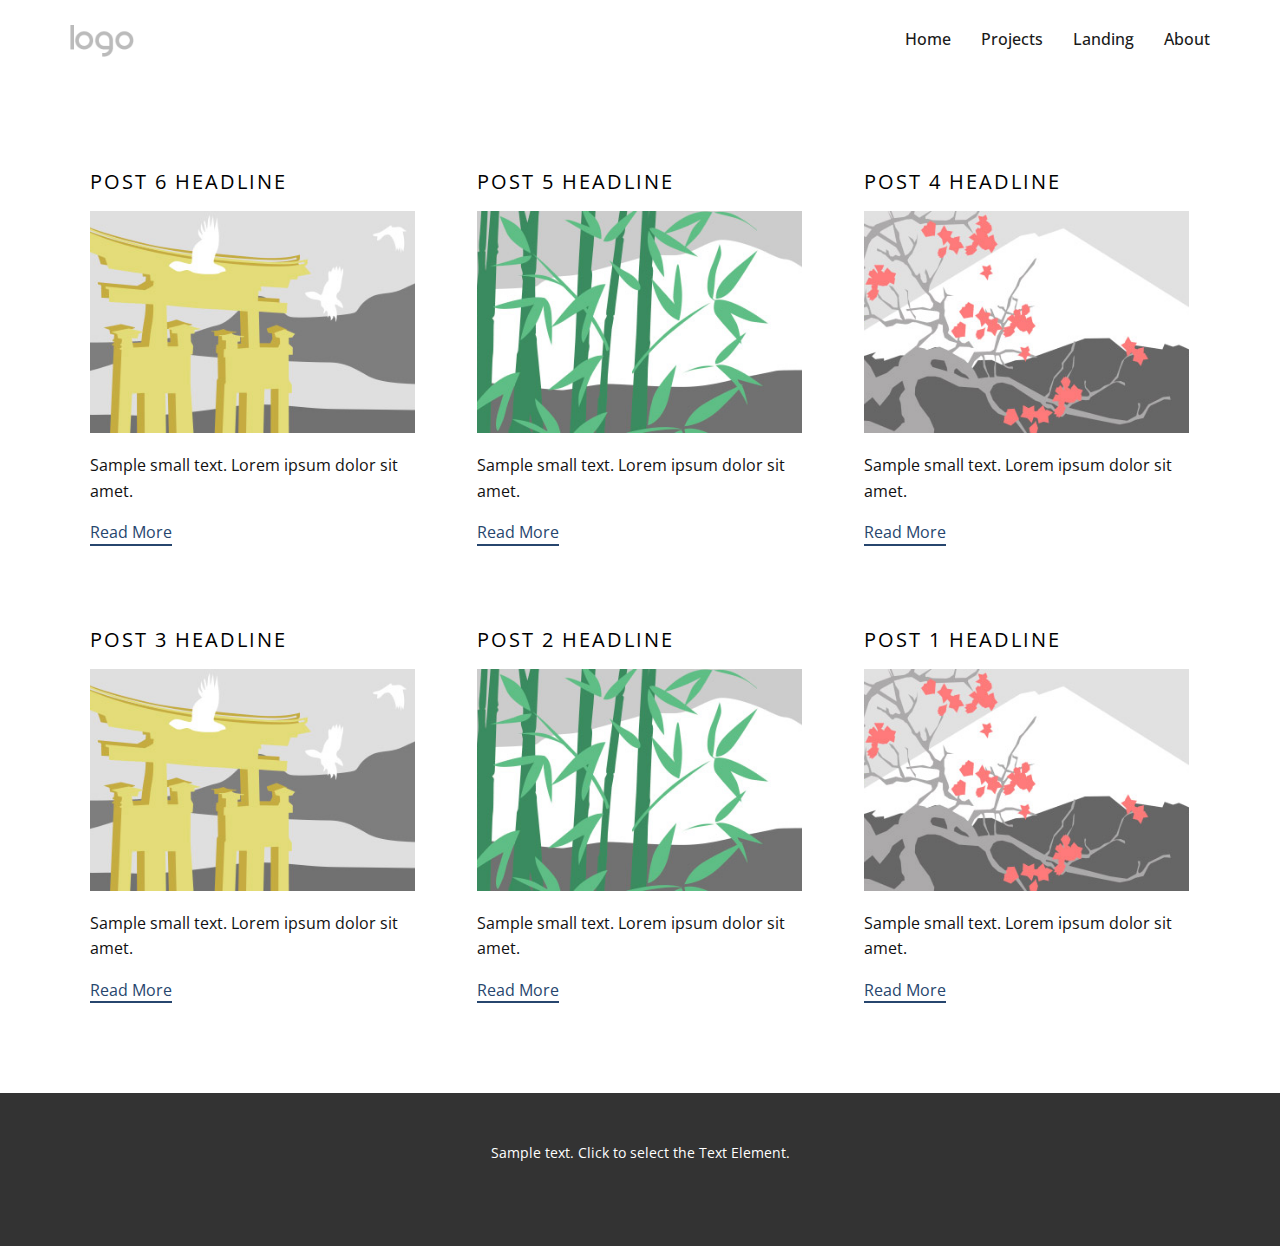
<file: blog/blog.html>
<!DOCTYPE html>
<html style="font-size: 16px;" lang="en"><head>
    <meta name="viewport" content="width=device-width, initial-scale=1.0">
    <meta charset="utf-8">
    <meta name="keywords" content="">
    <meta name="description" content="">
    <title>Blog</title>
    <link rel="stylesheet" href="../nicepage.css" media="screen">
<link rel="stylesheet" href="../Blog-Template.css" media="screen">
    <script class="u-script" type="text/javascript" src="../jquery.js" defer=""></script>
    <script class="u-script" type="text/javascript" src="../nicepage.js" defer=""></script>
    <meta name="generator" content="Nicepage 7.9.5, nicepage.com">
    
    
    
    <link id="u-theme-google-font" rel="stylesheet" href="https://fonts.googleapis.com/css?family=Oswald:200,300,400,500,600,700|Open+Sans:300,300i,400,400i,500,500i,600,600i,700,700i,800,800i">
    <script type="application/ld+json">{
		"@context": "http://schema.org",
		"@type": "Organization",
		"name": "",
		"logo": "images/default-logo.png"
}</script>
    <meta name="theme-color" content="#27466e">
  <meta data-intl-tel-input-cdn-path="intlTelInput/"></head>
  <body data-path-to-root="../" data-include-products="false" class="u-body u-xl-mode" data-lang="en"><header class="u-clearfix u-header u-header" id="sec-85f5"><div class="u-clearfix u-sheet u-valign-middle u-sheet-1">
        <a href="#" class="u-image u-logo u-image-1">
          <img src="../images/default-logo.png" class="u-logo-image u-logo-image-1">
        </a>
        <nav class="u-menu u-menu-one-level u-offcanvas u-menu-1" data-responsive-from="MD" role="navigation">
          <div class="menu-collapse" style="font-size: 1rem; letter-spacing: 0px; font-weight: 500;">
            <a class="u-button-style u-custom-active-border-color u-custom-active-color u-custom-border u-custom-border-color u-custom-borders u-custom-hover-border-color u-custom-hover-color u-custom-left-right-menu-spacing u-custom-padding-bottom u-custom-text-active-color u-custom-text-color u-custom-text-hover-color u-custom-top-bottom-menu-spacing u-hamburger-link u-nav-link u-text-active-palette-1-base u-text-hover-palette-1-base" href="#" tabindex="-1" aria-label="Open menu" aria-controls="9c4f">
              <svg class="u-svg-link" viewBox="0 0 24 24"><use xlink:href="#menu-hamburger"></use></svg>
              <svg class="u-svg-content" version="1.1" id="menu-hamburger" viewBox="0 0 16 16" x="0px" y="0px" xmlns:xlink="http://www.w3.org/1999/xlink" xmlns="http://www.w3.org/2000/svg"><g><rect y="1" width="16" height="2"></rect><rect y="7" width="16" height="2"></rect><rect y="13" width="16" height="2"></rect>
</g></svg>
            </a>
          </div>
          <div class="u-custom-menu u-nav-container">
            <ul class="u-nav u-spacing-30 u-unstyled u-nav-1" role="menubar"><li class="u-nav-item" role="none"><a class="u-border-2 u-border-active-palette-1-light-1 u-border-hover-palette-1-light-1 u-border-no-left u-border-no-right u-border-no-top u-button-style u-nav-link u-text-active-palette-1-light-1 u-text-grey-90 u-text-hover-grey-90" href="#" style="padding: 6px 0px;" tabindex="-1" role="menuitem" aria-haspopup="true" aria-expanded="false">Home</a>
</li><li class="u-nav-item" role="none"><a class="u-border-2 u-border-active-palette-1-light-1 u-border-hover-palette-1-light-1 u-border-no-left u-border-no-right u-border-no-top u-button-style u-nav-link u-text-active-palette-1-light-1 u-text-grey-90 u-text-hover-grey-90" href="#" style="padding: 6px 0px;" tabindex="-1" role="menuitem">Projects</a>
</li><li class="u-nav-item" role="none"><a class="u-border-2 u-border-active-palette-1-light-1 u-border-hover-palette-1-light-1 u-border-no-left u-border-no-right u-border-no-top u-button-style u-nav-link u-text-active-palette-1-light-1 u-text-grey-90 u-text-hover-grey-90" href="#" style="padding: 6px 0px;" tabindex="-1" role="menuitem">Landing</a>
</li><li class="u-nav-item" role="none"><a class="u-border-2 u-border-active-palette-1-light-1 u-border-hover-palette-1-light-1 u-border-no-left u-border-no-right u-border-no-top u-button-style u-nav-link u-text-active-palette-1-light-1 u-text-grey-90 u-text-hover-grey-90" href="#" style="padding: 6px 0px;" tabindex="-1" role="menuitem">About</a>
</li></ul>
          </div>
          <div class="u-custom-menu u-nav-container-collapse" id="9c4f" role="region" aria-label="Menu panel">
            <div class="u-black u-container-style u-inner-container-layout u-opacity u-opacity-95 u-sidenav">
              <div class="u-inner-container-layout u-sidenav-overflow">
                <div class="u-menu-close" tabindex="-1" aria-label="Close menu"></div>
                <ul class="u-align-center u-nav u-popupmenu-items u-unstyled u-nav-2"><li class="u-nav-item"><a class="u-button-style u-nav-link" href="#">Home</a>
</li><li class="u-nav-item"><a class="u-button-style u-nav-link" href="#">Projects</a>
</li><li class="u-nav-item"><a class="u-button-style u-nav-link" href="#">Landing</a>
</li><li class="u-nav-item"><a class="u-button-style u-nav-link" href="#">About</a>
</li></ul>
              </div>
            </div>
            <div class="u-black u-menu-overlay u-opacity u-opacity-70"></div>
          </div>
          <style class="menu-style">@media (max-width: 939px) {
                    [data-responsive-from="MD"] .u-nav-container {
                        display: none;
                    }
                    [data-responsive-from="MD"] .menu-collapse {
                        display: block;
                    }
                }</style>
        </nav>
      </div></header>
    <section class="u-clearfix u-section-1" id="block-1">
      <div class="u-clearfix u-sheet u-valign-middle u-sheet-1"><!--blog--><!--blog_options_json--><!--{"type":"Recent","source":"","tags":"","count":""}--><!--/blog_options_json-->
        <div class="u-blog u-expanded-width u-repeater u-repeater-1" data-blog-id="blog-1"><!--blog_post-->
          <div class="u-blog-post u-container-style u-repeater-item u-white u-repeater-item-1">
            <div class="u-container-layout u-similar-container u-valign-top u-container-layout-1"><!--blog_post_header-->
              <h4 class="u-blog-control u-text u-text-1">
                <a class="u-post-header-link" href="../blog/post-5.html">Post 6 Headline</a>
              </h4><!--/blog_post_header--><!--blog_post_image-->
              <img alt="" class="u-blog-control u-expanded-width u-image u-image-default u-image-1" src="../images/8ad73f3c.jpeg" data-href="../blog/post-5.html"><!--/blog_post_image--><!--blog_post_content-->
              <div class="u-blog-control u-post-content u-text u-text-2 fr-view">Sample small text. Lorem ipsum dolor sit amet.</div><!--/blog_post_content--><!--blog_post_readmore-->
              <a href="../blog/post-5.html" class="u-blog-control u-border-2 u-border-palette-1-base u-btn u-btn-rectangle u-button-style u-none u-btn-1"><!--blog_post_readmore_content--><!--options_json--><!--{"content":"","defaultValue":"Read More"}--><!--/options_json-->Read More<!--/blog_post_readmore_content--></a><!--/blog_post_readmore-->
            </div>
          </div><div class="u-blog-post u-container-style u-repeater-item u-video-cover u-white">
            <div class="u-container-layout u-similar-container u-valign-top u-container-layout-2"><!--blog_post_header-->
              <h4 class="u-blog-control u-text u-text-3">
                <a class="u-post-header-link" href="../blog/post-4.html">Post 5 Headline</a>
              </h4><!--/blog_post_header--><!--blog_post_image-->
              <img alt="" class="u-blog-control u-expanded-width u-image u-image-default u-image-2" src="../images/68f64b9d.jpeg" data-href="../blog/post-4.html"><!--/blog_post_image--><!--blog_post_content-->
              <div class="u-blog-control u-post-content u-text u-text-4 fr-view">Sample small text. Lorem ipsum dolor sit amet.</div><!--/blog_post_content--><!--blog_post_readmore-->
              <a href="../blog/post-4.html" class="u-blog-control u-border-2 u-border-palette-1-base u-btn u-btn-rectangle u-button-style u-none u-btn-2"><!--blog_post_readmore_content--><!--options_json--><!--{"content":"","defaultValue":"Read More"}--><!--/options_json-->Read More<!--/blog_post_readmore_content--></a><!--/blog_post_readmore-->
            </div>
          </div><div class="u-blog-post u-container-style u-repeater-item u-video-cover u-white">
            <div class="u-container-layout u-similar-container u-valign-top u-container-layout-3"><!--blog_post_header-->
              <h4 class="u-blog-control u-text u-text-5">
                <a class="u-post-header-link" href="../blog/post-3.html">Post 4 Headline</a>
              </h4><!--/blog_post_header--><!--blog_post_image-->
              <img alt="" class="u-blog-control u-expanded-width u-image u-image-default u-image-3" src="../images/0fd3416c.jpeg" data-href="../blog/post-3.html"><!--/blog_post_image--><!--blog_post_content-->
              <div class="u-blog-control u-post-content u-text u-text-6 fr-view">Sample small text. Lorem ipsum dolor sit amet.</div><!--/blog_post_content--><!--blog_post_readmore-->
              <a href="../blog/post-3.html" class="u-blog-control u-border-2 u-border-palette-1-base u-btn u-btn-rectangle u-button-style u-none u-btn-3"><!--blog_post_readmore_content--><!--options_json--><!--{"content":"","defaultValue":"Read More"}--><!--/options_json-->Read More<!--/blog_post_readmore_content--></a><!--/blog_post_readmore-->
            </div>
          </div><div class="u-blog-post u-container-style u-repeater-item u-white u-repeater-item-1">
            <div class="u-container-layout u-similar-container u-valign-top u-container-layout-1"><!--blog_post_header-->
              <h4 class="u-blog-control u-text u-text-1">
                <a class="u-post-header-link" href="../blog/post-2.html">Post 3 Headline</a>
              </h4><!--/blog_post_header--><!--blog_post_image-->
              <img alt="" class="u-blog-control u-expanded-width u-image u-image-default u-image-1" src="../images/8ad73f3c.jpeg" data-href="../blog/post-2.html"><!--/blog_post_image--><!--blog_post_content-->
              <div class="u-blog-control u-post-content u-text u-text-2 fr-view">Sample small text. Lorem ipsum dolor sit amet.</div><!--/blog_post_content--><!--blog_post_readmore-->
              <a href="../blog/post-2.html" class="u-blog-control u-border-2 u-border-palette-1-base u-btn u-btn-rectangle u-button-style u-none u-btn-1"><!--blog_post_readmore_content--><!--options_json--><!--{"content":"","defaultValue":"Read More"}--><!--/options_json-->Read More<!--/blog_post_readmore_content--></a><!--/blog_post_readmore-->
            </div>
          </div><div class="u-blog-post u-container-style u-repeater-item u-video-cover u-white">
            <div class="u-container-layout u-similar-container u-valign-top u-container-layout-2"><!--blog_post_header-->
              <h4 class="u-blog-control u-text u-text-3">
                <a class="u-post-header-link" href="../blog/post-1.html">Post 2 Headline</a>
              </h4><!--/blog_post_header--><!--blog_post_image-->
              <img alt="" class="u-blog-control u-expanded-width u-image u-image-default u-image-2" src="../images/68f64b9d.jpeg" data-href="../blog/post-1.html"><!--/blog_post_image--><!--blog_post_content-->
              <div class="u-blog-control u-post-content u-text u-text-4 fr-view">Sample small text. Lorem ipsum dolor sit amet.</div><!--/blog_post_content--><!--blog_post_readmore-->
              <a href="../blog/post-1.html" class="u-blog-control u-border-2 u-border-palette-1-base u-btn u-btn-rectangle u-button-style u-none u-btn-2"><!--blog_post_readmore_content--><!--options_json--><!--{"content":"","defaultValue":"Read More"}--><!--/options_json-->Read More<!--/blog_post_readmore_content--></a><!--/blog_post_readmore-->
            </div>
          </div><div class="u-blog-post u-container-style u-repeater-item u-video-cover u-white">
            <div class="u-container-layout u-similar-container u-valign-top u-container-layout-3"><!--blog_post_header-->
              <h4 class="u-blog-control u-text u-text-5">
                <a class="u-post-header-link" href="../blog/post.html">Post 1 Headline</a>
              </h4><!--/blog_post_header--><!--blog_post_image-->
              <img alt="" class="u-blog-control u-expanded-width u-image u-image-default u-image-3" src="../images/0fd3416c.jpeg" data-href="../blog/post.html"><!--/blog_post_image--><!--blog_post_content-->
              <div class="u-blog-control u-post-content u-text u-text-6 fr-view">Sample small text. Lorem ipsum dolor sit amet.</div><!--/blog_post_content--><!--blog_post_readmore-->
              <a href="../blog/post.html" class="u-blog-control u-border-2 u-border-palette-1-base u-btn u-btn-rectangle u-button-style u-none u-btn-3"><!--blog_post_readmore_content--><!--options_json--><!--{"content":"","defaultValue":"Read More"}--><!--/options_json-->Read More<!--/blog_post_readmore_content--></a><!--/blog_post_readmore-->
            </div>
          </div><!--/blog_post--><!--blog_post-->
          <!--/blog_post--><!--blog_post-->
          <!--/blog_post-->
        </div><!--/blog-->
      </div>
    </section>
    
    
    
    <footer class="u-align-center u-clearfix u-container-align-center u-footer u-grey-80 u-footer" id="sec-ae1b"><div class="u-clearfix u-sheet u-sheet-1">
        <p class="u-small-text u-text u-text-variant u-text-1">Sample text. Click to select the Text Element.</p>
      </div></footer>
    <section class="u-backlink u-clearfix u-grey-80"></section>
  
</body></html>
</file>
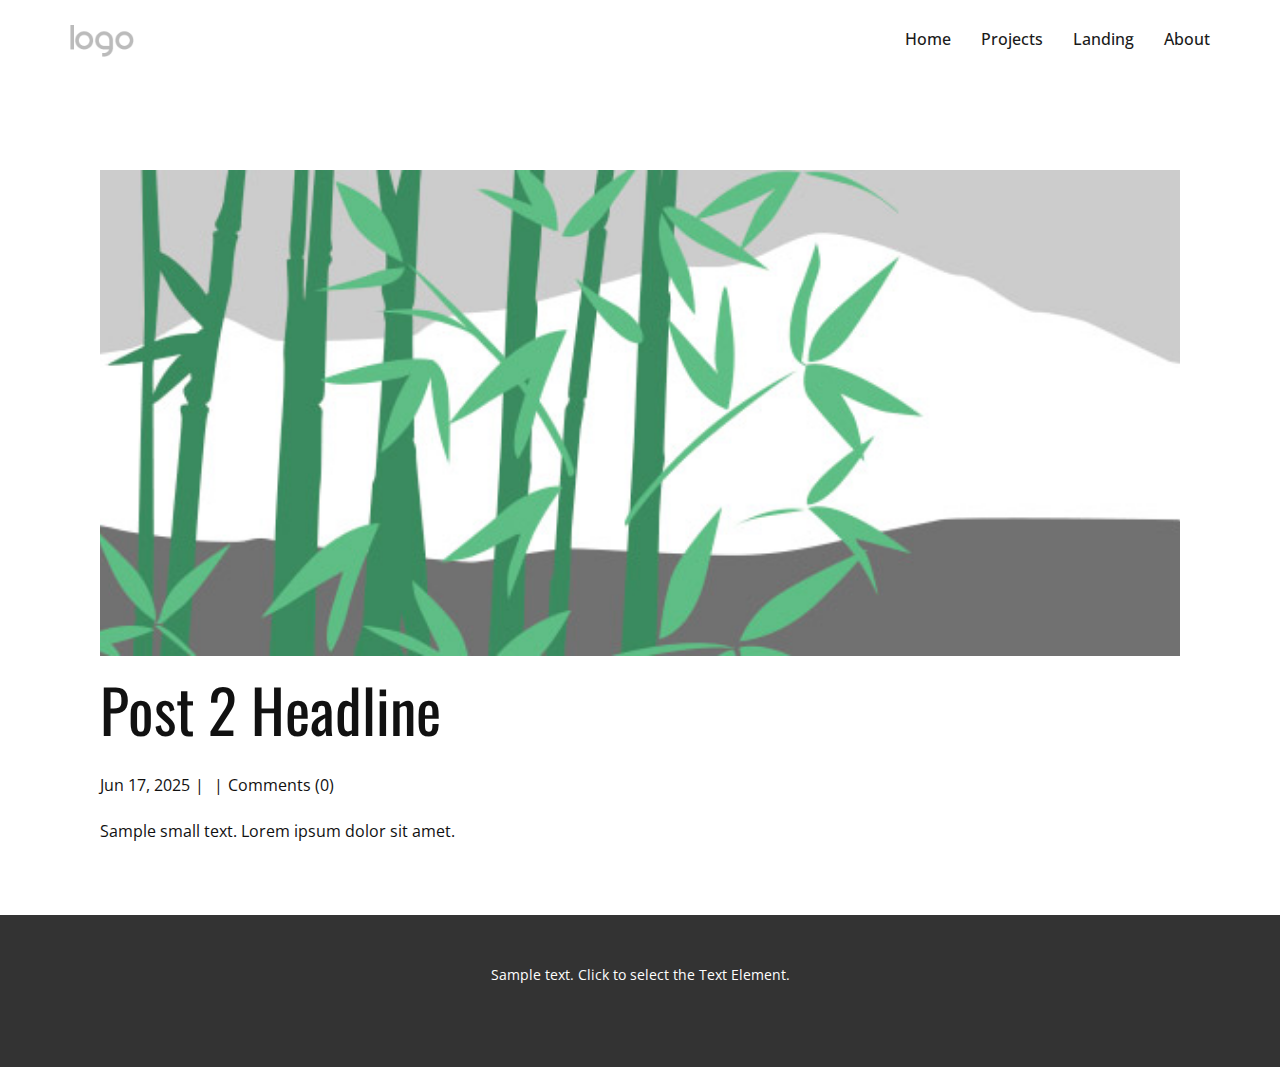
<file: blog/post-1.html>
<!DOCTYPE html>
<html style="font-size: 16px;" lang="en"><head>
    <meta name="viewport" content="width=device-width, initial-scale=1.0">
    <meta charset="utf-8">
    <meta name="keywords" content="Post 1 Headline">
    <meta name="description" content="">
    <title>Post 2 Headline</title>
    <link rel="stylesheet" href="../nicepage.css" media="screen">
<link rel="stylesheet" href="../Post-Template.css" media="screen">
    <script class="u-script" type="text/javascript" src="../jquery.js" defer=""></script>
    <script class="u-script" type="text/javascript" src="../nicepage.js" defer=""></script>
    <meta name="generator" content="Nicepage 7.9.5, nicepage.com">
    
    
    
    <link id="u-theme-google-font" rel="stylesheet" href="https://fonts.googleapis.com/css?family=Oswald:200,300,400,500,600,700|Open+Sans:300,300i,400,400i,500,500i,600,600i,700,700i,800,800i">
    <script type="application/ld+json">{
		"@context": "http://schema.org",
		"@type": "Organization",
		"name": "",
		"logo": "images/default-logo.png"
}</script>
    <meta name="theme-color" content="#27466e">
  <meta data-intl-tel-input-cdn-path="intlTelInput/"></head>
  <body data-path-to-root="./" data-include-products="false" class="u-body u-xl-mode" data-lang="en"><header class="u-clearfix u-header u-header" id="sec-85f5"><div class="u-clearfix u-sheet u-valign-middle u-sheet-1">
        <a href="#" class="u-image u-logo u-image-1">
          <img src="../images/default-logo.png" class="u-logo-image u-logo-image-1">
        </a>
        <nav class="u-menu u-menu-one-level u-offcanvas u-menu-1" data-responsive-from="MD" role="navigation">
          <div class="menu-collapse" style="font-size: 1rem; letter-spacing: 0px; font-weight: 500;">
            <a class="u-button-style u-custom-active-border-color u-custom-active-color u-custom-border u-custom-border-color u-custom-borders u-custom-hover-border-color u-custom-hover-color u-custom-left-right-menu-spacing u-custom-padding-bottom u-custom-text-active-color u-custom-text-color u-custom-text-hover-color u-custom-top-bottom-menu-spacing u-hamburger-link u-nav-link u-text-active-palette-1-base u-text-hover-palette-1-base" href="#" tabindex="-1" aria-label="Open menu" aria-controls="9c4f">
              <svg class="u-svg-link" viewBox="0 0 24 24"><use xlink:href="#menu-hamburger"></use></svg>
              <svg class="u-svg-content" version="1.1" id="menu-hamburger" viewBox="0 0 16 16" x="0px" y="0px" xmlns:xlink="http://www.w3.org/1999/xlink" xmlns="http://www.w3.org/2000/svg"><g><rect y="1" width="16" height="2"></rect><rect y="7" width="16" height="2"></rect><rect y="13" width="16" height="2"></rect>
</g></svg>
            </a>
          </div>
          <div class="u-custom-menu u-nav-container">
            <ul class="u-nav u-spacing-30 u-unstyled u-nav-1" role="menubar"><li class="u-nav-item" role="none"><a class="u-border-2 u-border-active-palette-1-light-1 u-border-hover-palette-1-light-1 u-border-no-left u-border-no-right u-border-no-top u-button-style u-nav-link u-text-active-palette-1-light-1 u-text-grey-90 u-text-hover-grey-90" href="#" style="padding: 6px 0px;" tabindex="-1" role="menuitem" aria-haspopup="true" aria-expanded="false">Home</a>
</li><li class="u-nav-item" role="none"><a class="u-border-2 u-border-active-palette-1-light-1 u-border-hover-palette-1-light-1 u-border-no-left u-border-no-right u-border-no-top u-button-style u-nav-link u-text-active-palette-1-light-1 u-text-grey-90 u-text-hover-grey-90" href="#" style="padding: 6px 0px;" tabindex="-1" role="menuitem">Projects</a>
</li><li class="u-nav-item" role="none"><a class="u-border-2 u-border-active-palette-1-light-1 u-border-hover-palette-1-light-1 u-border-no-left u-border-no-right u-border-no-top u-button-style u-nav-link u-text-active-palette-1-light-1 u-text-grey-90 u-text-hover-grey-90" href="#" style="padding: 6px 0px;" tabindex="-1" role="menuitem">Landing</a>
</li><li class="u-nav-item" role="none"><a class="u-border-2 u-border-active-palette-1-light-1 u-border-hover-palette-1-light-1 u-border-no-left u-border-no-right u-border-no-top u-button-style u-nav-link u-text-active-palette-1-light-1 u-text-grey-90 u-text-hover-grey-90" href="#" style="padding: 6px 0px;" tabindex="-1" role="menuitem">About</a>
</li></ul>
          </div>
          <div class="u-custom-menu u-nav-container-collapse" id="9c4f" role="region" aria-label="Menu panel">
            <div class="u-black u-container-style u-inner-container-layout u-opacity u-opacity-95 u-sidenav">
              <div class="u-inner-container-layout u-sidenav-overflow">
                <div class="u-menu-close" tabindex="-1" aria-label="Close menu"></div>
                <ul class="u-align-center u-nav u-popupmenu-items u-unstyled u-nav-2"><li class="u-nav-item"><a class="u-button-style u-nav-link" href="#">Home</a>
</li><li class="u-nav-item"><a class="u-button-style u-nav-link" href="#">Projects</a>
</li><li class="u-nav-item"><a class="u-button-style u-nav-link" href="#">Landing</a>
</li><li class="u-nav-item"><a class="u-button-style u-nav-link" href="#">About</a>
</li></ul>
              </div>
            </div>
            <div class="u-black u-menu-overlay u-opacity u-opacity-70"></div>
          </div>
          <style class="menu-style">@media (max-width: 939px) {
                    [data-responsive-from="MD"] .u-nav-container {
                        display: none;
                    }
                    [data-responsive-from="MD"] .menu-collapse {
                        display: block;
                    }
                }</style>
        </nav>
      </div></header>
    <section class="u-align-center u-clearfix u-section-1" id="block-1">
      <div class="u-clearfix u-sheet u-valign-middle-md u-valign-middle-sm u-valign-middle-xs u-sheet-1"><!--post_details--><!--post_details_options_json--><!--{"source":""}--><!--/post_details_options_json--><!--blog_post-->
        <div class="u-container-style u-expanded-width u-post-details u-post-details-1">
          <div class="u-container-layout u-valign-middle u-container-layout-1"><!--blog_post_image-->
            <img alt="" class="u-blog-control u-expanded-width u-image u-image-default u-image-1" src="../images/68f64b9d.jpeg"><!--/blog_post_image--><!--blog_post_header-->
            <h2 class="u-blog-control u-text u-text-1">Post 2 Headline</h2><!--/blog_post_header--><!--blog_post_metadata-->
            <div class="u-blog-control u-metadata u-metadata-1"><!--blog_post_metadata_date--><span class="u-meta-date u-meta-icon">Jun 17, 2025</span><!--/blog_post_metadata_date--><!--blog_post_metadata_category--><span class="u-meta-category u-meta-icon"></span><!--/blog_post_metadata_category--><!--blog_post_metadata_comments--><span class="u-meta-comments u-meta-icon"><!--blog_post_metadata_comments_content-->Comments (0)<!--/blog_post_metadata_comments_content--></span><!--/blog_post_metadata_comments-->
            </div><!--/blog_post_metadata--><!--blog_post_content-->
            <div class="u-align-justify u-blog-control u-post-content u-text u-text-2 fr-view">
  <p>Sample small text. Lorem ipsum dolor sit amet.</p>
  </div><!--/blog_post_content-->
          </div>
        </div><!--/blog_post--><!--/post_details-->
      </div>
    </section>
    
    
    
    <footer class="u-align-center u-clearfix u-container-align-center u-footer u-grey-80 u-footer" id="sec-ae1b"><div class="u-clearfix u-sheet u-sheet-1">
        <p class="u-small-text u-text u-text-variant u-text-1">Sample text. Click to select the Text Element.</p>
      </div></footer>
    <section class="u-backlink u-clearfix u-grey-80"></section>
  
</body></html>
</file>
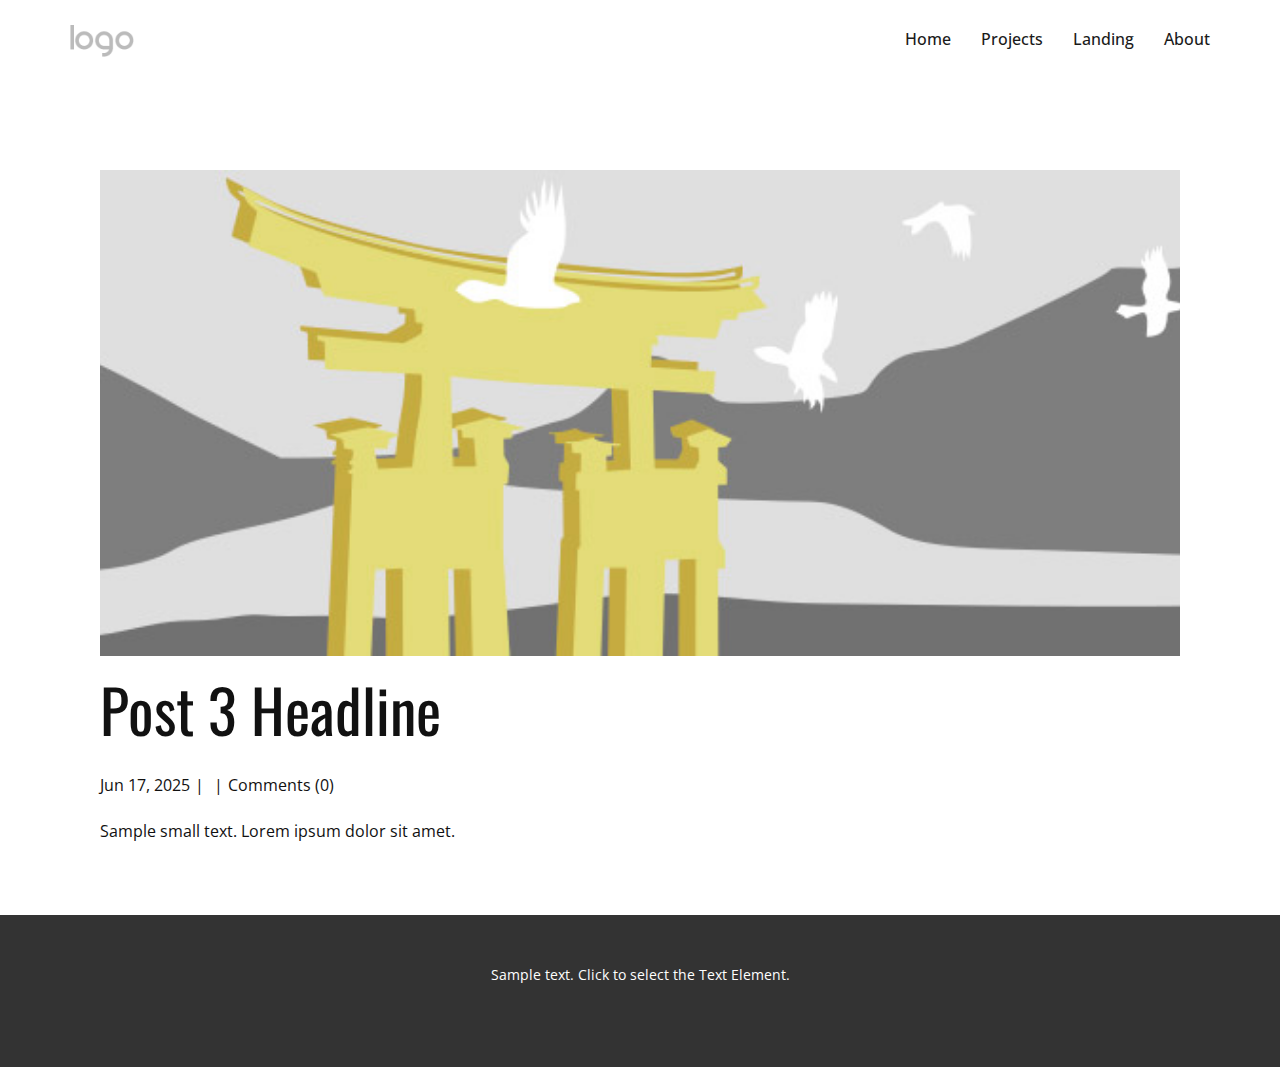
<file: blog/post-2.html>
<!DOCTYPE html>
<html style="font-size: 16px;" lang="en"><head>
    <meta name="viewport" content="width=device-width, initial-scale=1.0">
    <meta charset="utf-8">
    <meta name="keywords" content="Post 1 Headline">
    <meta name="description" content="">
    <title>Post 3 Headline</title>
    <link rel="stylesheet" href="../nicepage.css" media="screen">
<link rel="stylesheet" href="../Post-Template.css" media="screen">
    <script class="u-script" type="text/javascript" src="../jquery.js" defer=""></script>
    <script class="u-script" type="text/javascript" src="../nicepage.js" defer=""></script>
    <meta name="generator" content="Nicepage 7.9.5, nicepage.com">
    
    
    
    <link id="u-theme-google-font" rel="stylesheet" href="https://fonts.googleapis.com/css?family=Oswald:200,300,400,500,600,700|Open+Sans:300,300i,400,400i,500,500i,600,600i,700,700i,800,800i">
    <script type="application/ld+json">{
		"@context": "http://schema.org",
		"@type": "Organization",
		"name": "",
		"logo": "images/default-logo.png"
}</script>
    <meta name="theme-color" content="#27466e">
  <meta data-intl-tel-input-cdn-path="intlTelInput/"></head>
  <body data-path-to-root="./" data-include-products="false" class="u-body u-xl-mode" data-lang="en"><header class="u-clearfix u-header u-header" id="sec-85f5"><div class="u-clearfix u-sheet u-valign-middle u-sheet-1">
        <a href="#" class="u-image u-logo u-image-1">
          <img src="../images/default-logo.png" class="u-logo-image u-logo-image-1">
        </a>
        <nav class="u-menu u-menu-one-level u-offcanvas u-menu-1" data-responsive-from="MD" role="navigation">
          <div class="menu-collapse" style="font-size: 1rem; letter-spacing: 0px; font-weight: 500;">
            <a class="u-button-style u-custom-active-border-color u-custom-active-color u-custom-border u-custom-border-color u-custom-borders u-custom-hover-border-color u-custom-hover-color u-custom-left-right-menu-spacing u-custom-padding-bottom u-custom-text-active-color u-custom-text-color u-custom-text-hover-color u-custom-top-bottom-menu-spacing u-hamburger-link u-nav-link u-text-active-palette-1-base u-text-hover-palette-1-base" href="#" tabindex="-1" aria-label="Open menu" aria-controls="9c4f">
              <svg class="u-svg-link" viewBox="0 0 24 24"><use xlink:href="#menu-hamburger"></use></svg>
              <svg class="u-svg-content" version="1.1" id="menu-hamburger" viewBox="0 0 16 16" x="0px" y="0px" xmlns:xlink="http://www.w3.org/1999/xlink" xmlns="http://www.w3.org/2000/svg"><g><rect y="1" width="16" height="2"></rect><rect y="7" width="16" height="2"></rect><rect y="13" width="16" height="2"></rect>
</g></svg>
            </a>
          </div>
          <div class="u-custom-menu u-nav-container">
            <ul class="u-nav u-spacing-30 u-unstyled u-nav-1" role="menubar"><li class="u-nav-item" role="none"><a class="u-border-2 u-border-active-palette-1-light-1 u-border-hover-palette-1-light-1 u-border-no-left u-border-no-right u-border-no-top u-button-style u-nav-link u-text-active-palette-1-light-1 u-text-grey-90 u-text-hover-grey-90" href="#" style="padding: 6px 0px;" tabindex="-1" role="menuitem" aria-haspopup="true" aria-expanded="false">Home</a>
</li><li class="u-nav-item" role="none"><a class="u-border-2 u-border-active-palette-1-light-1 u-border-hover-palette-1-light-1 u-border-no-left u-border-no-right u-border-no-top u-button-style u-nav-link u-text-active-palette-1-light-1 u-text-grey-90 u-text-hover-grey-90" href="#" style="padding: 6px 0px;" tabindex="-1" role="menuitem">Projects</a>
</li><li class="u-nav-item" role="none"><a class="u-border-2 u-border-active-palette-1-light-1 u-border-hover-palette-1-light-1 u-border-no-left u-border-no-right u-border-no-top u-button-style u-nav-link u-text-active-palette-1-light-1 u-text-grey-90 u-text-hover-grey-90" href="#" style="padding: 6px 0px;" tabindex="-1" role="menuitem">Landing</a>
</li><li class="u-nav-item" role="none"><a class="u-border-2 u-border-active-palette-1-light-1 u-border-hover-palette-1-light-1 u-border-no-left u-border-no-right u-border-no-top u-button-style u-nav-link u-text-active-palette-1-light-1 u-text-grey-90 u-text-hover-grey-90" href="#" style="padding: 6px 0px;" tabindex="-1" role="menuitem">About</a>
</li></ul>
          </div>
          <div class="u-custom-menu u-nav-container-collapse" id="9c4f" role="region" aria-label="Menu panel">
            <div class="u-black u-container-style u-inner-container-layout u-opacity u-opacity-95 u-sidenav">
              <div class="u-inner-container-layout u-sidenav-overflow">
                <div class="u-menu-close" tabindex="-1" aria-label="Close menu"></div>
                <ul class="u-align-center u-nav u-popupmenu-items u-unstyled u-nav-2"><li class="u-nav-item"><a class="u-button-style u-nav-link" href="#">Home</a>
</li><li class="u-nav-item"><a class="u-button-style u-nav-link" href="#">Projects</a>
</li><li class="u-nav-item"><a class="u-button-style u-nav-link" href="#">Landing</a>
</li><li class="u-nav-item"><a class="u-button-style u-nav-link" href="#">About</a>
</li></ul>
              </div>
            </div>
            <div class="u-black u-menu-overlay u-opacity u-opacity-70"></div>
          </div>
          <style class="menu-style">@media (max-width: 939px) {
                    [data-responsive-from="MD"] .u-nav-container {
                        display: none;
                    }
                    [data-responsive-from="MD"] .menu-collapse {
                        display: block;
                    }
                }</style>
        </nav>
      </div></header>
    <section class="u-align-center u-clearfix u-section-1" id="block-1">
      <div class="u-clearfix u-sheet u-valign-middle-md u-valign-middle-sm u-valign-middle-xs u-sheet-1"><!--post_details--><!--post_details_options_json--><!--{"source":""}--><!--/post_details_options_json--><!--blog_post-->
        <div class="u-container-style u-expanded-width u-post-details u-post-details-1">
          <div class="u-container-layout u-valign-middle u-container-layout-1"><!--blog_post_image-->
            <img alt="" class="u-blog-control u-expanded-width u-image u-image-default u-image-1" src="../images/8ad73f3c.jpeg"><!--/blog_post_image--><!--blog_post_header-->
            <h2 class="u-blog-control u-text u-text-1">Post 3 Headline</h2><!--/blog_post_header--><!--blog_post_metadata-->
            <div class="u-blog-control u-metadata u-metadata-1"><!--blog_post_metadata_date--><span class="u-meta-date u-meta-icon">Jun 17, 2025</span><!--/blog_post_metadata_date--><!--blog_post_metadata_category--><span class="u-meta-category u-meta-icon"></span><!--/blog_post_metadata_category--><!--blog_post_metadata_comments--><span class="u-meta-comments u-meta-icon"><!--blog_post_metadata_comments_content-->Comments (0)<!--/blog_post_metadata_comments_content--></span><!--/blog_post_metadata_comments-->
            </div><!--/blog_post_metadata--><!--blog_post_content-->
            <div class="u-align-justify u-blog-control u-post-content u-text u-text-2 fr-view">
  <p>Sample small text. Lorem ipsum dolor sit amet.</p>
  </div><!--/blog_post_content-->
          </div>
        </div><!--/blog_post--><!--/post_details-->
      </div>
    </section>
    
    
    
    <footer class="u-align-center u-clearfix u-container-align-center u-footer u-grey-80 u-footer" id="sec-ae1b"><div class="u-clearfix u-sheet u-sheet-1">
        <p class="u-small-text u-text u-text-variant u-text-1">Sample text. Click to select the Text Element.</p>
      </div></footer>
    <section class="u-backlink u-clearfix u-grey-80"></section>
  
</body></html>
</file>
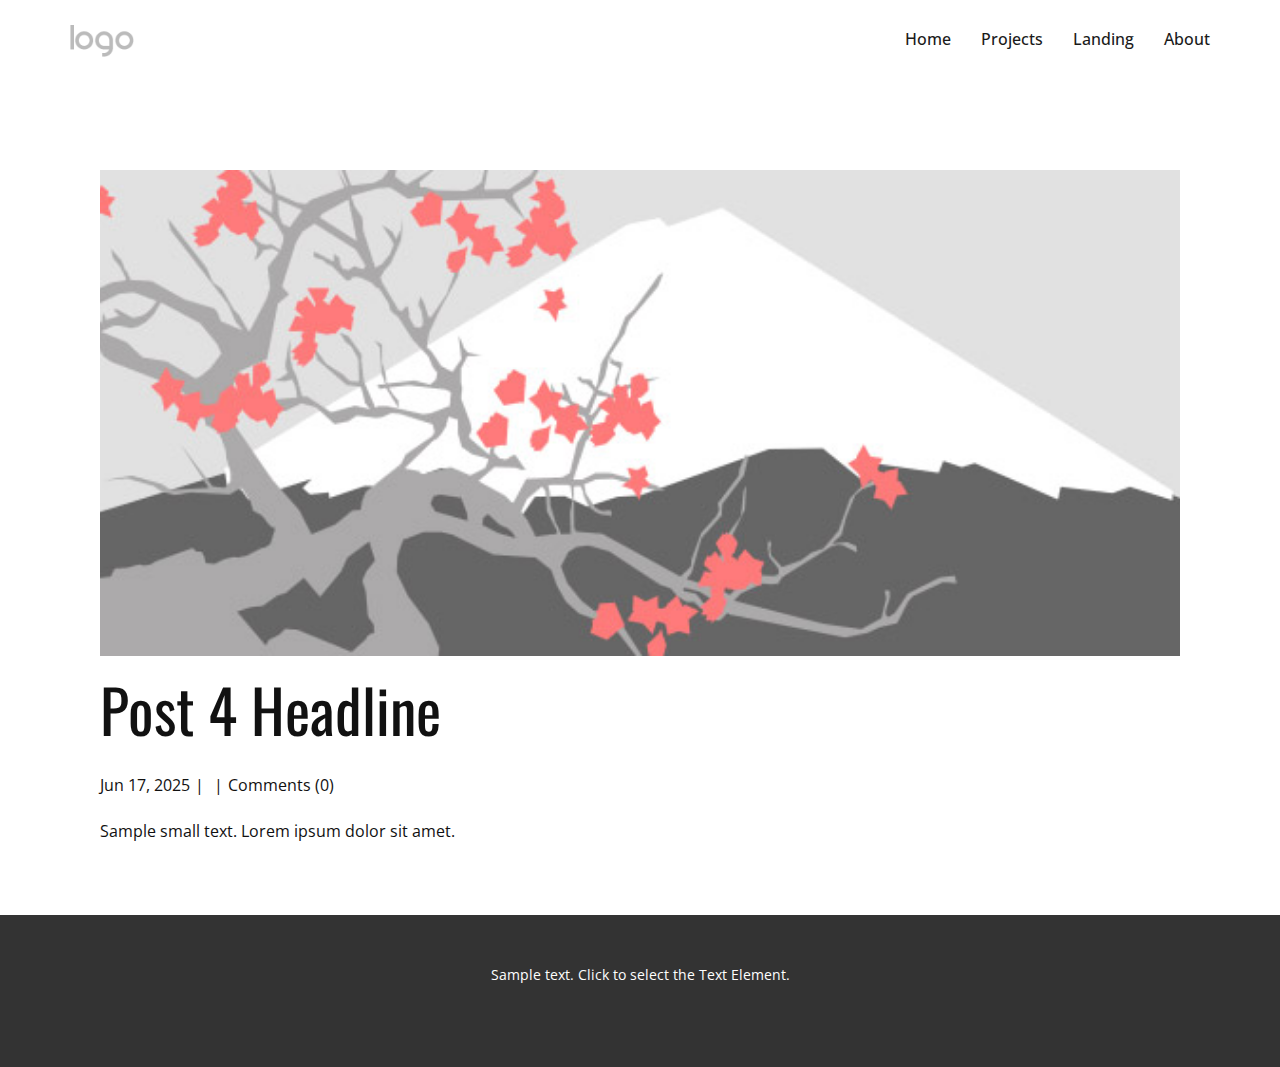
<file: blog/post-3.html>
<!DOCTYPE html>
<html style="font-size: 16px;" lang="en"><head>
    <meta name="viewport" content="width=device-width, initial-scale=1.0">
    <meta charset="utf-8">
    <meta name="keywords" content="Post 1 Headline">
    <meta name="description" content="">
    <title>Post 4 Headline</title>
    <link rel="stylesheet" href="../nicepage.css" media="screen">
<link rel="stylesheet" href="../Post-Template.css" media="screen">
    <script class="u-script" type="text/javascript" src="../jquery.js" defer=""></script>
    <script class="u-script" type="text/javascript" src="../nicepage.js" defer=""></script>
    <meta name="generator" content="Nicepage 7.9.5, nicepage.com">
    
    
    
    <link id="u-theme-google-font" rel="stylesheet" href="https://fonts.googleapis.com/css?family=Oswald:200,300,400,500,600,700|Open+Sans:300,300i,400,400i,500,500i,600,600i,700,700i,800,800i">
    <script type="application/ld+json">{
		"@context": "http://schema.org",
		"@type": "Organization",
		"name": "",
		"logo": "images/default-logo.png"
}</script>
    <meta name="theme-color" content="#27466e">
  <meta data-intl-tel-input-cdn-path="intlTelInput/"></head>
  <body data-path-to-root="./" data-include-products="false" class="u-body u-xl-mode" data-lang="en"><header class="u-clearfix u-header u-header" id="sec-85f5"><div class="u-clearfix u-sheet u-valign-middle u-sheet-1">
        <a href="#" class="u-image u-logo u-image-1">
          <img src="../images/default-logo.png" class="u-logo-image u-logo-image-1">
        </a>
        <nav class="u-menu u-menu-one-level u-offcanvas u-menu-1" data-responsive-from="MD" role="navigation">
          <div class="menu-collapse" style="font-size: 1rem; letter-spacing: 0px; font-weight: 500;">
            <a class="u-button-style u-custom-active-border-color u-custom-active-color u-custom-border u-custom-border-color u-custom-borders u-custom-hover-border-color u-custom-hover-color u-custom-left-right-menu-spacing u-custom-padding-bottom u-custom-text-active-color u-custom-text-color u-custom-text-hover-color u-custom-top-bottom-menu-spacing u-hamburger-link u-nav-link u-text-active-palette-1-base u-text-hover-palette-1-base" href="#" tabindex="-1" aria-label="Open menu" aria-controls="9c4f">
              <svg class="u-svg-link" viewBox="0 0 24 24"><use xlink:href="#menu-hamburger"></use></svg>
              <svg class="u-svg-content" version="1.1" id="menu-hamburger" viewBox="0 0 16 16" x="0px" y="0px" xmlns:xlink="http://www.w3.org/1999/xlink" xmlns="http://www.w3.org/2000/svg"><g><rect y="1" width="16" height="2"></rect><rect y="7" width="16" height="2"></rect><rect y="13" width="16" height="2"></rect>
</g></svg>
            </a>
          </div>
          <div class="u-custom-menu u-nav-container">
            <ul class="u-nav u-spacing-30 u-unstyled u-nav-1" role="menubar"><li class="u-nav-item" role="none"><a class="u-border-2 u-border-active-palette-1-light-1 u-border-hover-palette-1-light-1 u-border-no-left u-border-no-right u-border-no-top u-button-style u-nav-link u-text-active-palette-1-light-1 u-text-grey-90 u-text-hover-grey-90" href="#" style="padding: 6px 0px;" tabindex="-1" role="menuitem" aria-haspopup="true" aria-expanded="false">Home</a>
</li><li class="u-nav-item" role="none"><a class="u-border-2 u-border-active-palette-1-light-1 u-border-hover-palette-1-light-1 u-border-no-left u-border-no-right u-border-no-top u-button-style u-nav-link u-text-active-palette-1-light-1 u-text-grey-90 u-text-hover-grey-90" href="#" style="padding: 6px 0px;" tabindex="-1" role="menuitem">Projects</a>
</li><li class="u-nav-item" role="none"><a class="u-border-2 u-border-active-palette-1-light-1 u-border-hover-palette-1-light-1 u-border-no-left u-border-no-right u-border-no-top u-button-style u-nav-link u-text-active-palette-1-light-1 u-text-grey-90 u-text-hover-grey-90" href="#" style="padding: 6px 0px;" tabindex="-1" role="menuitem">Landing</a>
</li><li class="u-nav-item" role="none"><a class="u-border-2 u-border-active-palette-1-light-1 u-border-hover-palette-1-light-1 u-border-no-left u-border-no-right u-border-no-top u-button-style u-nav-link u-text-active-palette-1-light-1 u-text-grey-90 u-text-hover-grey-90" href="#" style="padding: 6px 0px;" tabindex="-1" role="menuitem">About</a>
</li></ul>
          </div>
          <div class="u-custom-menu u-nav-container-collapse" id="9c4f" role="region" aria-label="Menu panel">
            <div class="u-black u-container-style u-inner-container-layout u-opacity u-opacity-95 u-sidenav">
              <div class="u-inner-container-layout u-sidenav-overflow">
                <div class="u-menu-close" tabindex="-1" aria-label="Close menu"></div>
                <ul class="u-align-center u-nav u-popupmenu-items u-unstyled u-nav-2"><li class="u-nav-item"><a class="u-button-style u-nav-link" href="#">Home</a>
</li><li class="u-nav-item"><a class="u-button-style u-nav-link" href="#">Projects</a>
</li><li class="u-nav-item"><a class="u-button-style u-nav-link" href="#">Landing</a>
</li><li class="u-nav-item"><a class="u-button-style u-nav-link" href="#">About</a>
</li></ul>
              </div>
            </div>
            <div class="u-black u-menu-overlay u-opacity u-opacity-70"></div>
          </div>
          <style class="menu-style">@media (max-width: 939px) {
                    [data-responsive-from="MD"] .u-nav-container {
                        display: none;
                    }
                    [data-responsive-from="MD"] .menu-collapse {
                        display: block;
                    }
                }</style>
        </nav>
      </div></header>
    <section class="u-align-center u-clearfix u-section-1" id="block-1">
      <div class="u-clearfix u-sheet u-valign-middle-md u-valign-middle-sm u-valign-middle-xs u-sheet-1"><!--post_details--><!--post_details_options_json--><!--{"source":""}--><!--/post_details_options_json--><!--blog_post-->
        <div class="u-container-style u-expanded-width u-post-details u-post-details-1">
          <div class="u-container-layout u-valign-middle u-container-layout-1"><!--blog_post_image-->
            <img alt="" class="u-blog-control u-expanded-width u-image u-image-default u-image-1" src="../images/0fd3416c.jpeg"><!--/blog_post_image--><!--blog_post_header-->
            <h2 class="u-blog-control u-text u-text-1">Post 4 Headline</h2><!--/blog_post_header--><!--blog_post_metadata-->
            <div class="u-blog-control u-metadata u-metadata-1"><!--blog_post_metadata_date--><span class="u-meta-date u-meta-icon">Jun 17, 2025</span><!--/blog_post_metadata_date--><!--blog_post_metadata_category--><span class="u-meta-category u-meta-icon"></span><!--/blog_post_metadata_category--><!--blog_post_metadata_comments--><span class="u-meta-comments u-meta-icon"><!--blog_post_metadata_comments_content-->Comments (0)<!--/blog_post_metadata_comments_content--></span><!--/blog_post_metadata_comments-->
            </div><!--/blog_post_metadata--><!--blog_post_content-->
            <div class="u-align-justify u-blog-control u-post-content u-text u-text-2 fr-view">
  <p>Sample small text. Lorem ipsum dolor sit amet.</p>
  </div><!--/blog_post_content-->
          </div>
        </div><!--/blog_post--><!--/post_details-->
      </div>
    </section>
    
    
    
    <footer class="u-align-center u-clearfix u-container-align-center u-footer u-grey-80 u-footer" id="sec-ae1b"><div class="u-clearfix u-sheet u-sheet-1">
        <p class="u-small-text u-text u-text-variant u-text-1">Sample text. Click to select the Text Element.</p>
      </div></footer>
    <section class="u-backlink u-clearfix u-grey-80"></section>
  
</body></html>
</file>
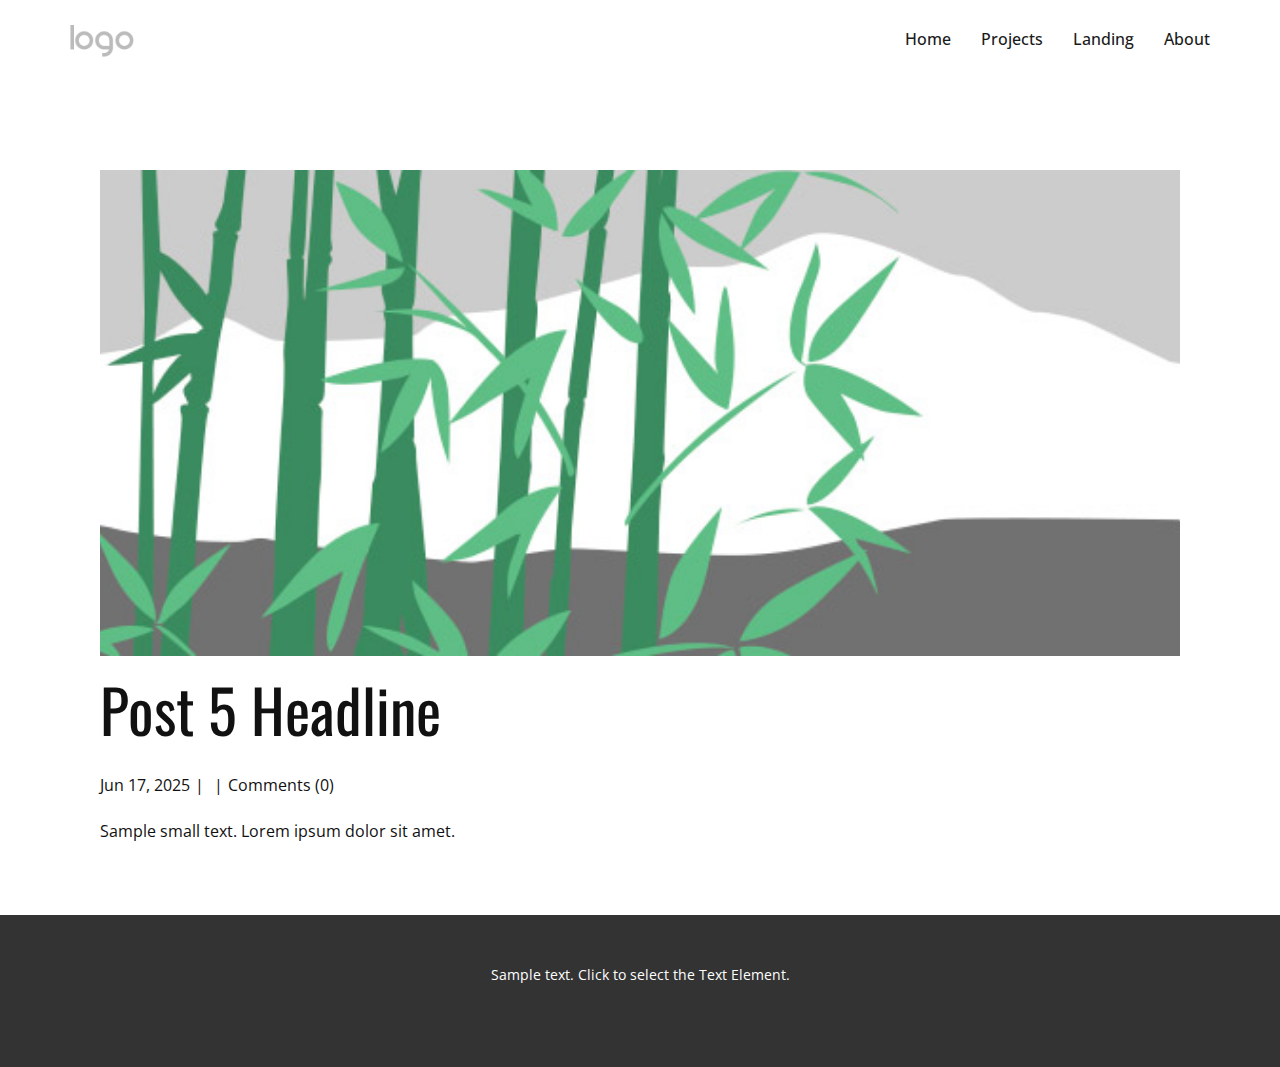
<file: blog/post-4.html>
<!DOCTYPE html>
<html style="font-size: 16px;" lang="en"><head>
    <meta name="viewport" content="width=device-width, initial-scale=1.0">
    <meta charset="utf-8">
    <meta name="keywords" content="Post 1 Headline">
    <meta name="description" content="">
    <title>Post 5 Headline</title>
    <link rel="stylesheet" href="../nicepage.css" media="screen">
<link rel="stylesheet" href="../Post-Template.css" media="screen">
    <script class="u-script" type="text/javascript" src="../jquery.js" defer=""></script>
    <script class="u-script" type="text/javascript" src="../nicepage.js" defer=""></script>
    <meta name="generator" content="Nicepage 7.9.5, nicepage.com">
    
    
    
    <link id="u-theme-google-font" rel="stylesheet" href="https://fonts.googleapis.com/css?family=Oswald:200,300,400,500,600,700|Open+Sans:300,300i,400,400i,500,500i,600,600i,700,700i,800,800i">
    <script type="application/ld+json">{
		"@context": "http://schema.org",
		"@type": "Organization",
		"name": "",
		"logo": "images/default-logo.png"
}</script>
    <meta name="theme-color" content="#27466e">
  <meta data-intl-tel-input-cdn-path="intlTelInput/"></head>
  <body data-path-to-root="./" data-include-products="false" class="u-body u-xl-mode" data-lang="en"><header class="u-clearfix u-header u-header" id="sec-85f5"><div class="u-clearfix u-sheet u-valign-middle u-sheet-1">
        <a href="#" class="u-image u-logo u-image-1">
          <img src="../images/default-logo.png" class="u-logo-image u-logo-image-1">
        </a>
        <nav class="u-menu u-menu-one-level u-offcanvas u-menu-1" data-responsive-from="MD" role="navigation">
          <div class="menu-collapse" style="font-size: 1rem; letter-spacing: 0px; font-weight: 500;">
            <a class="u-button-style u-custom-active-border-color u-custom-active-color u-custom-border u-custom-border-color u-custom-borders u-custom-hover-border-color u-custom-hover-color u-custom-left-right-menu-spacing u-custom-padding-bottom u-custom-text-active-color u-custom-text-color u-custom-text-hover-color u-custom-top-bottom-menu-spacing u-hamburger-link u-nav-link u-text-active-palette-1-base u-text-hover-palette-1-base" href="#" tabindex="-1" aria-label="Open menu" aria-controls="9c4f">
              <svg class="u-svg-link" viewBox="0 0 24 24"><use xlink:href="#menu-hamburger"></use></svg>
              <svg class="u-svg-content" version="1.1" id="menu-hamburger" viewBox="0 0 16 16" x="0px" y="0px" xmlns:xlink="http://www.w3.org/1999/xlink" xmlns="http://www.w3.org/2000/svg"><g><rect y="1" width="16" height="2"></rect><rect y="7" width="16" height="2"></rect><rect y="13" width="16" height="2"></rect>
</g></svg>
            </a>
          </div>
          <div class="u-custom-menu u-nav-container">
            <ul class="u-nav u-spacing-30 u-unstyled u-nav-1" role="menubar"><li class="u-nav-item" role="none"><a class="u-border-2 u-border-active-palette-1-light-1 u-border-hover-palette-1-light-1 u-border-no-left u-border-no-right u-border-no-top u-button-style u-nav-link u-text-active-palette-1-light-1 u-text-grey-90 u-text-hover-grey-90" href="#" style="padding: 6px 0px;" tabindex="-1" role="menuitem" aria-haspopup="true" aria-expanded="false">Home</a>
</li><li class="u-nav-item" role="none"><a class="u-border-2 u-border-active-palette-1-light-1 u-border-hover-palette-1-light-1 u-border-no-left u-border-no-right u-border-no-top u-button-style u-nav-link u-text-active-palette-1-light-1 u-text-grey-90 u-text-hover-grey-90" href="#" style="padding: 6px 0px;" tabindex="-1" role="menuitem">Projects</a>
</li><li class="u-nav-item" role="none"><a class="u-border-2 u-border-active-palette-1-light-1 u-border-hover-palette-1-light-1 u-border-no-left u-border-no-right u-border-no-top u-button-style u-nav-link u-text-active-palette-1-light-1 u-text-grey-90 u-text-hover-grey-90" href="#" style="padding: 6px 0px;" tabindex="-1" role="menuitem">Landing</a>
</li><li class="u-nav-item" role="none"><a class="u-border-2 u-border-active-palette-1-light-1 u-border-hover-palette-1-light-1 u-border-no-left u-border-no-right u-border-no-top u-button-style u-nav-link u-text-active-palette-1-light-1 u-text-grey-90 u-text-hover-grey-90" href="#" style="padding: 6px 0px;" tabindex="-1" role="menuitem">About</a>
</li></ul>
          </div>
          <div class="u-custom-menu u-nav-container-collapse" id="9c4f" role="region" aria-label="Menu panel">
            <div class="u-black u-container-style u-inner-container-layout u-opacity u-opacity-95 u-sidenav">
              <div class="u-inner-container-layout u-sidenav-overflow">
                <div class="u-menu-close" tabindex="-1" aria-label="Close menu"></div>
                <ul class="u-align-center u-nav u-popupmenu-items u-unstyled u-nav-2"><li class="u-nav-item"><a class="u-button-style u-nav-link" href="#">Home</a>
</li><li class="u-nav-item"><a class="u-button-style u-nav-link" href="#">Projects</a>
</li><li class="u-nav-item"><a class="u-button-style u-nav-link" href="#">Landing</a>
</li><li class="u-nav-item"><a class="u-button-style u-nav-link" href="#">About</a>
</li></ul>
              </div>
            </div>
            <div class="u-black u-menu-overlay u-opacity u-opacity-70"></div>
          </div>
          <style class="menu-style">@media (max-width: 939px) {
                    [data-responsive-from="MD"] .u-nav-container {
                        display: none;
                    }
                    [data-responsive-from="MD"] .menu-collapse {
                        display: block;
                    }
                }</style>
        </nav>
      </div></header>
    <section class="u-align-center u-clearfix u-section-1" id="block-1">
      <div class="u-clearfix u-sheet u-valign-middle-md u-valign-middle-sm u-valign-middle-xs u-sheet-1"><!--post_details--><!--post_details_options_json--><!--{"source":""}--><!--/post_details_options_json--><!--blog_post-->
        <div class="u-container-style u-expanded-width u-post-details u-post-details-1">
          <div class="u-container-layout u-valign-middle u-container-layout-1"><!--blog_post_image-->
            <img alt="" class="u-blog-control u-expanded-width u-image u-image-default u-image-1" src="../images/68f64b9d.jpeg"><!--/blog_post_image--><!--blog_post_header-->
            <h2 class="u-blog-control u-text u-text-1">Post 5 Headline</h2><!--/blog_post_header--><!--blog_post_metadata-->
            <div class="u-blog-control u-metadata u-metadata-1"><!--blog_post_metadata_date--><span class="u-meta-date u-meta-icon">Jun 17, 2025</span><!--/blog_post_metadata_date--><!--blog_post_metadata_category--><span class="u-meta-category u-meta-icon"></span><!--/blog_post_metadata_category--><!--blog_post_metadata_comments--><span class="u-meta-comments u-meta-icon"><!--blog_post_metadata_comments_content-->Comments (0)<!--/blog_post_metadata_comments_content--></span><!--/blog_post_metadata_comments-->
            </div><!--/blog_post_metadata--><!--blog_post_content-->
            <div class="u-align-justify u-blog-control u-post-content u-text u-text-2 fr-view">
  <p>Sample small text. Lorem ipsum dolor sit amet.</p>
  </div><!--/blog_post_content-->
          </div>
        </div><!--/blog_post--><!--/post_details-->
      </div>
    </section>
    
    
    
    <footer class="u-align-center u-clearfix u-container-align-center u-footer u-grey-80 u-footer" id="sec-ae1b"><div class="u-clearfix u-sheet u-sheet-1">
        <p class="u-small-text u-text u-text-variant u-text-1">Sample text. Click to select the Text Element.</p>
      </div></footer>
    <section class="u-backlink u-clearfix u-grey-80"></section>
  
</body></html>
</file>
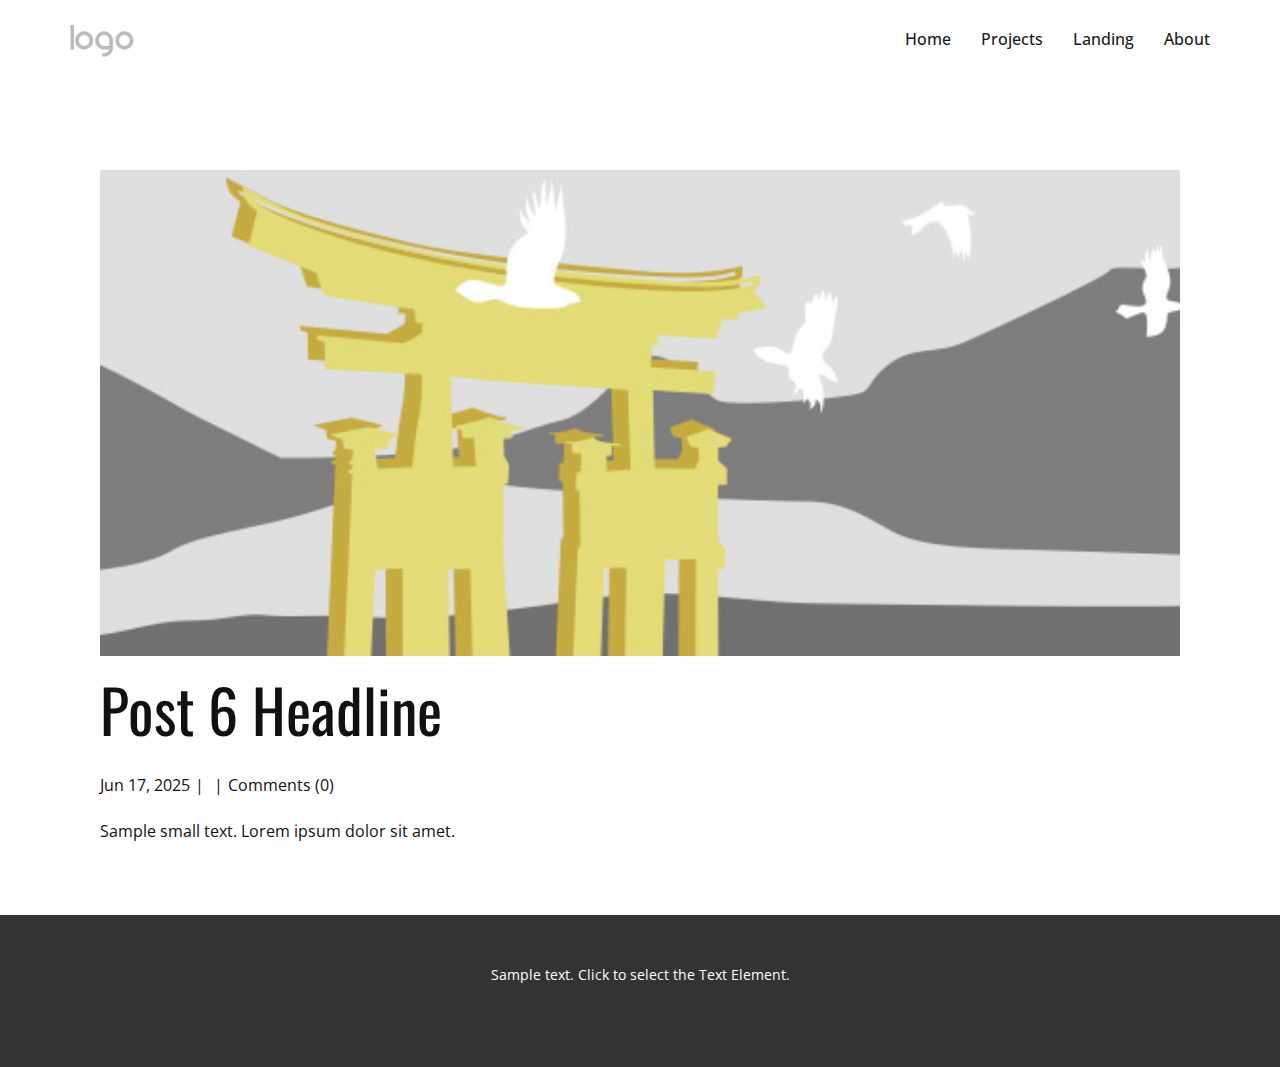
<file: blog/post-5.html>
<!DOCTYPE html>
<html style="font-size: 16px;" lang="en"><head>
    <meta name="viewport" content="width=device-width, initial-scale=1.0">
    <meta charset="utf-8">
    <meta name="keywords" content="Post 1 Headline">
    <meta name="description" content="">
    <title>Post 6 Headline</title>
    <link rel="stylesheet" href="../nicepage.css" media="screen">
<link rel="stylesheet" href="../Post-Template.css" media="screen">
    <script class="u-script" type="text/javascript" src="../jquery.js" defer=""></script>
    <script class="u-script" type="text/javascript" src="../nicepage.js" defer=""></script>
    <meta name="generator" content="Nicepage 7.9.5, nicepage.com">
    
    
    
    <link id="u-theme-google-font" rel="stylesheet" href="https://fonts.googleapis.com/css?family=Oswald:200,300,400,500,600,700|Open+Sans:300,300i,400,400i,500,500i,600,600i,700,700i,800,800i">
    <script type="application/ld+json">{
		"@context": "http://schema.org",
		"@type": "Organization",
		"name": "",
		"logo": "images/default-logo.png"
}</script>
    <meta name="theme-color" content="#27466e">
  <meta data-intl-tel-input-cdn-path="intlTelInput/"></head>
  <body data-path-to-root="./" data-include-products="false" class="u-body u-xl-mode" data-lang="en"><header class="u-clearfix u-header u-header" id="sec-85f5"><div class="u-clearfix u-sheet u-valign-middle u-sheet-1">
        <a href="#" class="u-image u-logo u-image-1">
          <img src="../images/default-logo.png" class="u-logo-image u-logo-image-1">
        </a>
        <nav class="u-menu u-menu-one-level u-offcanvas u-menu-1" data-responsive-from="MD" role="navigation">
          <div class="menu-collapse" style="font-size: 1rem; letter-spacing: 0px; font-weight: 500;">
            <a class="u-button-style u-custom-active-border-color u-custom-active-color u-custom-border u-custom-border-color u-custom-borders u-custom-hover-border-color u-custom-hover-color u-custom-left-right-menu-spacing u-custom-padding-bottom u-custom-text-active-color u-custom-text-color u-custom-text-hover-color u-custom-top-bottom-menu-spacing u-hamburger-link u-nav-link u-text-active-palette-1-base u-text-hover-palette-1-base" href="#" tabindex="-1" aria-label="Open menu" aria-controls="9c4f">
              <svg class="u-svg-link" viewBox="0 0 24 24"><use xlink:href="#menu-hamburger"></use></svg>
              <svg class="u-svg-content" version="1.1" id="menu-hamburger" viewBox="0 0 16 16" x="0px" y="0px" xmlns:xlink="http://www.w3.org/1999/xlink" xmlns="http://www.w3.org/2000/svg"><g><rect y="1" width="16" height="2"></rect><rect y="7" width="16" height="2"></rect><rect y="13" width="16" height="2"></rect>
</g></svg>
            </a>
          </div>
          <div class="u-custom-menu u-nav-container">
            <ul class="u-nav u-spacing-30 u-unstyled u-nav-1" role="menubar"><li class="u-nav-item" role="none"><a class="u-border-2 u-border-active-palette-1-light-1 u-border-hover-palette-1-light-1 u-border-no-left u-border-no-right u-border-no-top u-button-style u-nav-link u-text-active-palette-1-light-1 u-text-grey-90 u-text-hover-grey-90" href="#" style="padding: 6px 0px;" tabindex="-1" role="menuitem" aria-haspopup="true" aria-expanded="false">Home</a>
</li><li class="u-nav-item" role="none"><a class="u-border-2 u-border-active-palette-1-light-1 u-border-hover-palette-1-light-1 u-border-no-left u-border-no-right u-border-no-top u-button-style u-nav-link u-text-active-palette-1-light-1 u-text-grey-90 u-text-hover-grey-90" href="#" style="padding: 6px 0px;" tabindex="-1" role="menuitem">Projects</a>
</li><li class="u-nav-item" role="none"><a class="u-border-2 u-border-active-palette-1-light-1 u-border-hover-palette-1-light-1 u-border-no-left u-border-no-right u-border-no-top u-button-style u-nav-link u-text-active-palette-1-light-1 u-text-grey-90 u-text-hover-grey-90" href="#" style="padding: 6px 0px;" tabindex="-1" role="menuitem">Landing</a>
</li><li class="u-nav-item" role="none"><a class="u-border-2 u-border-active-palette-1-light-1 u-border-hover-palette-1-light-1 u-border-no-left u-border-no-right u-border-no-top u-button-style u-nav-link u-text-active-palette-1-light-1 u-text-grey-90 u-text-hover-grey-90" href="#" style="padding: 6px 0px;" tabindex="-1" role="menuitem">About</a>
</li></ul>
          </div>
          <div class="u-custom-menu u-nav-container-collapse" id="9c4f" role="region" aria-label="Menu panel">
            <div class="u-black u-container-style u-inner-container-layout u-opacity u-opacity-95 u-sidenav">
              <div class="u-inner-container-layout u-sidenav-overflow">
                <div class="u-menu-close" tabindex="-1" aria-label="Close menu"></div>
                <ul class="u-align-center u-nav u-popupmenu-items u-unstyled u-nav-2"><li class="u-nav-item"><a class="u-button-style u-nav-link" href="#">Home</a>
</li><li class="u-nav-item"><a class="u-button-style u-nav-link" href="#">Projects</a>
</li><li class="u-nav-item"><a class="u-button-style u-nav-link" href="#">Landing</a>
</li><li class="u-nav-item"><a class="u-button-style u-nav-link" href="#">About</a>
</li></ul>
              </div>
            </div>
            <div class="u-black u-menu-overlay u-opacity u-opacity-70"></div>
          </div>
          <style class="menu-style">@media (max-width: 939px) {
                    [data-responsive-from="MD"] .u-nav-container {
                        display: none;
                    }
                    [data-responsive-from="MD"] .menu-collapse {
                        display: block;
                    }
                }</style>
        </nav>
      </div></header>
    <section class="u-align-center u-clearfix u-section-1" id="block-1">
      <div class="u-clearfix u-sheet u-valign-middle-md u-valign-middle-sm u-valign-middle-xs u-sheet-1"><!--post_details--><!--post_details_options_json--><!--{"source":""}--><!--/post_details_options_json--><!--blog_post-->
        <div class="u-container-style u-expanded-width u-post-details u-post-details-1">
          <div class="u-container-layout u-valign-middle u-container-layout-1"><!--blog_post_image-->
            <img alt="" class="u-blog-control u-expanded-width u-image u-image-default u-image-1" src="../images/8ad73f3c.jpeg"><!--/blog_post_image--><!--blog_post_header-->
            <h2 class="u-blog-control u-text u-text-1">Post 6 Headline</h2><!--/blog_post_header--><!--blog_post_metadata-->
            <div class="u-blog-control u-metadata u-metadata-1"><!--blog_post_metadata_date--><span class="u-meta-date u-meta-icon">Jun 17, 2025</span><!--/blog_post_metadata_date--><!--blog_post_metadata_category--><span class="u-meta-category u-meta-icon"></span><!--/blog_post_metadata_category--><!--blog_post_metadata_comments--><span class="u-meta-comments u-meta-icon"><!--blog_post_metadata_comments_content-->Comments (0)<!--/blog_post_metadata_comments_content--></span><!--/blog_post_metadata_comments-->
            </div><!--/blog_post_metadata--><!--blog_post_content-->
            <div class="u-align-justify u-blog-control u-post-content u-text u-text-2 fr-view">
  <p>Sample small text. Lorem ipsum dolor sit amet.</p>
  </div><!--/blog_post_content-->
          </div>
        </div><!--/blog_post--><!--/post_details-->
      </div>
    </section>
    
    
    
    <footer class="u-align-center u-clearfix u-container-align-center u-footer u-grey-80 u-footer" id="sec-ae1b"><div class="u-clearfix u-sheet u-sheet-1">
        <p class="u-small-text u-text u-text-variant u-text-1">Sample text. Click to select the Text Element.</p>
      </div></footer>
    <section class="u-backlink u-clearfix u-grey-80"></section>
  
</body></html>
</file>
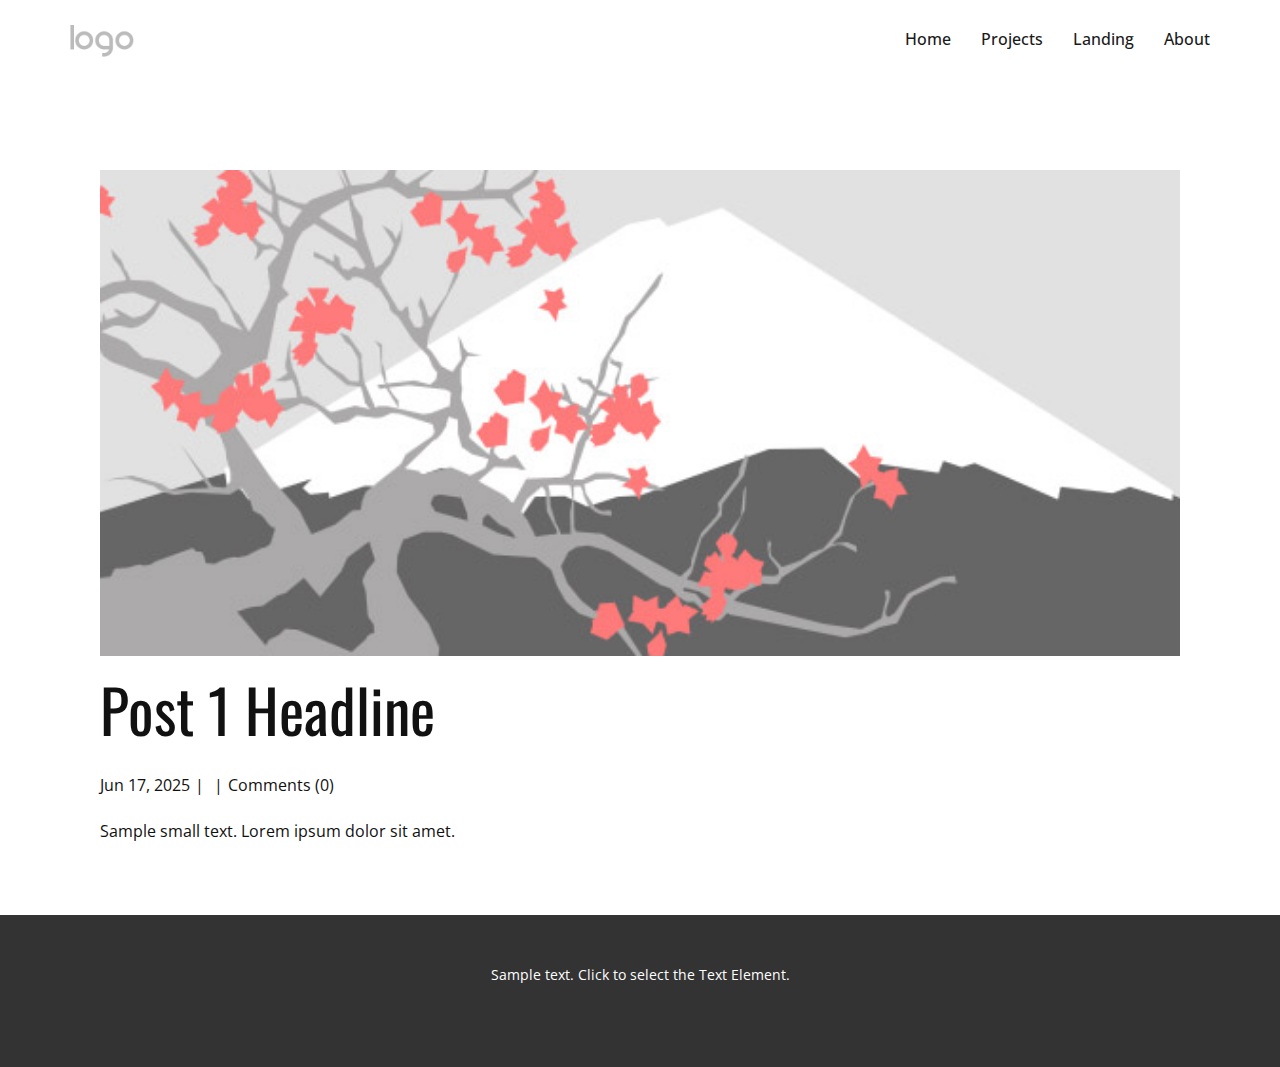
<file: blog/post.html>
<!DOCTYPE html>
<html style="font-size: 16px;" lang="en"><head>
    <meta name="viewport" content="width=device-width, initial-scale=1.0">
    <meta charset="utf-8">
    <meta name="keywords" content="Post 1 Headline">
    <meta name="description" content="">
    <title>Post 1 Headline</title>
    <link rel="stylesheet" href="../nicepage.css" media="screen">
<link rel="stylesheet" href="../Post-Template.css" media="screen">
    <script class="u-script" type="text/javascript" src="../jquery.js" defer=""></script>
    <script class="u-script" type="text/javascript" src="../nicepage.js" defer=""></script>
    <meta name="generator" content="Nicepage 7.9.5, nicepage.com">
    
    
    
    <link id="u-theme-google-font" rel="stylesheet" href="https://fonts.googleapis.com/css?family=Oswald:200,300,400,500,600,700|Open+Sans:300,300i,400,400i,500,500i,600,600i,700,700i,800,800i">
    <script type="application/ld+json">{
		"@context": "http://schema.org",
		"@type": "Organization",
		"name": "",
		"logo": "images/default-logo.png"
}</script>
    <meta name="theme-color" content="#27466e">
  <meta data-intl-tel-input-cdn-path="intlTelInput/"></head>
  <body data-path-to-root="./" data-include-products="false" class="u-body u-xl-mode" data-lang="en"><header class="u-clearfix u-header u-header" id="sec-85f5"><div class="u-clearfix u-sheet u-valign-middle u-sheet-1">
        <a href="#" class="u-image u-logo u-image-1">
          <img src="../images/default-logo.png" class="u-logo-image u-logo-image-1">
        </a>
        <nav class="u-menu u-menu-one-level u-offcanvas u-menu-1" data-responsive-from="MD" role="navigation">
          <div class="menu-collapse" style="font-size: 1rem; letter-spacing: 0px; font-weight: 500;">
            <a class="u-button-style u-custom-active-border-color u-custom-active-color u-custom-border u-custom-border-color u-custom-borders u-custom-hover-border-color u-custom-hover-color u-custom-left-right-menu-spacing u-custom-padding-bottom u-custom-text-active-color u-custom-text-color u-custom-text-hover-color u-custom-top-bottom-menu-spacing u-hamburger-link u-nav-link u-text-active-palette-1-base u-text-hover-palette-1-base" href="#" tabindex="-1" aria-label="Open menu" aria-controls="9c4f">
              <svg class="u-svg-link" viewBox="0 0 24 24"><use xlink:href="#menu-hamburger"></use></svg>
              <svg class="u-svg-content" version="1.1" id="menu-hamburger" viewBox="0 0 16 16" x="0px" y="0px" xmlns:xlink="http://www.w3.org/1999/xlink" xmlns="http://www.w3.org/2000/svg"><g><rect y="1" width="16" height="2"></rect><rect y="7" width="16" height="2"></rect><rect y="13" width="16" height="2"></rect>
</g></svg>
            </a>
          </div>
          <div class="u-custom-menu u-nav-container">
            <ul class="u-nav u-spacing-30 u-unstyled u-nav-1" role="menubar"><li class="u-nav-item" role="none"><a class="u-border-2 u-border-active-palette-1-light-1 u-border-hover-palette-1-light-1 u-border-no-left u-border-no-right u-border-no-top u-button-style u-nav-link u-text-active-palette-1-light-1 u-text-grey-90 u-text-hover-grey-90" href="#" style="padding: 6px 0px;" tabindex="-1" role="menuitem" aria-haspopup="true" aria-expanded="false">Home</a>
</li><li class="u-nav-item" role="none"><a class="u-border-2 u-border-active-palette-1-light-1 u-border-hover-palette-1-light-1 u-border-no-left u-border-no-right u-border-no-top u-button-style u-nav-link u-text-active-palette-1-light-1 u-text-grey-90 u-text-hover-grey-90" href="#" style="padding: 6px 0px;" tabindex="-1" role="menuitem">Projects</a>
</li><li class="u-nav-item" role="none"><a class="u-border-2 u-border-active-palette-1-light-1 u-border-hover-palette-1-light-1 u-border-no-left u-border-no-right u-border-no-top u-button-style u-nav-link u-text-active-palette-1-light-1 u-text-grey-90 u-text-hover-grey-90" href="#" style="padding: 6px 0px;" tabindex="-1" role="menuitem">Landing</a>
</li><li class="u-nav-item" role="none"><a class="u-border-2 u-border-active-palette-1-light-1 u-border-hover-palette-1-light-1 u-border-no-left u-border-no-right u-border-no-top u-button-style u-nav-link u-text-active-palette-1-light-1 u-text-grey-90 u-text-hover-grey-90" href="#" style="padding: 6px 0px;" tabindex="-1" role="menuitem">About</a>
</li></ul>
          </div>
          <div class="u-custom-menu u-nav-container-collapse" id="9c4f" role="region" aria-label="Menu panel">
            <div class="u-black u-container-style u-inner-container-layout u-opacity u-opacity-95 u-sidenav">
              <div class="u-inner-container-layout u-sidenav-overflow">
                <div class="u-menu-close" tabindex="-1" aria-label="Close menu"></div>
                <ul class="u-align-center u-nav u-popupmenu-items u-unstyled u-nav-2"><li class="u-nav-item"><a class="u-button-style u-nav-link" href="#">Home</a>
</li><li class="u-nav-item"><a class="u-button-style u-nav-link" href="#">Projects</a>
</li><li class="u-nav-item"><a class="u-button-style u-nav-link" href="#">Landing</a>
</li><li class="u-nav-item"><a class="u-button-style u-nav-link" href="#">About</a>
</li></ul>
              </div>
            </div>
            <div class="u-black u-menu-overlay u-opacity u-opacity-70"></div>
          </div>
          <style class="menu-style">@media (max-width: 939px) {
                    [data-responsive-from="MD"] .u-nav-container {
                        display: none;
                    }
                    [data-responsive-from="MD"] .menu-collapse {
                        display: block;
                    }
                }</style>
        </nav>
      </div></header>
    <section class="u-align-center u-clearfix u-section-1" id="block-1">
      <div class="u-clearfix u-sheet u-valign-middle-md u-valign-middle-sm u-valign-middle-xs u-sheet-1"><!--post_details--><!--post_details_options_json--><!--{"source":""}--><!--/post_details_options_json--><!--blog_post-->
        <div class="u-container-style u-expanded-width u-post-details u-post-details-1">
          <div class="u-container-layout u-valign-middle u-container-layout-1"><!--blog_post_image-->
            <img alt="" class="u-blog-control u-expanded-width u-image u-image-default u-image-1" src="../images/0fd3416c.jpeg"><!--/blog_post_image--><!--blog_post_header-->
            <h2 class="u-blog-control u-text u-text-1">Post 1 Headline</h2><!--/blog_post_header--><!--blog_post_metadata-->
            <div class="u-blog-control u-metadata u-metadata-1"><!--blog_post_metadata_date--><span class="u-meta-date u-meta-icon">Jun 17, 2025</span><!--/blog_post_metadata_date--><!--blog_post_metadata_category--><span class="u-meta-category u-meta-icon"></span><!--/blog_post_metadata_category--><!--blog_post_metadata_comments--><span class="u-meta-comments u-meta-icon"><!--blog_post_metadata_comments_content-->Comments (0)<!--/blog_post_metadata_comments_content--></span><!--/blog_post_metadata_comments-->
            </div><!--/blog_post_metadata--><!--blog_post_content-->
            <div class="u-align-justify u-blog-control u-post-content u-text u-text-2 fr-view">
  <p>Sample small text. Lorem ipsum dolor sit amet.</p>
  </div><!--/blog_post_content-->
          </div>
        </div><!--/blog_post--><!--/post_details-->
      </div>
    </section>
    
    
    
    <footer class="u-align-center u-clearfix u-container-align-center u-footer u-grey-80 u-footer" id="sec-ae1b"><div class="u-clearfix u-sheet u-sheet-1">
        <p class="u-small-text u-text u-text-variant u-text-1">Sample text. Click to select the Text Element.</p>
      </div></footer>
    <section class="u-backlink u-clearfix u-grey-80"></section>
  
</body></html>
</file>
